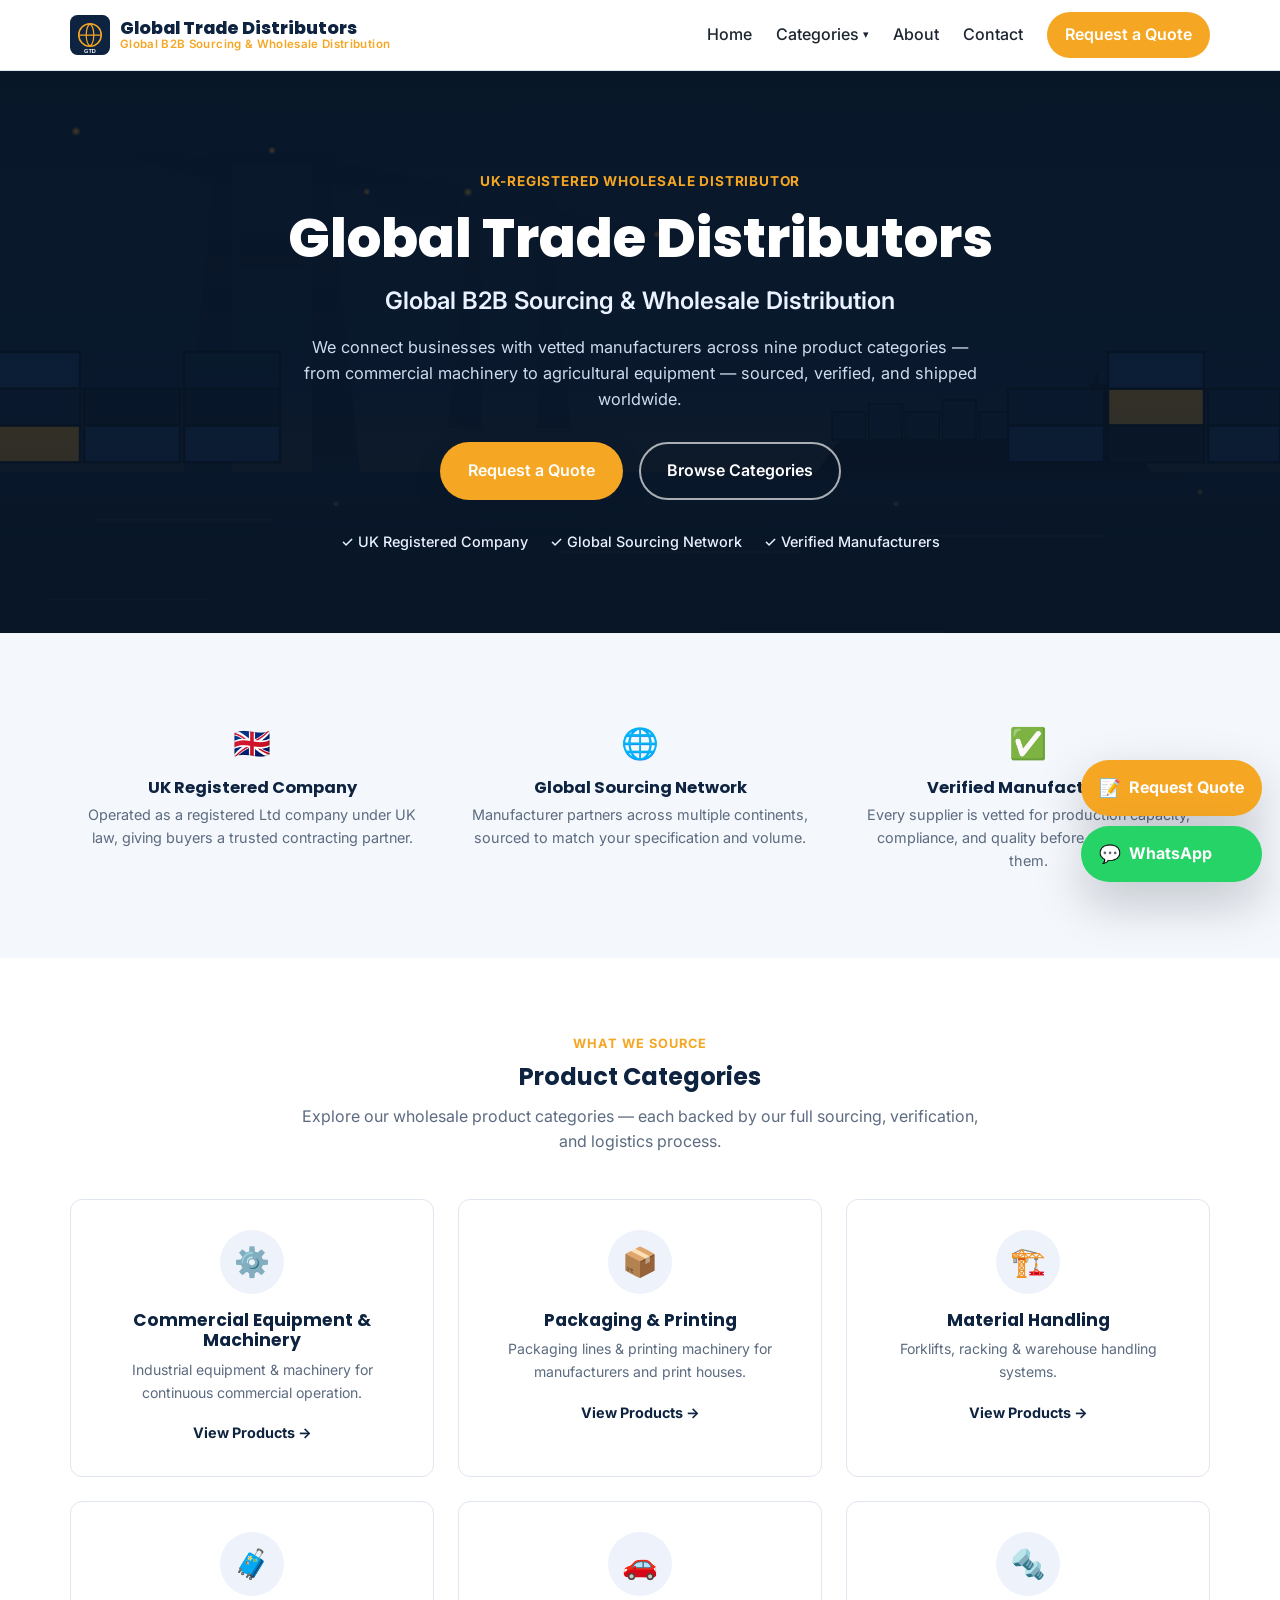
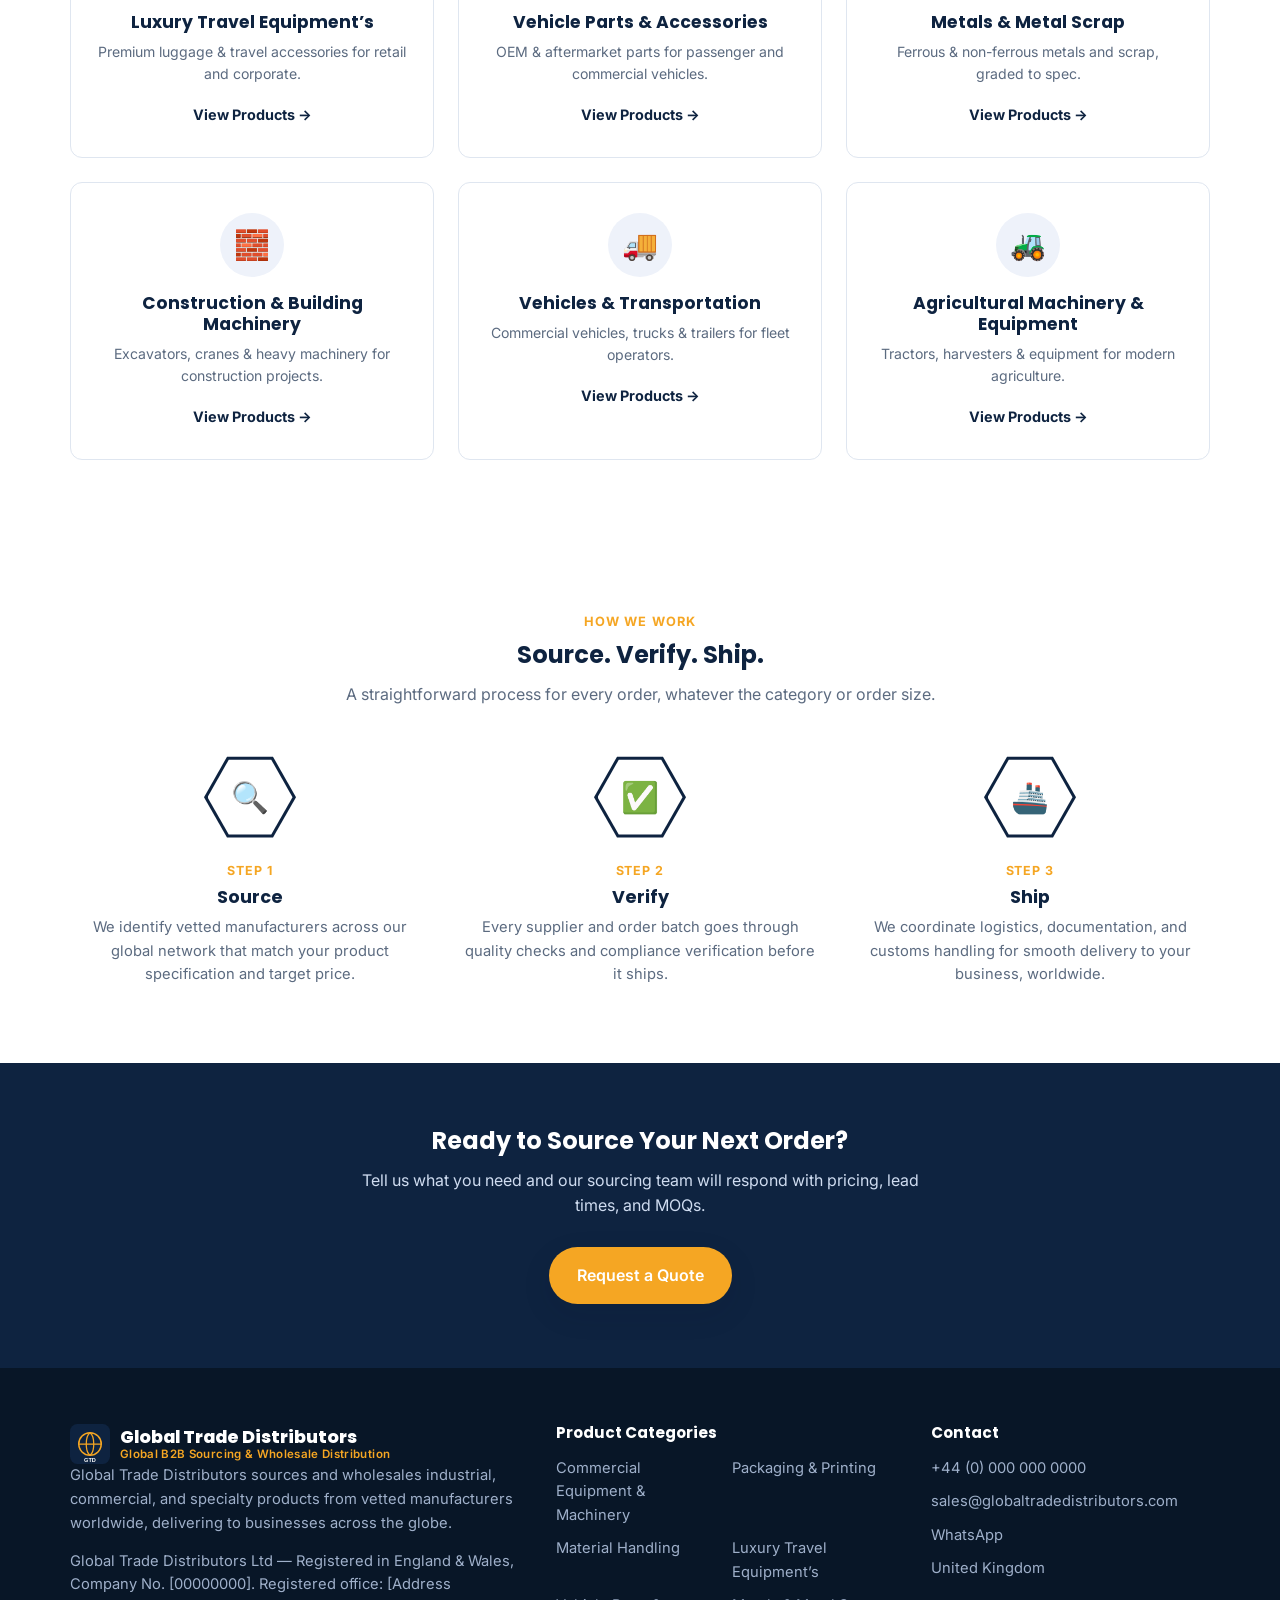
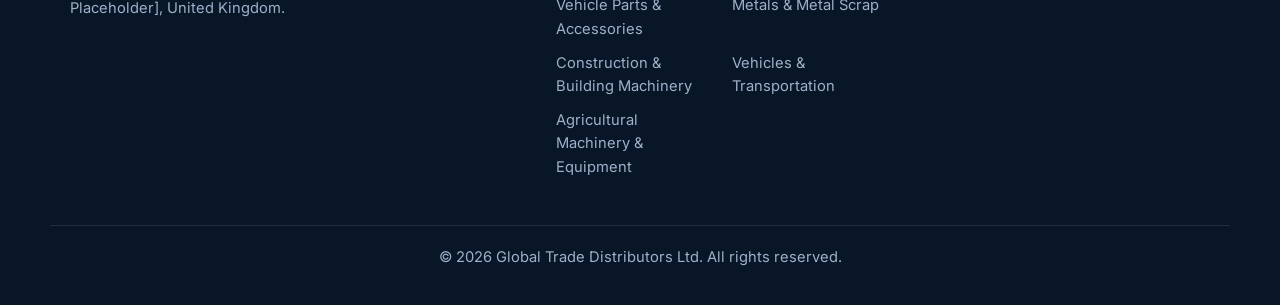
<file: global-trade-distributors/index.html>
<!DOCTYPE html>
<html lang="en">
<head>
<meta charset="UTF-8" />
<meta name="viewport" content="width=device-width, initial-scale=1.0" />
<title>Global Trade Distributors | Global B2B Sourcing &amp; Wholesale Distribution</title>
<meta name="description" content="Global Trade Distributors &mdash; UK-registered global B2B sourcing and wholesale distribution across commercial equipment, packaging, vehicles, agricultural machinery, and more. Vetted manufacturers worldwide. Request a quote." />

<!-- ============================================================
     CUSTOMIZE THIS TEMPLATE
     Search for these markers to find everything you need to edit:
       [00000000] (company number), [Address Placeholder], phone
       numbers, email, WhatsApp link, and product photos in
       assets/img/. See README.md for the full customization checklist.
     ============================================================ -->

<link rel="icon" href="assets/img/logo-placeholder.svg" type="image/svg+xml" />
<link rel="preconnect" href="https://fonts.googleapis.com" />
<link rel="preconnect" href="https://fonts.gstatic.com" crossorigin />
<link href="https://fonts.googleapis.com/css2?family=Poppins:wght@600;700;800&family=Inter:wght@400;500;600&display=swap" rel="stylesheet" />
<link rel="stylesheet" href="styles.css" />
</head>
<body>
<!-- ============ HEADER / NAV ============ -->
<header class="site-header" id="top">
  <div class="container header-inner">
    <a href="index.html" class="brand">
      <img src="assets/img/logo-placeholder.svg" alt="Global Trade Distributors logo" class="brand-logo" />
      <span class="brand-text">
        <span class="brand-name">Global Trade Distributors</span>
        <span class="brand-tagline">Global B2B Sourcing &amp; Wholesale Distribution</span>
      </span>
    </a>

    <nav class="main-nav" id="main-nav">
      <a href="index.html">Home</a>
      <div class="nav-dropdown" id="nav-categories">
        <button type="button" class="nav-dropdown-toggle">Categories <span class="nav-dropdown-caret">&#9662;</span></button>
        <div class="nav-dropdown-menu">
          <a href="commercial-equipment-machinery.html">⚙️ Commercial Equipment &amp; Machinery</a>
          <a href="packaging-printing.html">📦 Packaging &amp; Printing</a>
          <a href="material-handling.html">🏗️ Material Handling</a>
          <a href="luxury-travel-equipment.html">🧳 Luxury Travel Equipment&rsquo;s</a>
          <a href="vehicle-parts-accessories.html">🚗 Vehicle Parts &amp; Accessories</a>
          <a href="metals-metal-scrap.html">🔩 Metals &amp; Metal Scrap</a>
          <a href="construction-building-machinery.html">🧱 Construction &amp; Building Machinery</a>
          <a href="vehicles-transportation.html">🚚 Vehicles &amp; Transportation</a>
          <a href="agricultural-machinery-equipment.html">🚜 Agricultural Machinery &amp; Equipment</a>
        </div>
      </div>
      <a href="about.html">About</a>
      <a href="contact.html">Contact</a>
      <a href="contact.html#quote-form" class="nav-cta">Request a Quote</a>
    </nav>

    <button class="nav-toggle" id="nav-toggle" aria-label="Toggle navigation menu" aria-expanded="false" aria-controls="main-nav">
      <span></span><span></span><span></span>
    </button>
  </div>
</header>

<!-- ============ HERO ============ -->
<!--
  Hero photo is hotlinked from Pexels (images.pexels.com) and loaded via
  script.js with a fallback to the local hero-bg.svg illustration if the
  photo ID ever changes or fails to load — see initHeroImage() in
  script.js. Source: https://www.pexels.com/photo/industrial-port-with-maersk-container-ship-and-cranes-29822715/
  Swap the data-hero-src URL below for your own licensed photo when ready.
-->
<section class="hero" id="hero" data-hero-src="https://images.pexels.com/photos/29822715/pexels-photo-29822715.jpeg?auto=compress&amp;cs=tinysrgb&amp;w=1600" style="background-image: linear-gradient(180deg, rgba(8,22,39,0.68), rgba(8,22,39,0.88)), url('assets/img/hero-bg.svg');">
  <div class="container hero-inner">
    <p class="hero-eyebrow">UK-Registered Wholesale Distributor</p>
    <h1 class="hero-title">Global Trade Distributors</h1>
    <p class="hero-tagline">Global B2B Sourcing &amp; Wholesale Distribution</p>
    <p class="hero-subtext">We connect businesses with vetted manufacturers across nine product categories &mdash; from commercial machinery to agricultural equipment &mdash; sourced, verified, and shipped worldwide.</p>

    <div class="hero-actions">
      <a href="contact.html#quote-form" class="btn btn-primary">Request a Quote</a>
      <a href="#categories" class="btn btn-secondary">Browse Categories</a>
    </div>

    <ul class="hero-badges">
      <li>&#10003; UK Registered Company</li>
      <li>&#10003; Global Sourcing Network</li>
      <li>&#10003; Verified Manufacturers</li>
    </ul>
  </div>
</section>

<!-- ============ TRUST BAR ============ -->
<section class="section section-alt">
  <div class="container trust-bar">
    <div class="trust-item">
      <div class="trust-icon" aria-hidden="true">&#127468;&#127463;</div>
      <h4>UK Registered Company</h4>
      <p>Operated as a registered Ltd company under UK law, giving buyers a trusted contracting partner.</p>
    </div>
    <div class="trust-item">
      <div class="trust-icon" aria-hidden="true">&#127760;</div>
      <h4>Global Sourcing Network</h4>
      <p>Manufacturer partners across multiple continents, sourced to match your specification and volume.</p>
    </div>
    <div class="trust-item">
      <div class="trust-icon" aria-hidden="true">&#9989;</div>
      <h4>Verified Manufacturers</h4>
      <p>Every supplier is vetted for production capacity, compliance, and quality before we work with them.</p>
    </div>
  </div>
</section>

<!-- ============ CATEGORY GRID ============ -->
<section class="section" id="categories">
  <div class="container">
    <div class="section-head">
      <p class="eyebrow">What We Source</p>
      <h2>Product Categories</h2>
      <p class="section-sub">Explore our wholesale product categories &mdash; each backed by our full sourcing, verification, and logistics process.</p>
    </div>

    <div class="category-grid">
      <div class="category-card">
        <div class="category-icon" aria-hidden="true">⚙️</div>
        <h3>Commercial Equipment &amp; Machinery</h3>
        <p>Industrial equipment &amp; machinery for continuous commercial operation.</p>
        <a href="commercial-equipment-machinery.html" class="category-link">View Products &rarr;</a>
      </div>
      <div class="category-card">
        <div class="category-icon" aria-hidden="true">📦</div>
        <h3>Packaging &amp; Printing</h3>
        <p>Packaging lines &amp; printing machinery for manufacturers and print houses.</p>
        <a href="packaging-printing.html" class="category-link">View Products &rarr;</a>
      </div>
      <div class="category-card">
        <div class="category-icon" aria-hidden="true">🏗️</div>
        <h3>Material Handling</h3>
        <p>Forklifts, racking &amp; warehouse handling systems.</p>
        <a href="material-handling.html" class="category-link">View Products &rarr;</a>
      </div>
      <div class="category-card">
        <div class="category-icon" aria-hidden="true">🧳</div>
        <h3>Luxury Travel Equipment&rsquo;s</h3>
        <p>Premium luggage &amp; travel accessories for retail and corporate.</p>
        <a href="luxury-travel-equipment.html" class="category-link">View Products &rarr;</a>
      </div>
      <div class="category-card">
        <div class="category-icon" aria-hidden="true">🚗</div>
        <h3>Vehicle Parts &amp; Accessories</h3>
        <p>OEM &amp; aftermarket parts for passenger and commercial vehicles.</p>
        <a href="vehicle-parts-accessories.html" class="category-link">View Products &rarr;</a>
      </div>
      <div class="category-card">
        <div class="category-icon" aria-hidden="true">🔩</div>
        <h3>Metals &amp; Metal Scrap</h3>
        <p>Ferrous &amp; non-ferrous metals and scrap, graded to spec.</p>
        <a href="metals-metal-scrap.html" class="category-link">View Products &rarr;</a>
      </div>
      <div class="category-card">
        <div class="category-icon" aria-hidden="true">🧱</div>
        <h3>Construction &amp; Building Machinery</h3>
        <p>Excavators, cranes &amp; heavy machinery for construction projects.</p>
        <a href="construction-building-machinery.html" class="category-link">View Products &rarr;</a>
      </div>
      <div class="category-card">
        <div class="category-icon" aria-hidden="true">🚚</div>
        <h3>Vehicles &amp; Transportation</h3>
        <p>Commercial vehicles, trucks &amp; trailers for fleet operators.</p>
        <a href="vehicles-transportation.html" class="category-link">View Products &rarr;</a>
      </div>
      <div class="category-card">
        <div class="category-icon" aria-hidden="true">🚜</div>
        <h3>Agricultural Machinery &amp; Equipment</h3>
        <p>Tractors, harvesters &amp; equipment for modern agriculture.</p>
        <a href="agricultural-machinery-equipment.html" class="category-link">View Products &rarr;</a>
      </div>
    </div>
  </div>
</section>

<!-- ============ HOW WE WORK ============ -->
<section class="section">
  <div class="container">
    <div class="section-head">
      <p class="eyebrow">How We Work</p>
      <h2>Source. Verify. Ship.</h2>
      <p class="section-sub">A straightforward process for every order, whatever the category or order size.</p>
    </div>

    <div class="steps-grid">
      <div class="step-card">
        <div class="hex-icon"><span class="hex-icon-inner" aria-hidden="true">&#128269;</span></div>
        <span class="step-label">Step 1</span>
        <h3>Source</h3>
        <p>We identify vetted manufacturers across our global network that match your product specification and target price.</p>
      </div>
      <div class="step-card">
        <div class="hex-icon"><span class="hex-icon-inner" aria-hidden="true">&#9989;</span></div>
        <span class="step-label">Step 2</span>
        <h3>Verify</h3>
        <p>Every supplier and order batch goes through quality checks and compliance verification before it ships.</p>
      </div>
      <div class="step-card">
        <div class="hex-icon"><span class="hex-icon-inner" aria-hidden="true">&#128674;</span></div>
        <span class="step-label">Step 3</span>
        <h3>Ship</h3>
        <p>We coordinate logistics, documentation, and customs handling for smooth delivery to your business, worldwide.</p>
      </div>
    </div>
  </div>
</section>

<!-- ============ CTA BANNER ============ -->
<section class="cta-banner">
  <div class="container">
    <h2>Ready to Source Your Next Order?</h2>
    <p>Tell us what you need and our sourcing team will respond with pricing, lead times, and MOQs.</p>
    <a href="contact.html#quote-form" class="btn btn-primary">Request a Quote</a>
  </div>
</section>

<!-- ============ FOOTER ============ -->
<footer class="site-footer">
  <div class="container footer-inner">
    <div>
      <div class="brand">
        <img src="assets/img/logo-placeholder.svg" alt="Global Trade Distributors logo" class="brand-logo" />
        <span class="brand-text">
          <span class="brand-name">Global Trade Distributors</span>
          <span class="brand-tagline">Global B2B Sourcing &amp; Wholesale Distribution</span>
        </span>
      </div>
      <p>Global Trade Distributors sources and wholesales industrial, commercial, and specialty products from vetted manufacturers worldwide, delivering to businesses across the globe.</p>
      <p class="footer-reg">Global Trade Distributors Ltd &mdash; Registered in England &amp; Wales, Company No. [00000000]. Registered office: [Address Placeholder], United Kingdom.</p>
    </div>

    <div class="footer-links">
      <h4 class="footer-links-title">Product Categories</h4>
        <a href="commercial-equipment-machinery.html">Commercial Equipment &amp; Machinery</a>
        <a href="packaging-printing.html">Packaging &amp; Printing</a>
        <a href="material-handling.html">Material Handling</a>
        <a href="luxury-travel-equipment.html">Luxury Travel Equipment&rsquo;s</a>
        <a href="vehicle-parts-accessories.html">Vehicle Parts &amp; Accessories</a>
        <a href="metals-metal-scrap.html">Metals &amp; Metal Scrap</a>
        <a href="construction-building-machinery.html">Construction &amp; Building Machinery</a>
        <a href="vehicles-transportation.html">Vehicles &amp; Transportation</a>
        <a href="agricultural-machinery-equipment.html">Agricultural Machinery &amp; Equipment</a>
    </div>

    <div class="footer-contact">
      <h4>Contact</h4>
      <a href="tel:+440000000000">+44 (0) 000 000 0000</a>
      <a href="mailto:sales@globaltradedistributors.com">sales@globaltradedistributors.com</a>
      <a href="https://wa.me/440000000000" target="_blank" rel="noopener">WhatsApp</a>
      <span>United Kingdom</span>
    </div>
  </div>
  <div class="container footer-bottom">
    <p>&copy; <span data-year></span> Global Trade Distributors Ltd. All rights reserved.</p>
  </div>
</footer>

<!-- ============ STICKY QUOTE / WHATSAPP BUTTON ============ -->
<div class="sticky-cta" id="sticky-cta">
  <a href="contact.html#quote-form" class="sticky-btn sticky-quote" aria-label="Request a quote">
    <span class="sticky-icon">&#128221;</span>
    <span class="sticky-text">Request Quote</span>
  </a>
  <a href="https://wa.me/440000000000" target="_blank" rel="noopener" class="sticky-btn sticky-whatsapp" aria-label="Message us on WhatsApp">
    <span class="sticky-icon">&#128172;</span>
    <span class="sticky-text">WhatsApp</span>
  </a>
</div>

<script src="script.js"></script>
</body>
</html>
</file>
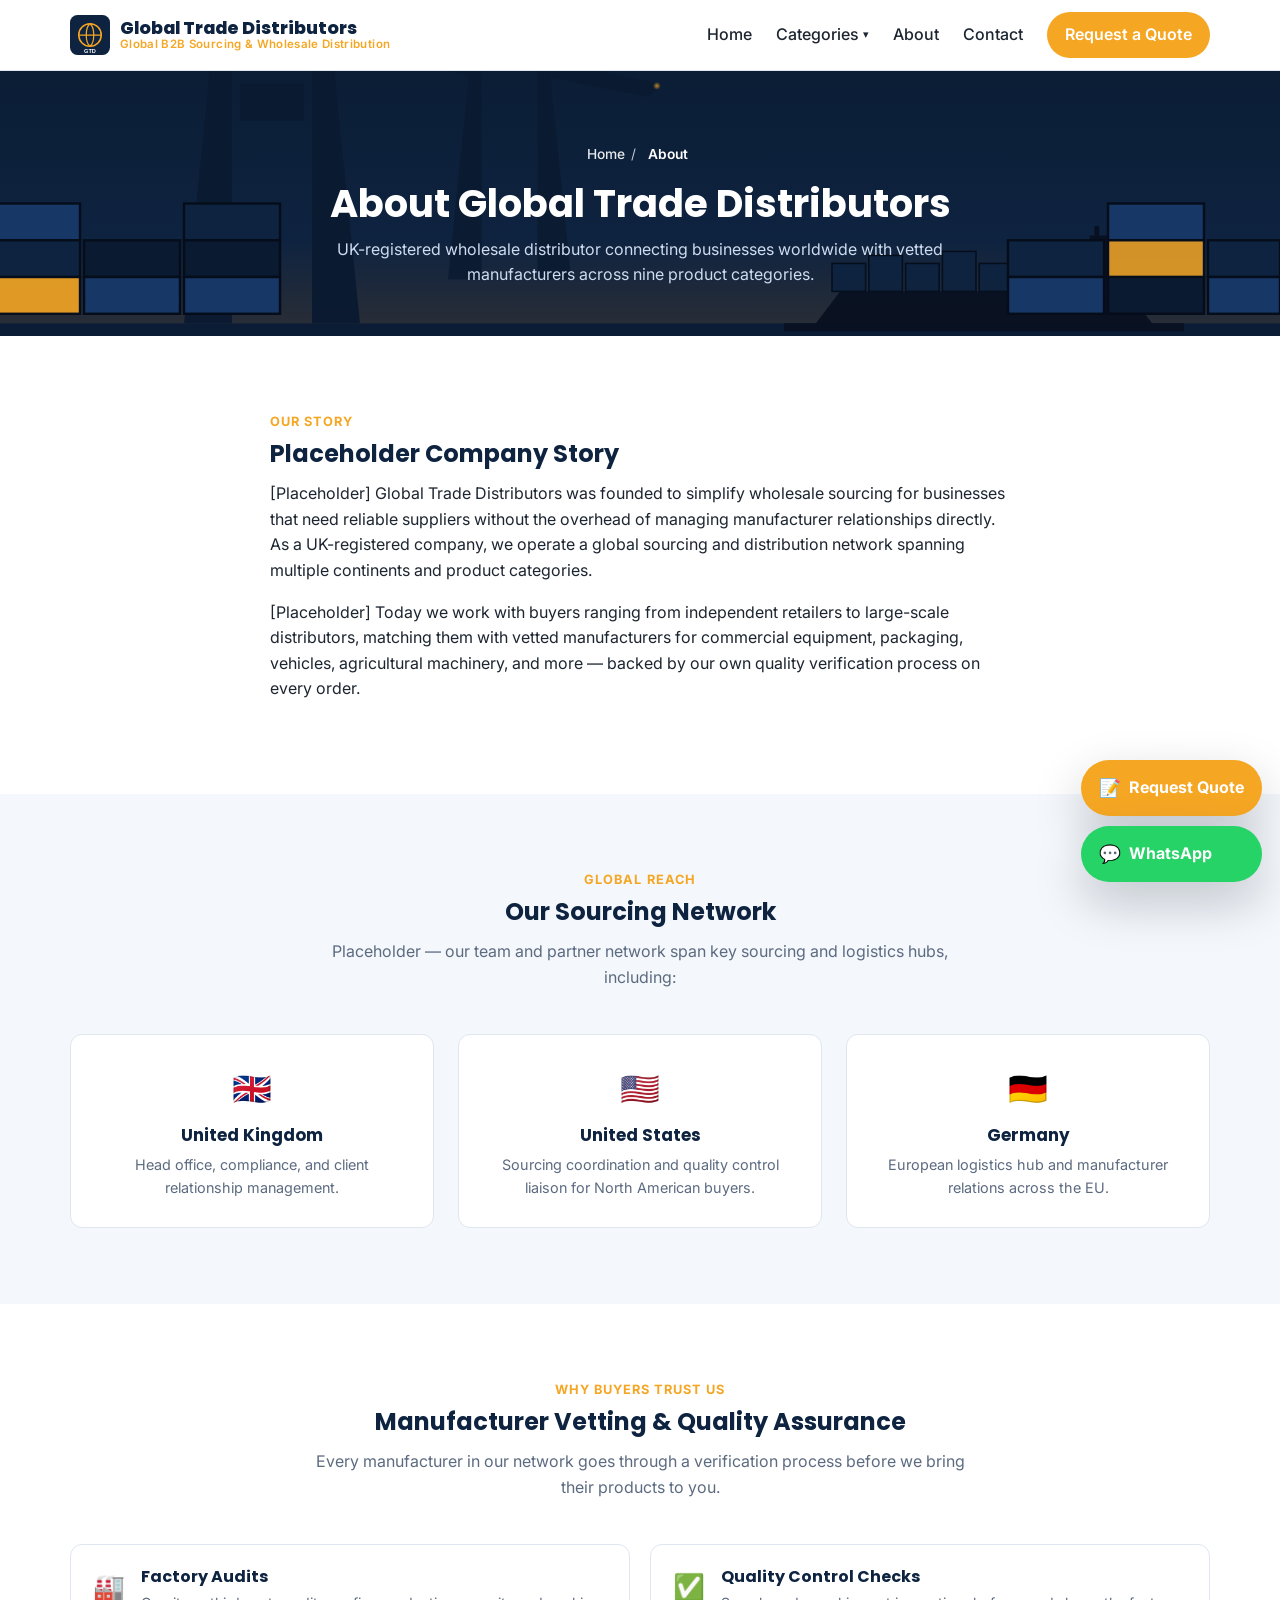
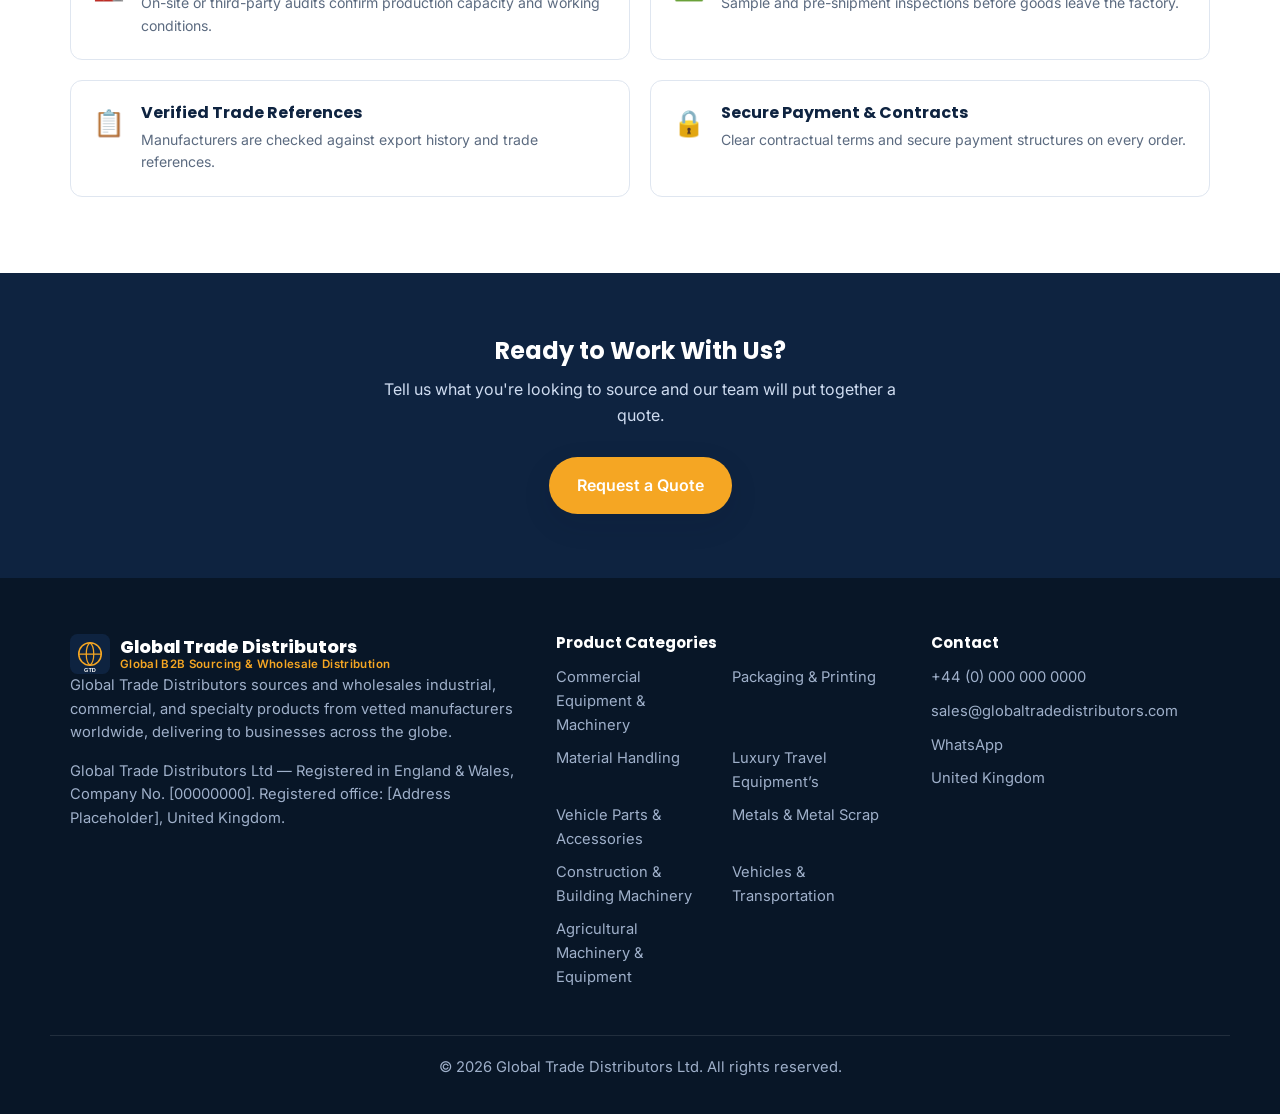
<file: global-trade-distributors/about.html>
<!DOCTYPE html>
<html lang="en">
<head>
<meta charset="UTF-8" />
<meta name="viewport" content="width=device-width, initial-scale=1.0" />
<title>About Us | Global Trade Distributors</title>
<meta name="description" content="Learn about Global Trade Distributors, a UK-registered global B2B sourcing and wholesale distribution company with a manufacturer network spanning the UK, US, and Germany." />

<!-- ============================================================
     CUSTOMIZE THIS TEMPLATE
     Search for these markers to find everything you need to edit:
       [00000000] (company number), [Address Placeholder], phone
       numbers, email, WhatsApp link, and product photos in
       assets/img/. See README.md for the full customization checklist.
     ============================================================ -->

<link rel="icon" href="assets/img/logo-placeholder.svg" type="image/svg+xml" />
<link rel="preconnect" href="https://fonts.googleapis.com" />
<link rel="preconnect" href="https://fonts.gstatic.com" crossorigin />
<link href="https://fonts.googleapis.com/css2?family=Poppins:wght@600;700;800&family=Inter:wght@400;500;600&display=swap" rel="stylesheet" />
<link rel="stylesheet" href="styles.css" />
</head>
<body>
<!-- ============ HEADER / NAV ============ -->
<header class="site-header" id="top">
  <div class="container header-inner">
    <a href="index.html" class="brand">
      <img src="assets/img/logo-placeholder.svg" alt="Global Trade Distributors logo" class="brand-logo" />
      <span class="brand-text">
        <span class="brand-name">Global Trade Distributors</span>
        <span class="brand-tagline">Global B2B Sourcing &amp; Wholesale Distribution</span>
      </span>
    </a>

    <nav class="main-nav" id="main-nav">
      <a href="index.html">Home</a>
      <div class="nav-dropdown" id="nav-categories">
        <button type="button" class="nav-dropdown-toggle">Categories <span class="nav-dropdown-caret">&#9662;</span></button>
        <div class="nav-dropdown-menu">
          <a href="commercial-equipment-machinery.html">⚙️ Commercial Equipment &amp; Machinery</a>
          <a href="packaging-printing.html">📦 Packaging &amp; Printing</a>
          <a href="material-handling.html">🏗️ Material Handling</a>
          <a href="luxury-travel-equipment.html">🧳 Luxury Travel Equipment&rsquo;s</a>
          <a href="vehicle-parts-accessories.html">🚗 Vehicle Parts &amp; Accessories</a>
          <a href="metals-metal-scrap.html">🔩 Metals &amp; Metal Scrap</a>
          <a href="construction-building-machinery.html">🧱 Construction &amp; Building Machinery</a>
          <a href="vehicles-transportation.html">🚚 Vehicles &amp; Transportation</a>
          <a href="agricultural-machinery-equipment.html">🚜 Agricultural Machinery &amp; Equipment</a>
        </div>
      </div>
      <a href="about.html">About</a>
      <a href="contact.html">Contact</a>
      <a href="contact.html#quote-form" class="nav-cta">Request a Quote</a>
    </nav>

    <button class="nav-toggle" id="nav-toggle" aria-label="Toggle navigation menu" aria-expanded="false" aria-controls="main-nav">
      <span></span><span></span><span></span>
    </button>
  </div>
</header>

<section class="page-banner" style="background-image:url('assets/img/hero-bg.svg');">
  <div class="container">
    <div class="breadcrumb"><a href="index.html">Home</a><span>/</span><span class="current">About</span></div>
    <h1>About Global Trade Distributors</h1>
    <p>UK-registered wholesale distributor connecting businesses worldwide with vetted manufacturers across nine product categories.</p>
  </div>
</section>

<section class="section">
  <div class="container story-block">
    <p class="eyebrow">Our Story</p>
    <h2>Placeholder Company Story</h2>
    <p>[Placeholder] Global Trade Distributors was founded to simplify wholesale sourcing for businesses that need reliable suppliers without the overhead of managing manufacturer relationships directly. As a UK-registered company, we operate a global sourcing and distribution network spanning multiple continents and product categories.</p>
    <p>[Placeholder] Today we work with buyers ranging from independent retailers to large-scale distributors, matching them with vetted manufacturers for commercial equipment, packaging, vehicles, agricultural machinery, and more &mdash; backed by our own quality verification process on every order.</p>
  </div>
</section>

<section class="section section-alt">
  <div class="container">
    <div class="section-head">
      <p class="eyebrow">Global Reach</p>
      <h2>Our Sourcing Network</h2>
      <p class="section-sub">Placeholder &mdash; our team and partner network span key sourcing and logistics hubs, including:</p>
    </div>
    <div class="network-grid">
      <div class="network-card">
        <div class="network-flag" aria-hidden="true">&#127468;&#127463;</div>
        <h3>United Kingdom</h3>
        <p>Head office, compliance, and client relationship management.</p>
      </div>
      <div class="network-card">
        <div class="network-flag" aria-hidden="true">&#127482;&#127480;</div>
        <h3>United States</h3>
        <p>Sourcing coordination and quality control liaison for North American buyers.</p>
      </div>
      <div class="network-card">
        <div class="network-flag" aria-hidden="true">&#127465;&#127466;</div>
        <h3>Germany</h3>
        <p>European logistics hub and manufacturer relations across the EU.</p>
      </div>
    </div>
  </div>
</section>

<section class="section">
  <div class="container">
    <div class="section-head">
      <p class="eyebrow">Why Buyers Trust Us</p>
      <h2>Manufacturer Vetting &amp; Quality Assurance</h2>
      <p class="section-sub">Every manufacturer in our network goes through a verification process before we bring their products to you.</p>
    </div>
    <div class="vetting-grid">
      <div class="vetting-card">
        <div class="vetting-icon" aria-hidden="true">&#127981;</div>
        <div><h4>Factory Audits</h4><p>On-site or third-party audits confirm production capacity and working conditions.</p></div>
      </div>
      <div class="vetting-card">
        <div class="vetting-icon" aria-hidden="true">&#9989;</div>
        <div><h4>Quality Control Checks</h4><p>Sample and pre-shipment inspections before goods leave the factory.</p></div>
      </div>
      <div class="vetting-card">
        <div class="vetting-icon" aria-hidden="true">&#128203;</div>
        <div><h4>Verified Trade References</h4><p>Manufacturers are checked against export history and trade references.</p></div>
      </div>
      <div class="vetting-card">
        <div class="vetting-icon" aria-hidden="true">&#128274;</div>
        <div><h4>Secure Payment &amp; Contracts</h4><p>Clear contractual terms and secure payment structures on every order.</p></div>
      </div>
    </div>
  </div>
</section>

<section class="cta-banner">
  <div class="container">
    <h2>Ready to Work With Us?</h2>
    <p>Tell us what you're looking to source and our team will put together a quote.</p>
    <a href="contact.html#quote-form" class="btn btn-primary">Request a Quote</a>
  </div>
</section>

<!-- ============ FOOTER ============ -->
<footer class="site-footer">
  <div class="container footer-inner">
    <div>
      <div class="brand">
        <img src="assets/img/logo-placeholder.svg" alt="Global Trade Distributors logo" class="brand-logo" />
        <span class="brand-text">
          <span class="brand-name">Global Trade Distributors</span>
          <span class="brand-tagline">Global B2B Sourcing &amp; Wholesale Distribution</span>
        </span>
      </div>
      <p>Global Trade Distributors sources and wholesales industrial, commercial, and specialty products from vetted manufacturers worldwide, delivering to businesses across the globe.</p>
      <p class="footer-reg">Global Trade Distributors Ltd &mdash; Registered in England &amp; Wales, Company No. [00000000]. Registered office: [Address Placeholder], United Kingdom.</p>
    </div>

    <div class="footer-links">
      <h4 class="footer-links-title">Product Categories</h4>
        <a href="commercial-equipment-machinery.html">Commercial Equipment &amp; Machinery</a>
        <a href="packaging-printing.html">Packaging &amp; Printing</a>
        <a href="material-handling.html">Material Handling</a>
        <a href="luxury-travel-equipment.html">Luxury Travel Equipment&rsquo;s</a>
        <a href="vehicle-parts-accessories.html">Vehicle Parts &amp; Accessories</a>
        <a href="metals-metal-scrap.html">Metals &amp; Metal Scrap</a>
        <a href="construction-building-machinery.html">Construction &amp; Building Machinery</a>
        <a href="vehicles-transportation.html">Vehicles &amp; Transportation</a>
        <a href="agricultural-machinery-equipment.html">Agricultural Machinery &amp; Equipment</a>
    </div>

    <div class="footer-contact">
      <h4>Contact</h4>
      <a href="tel:+440000000000">+44 (0) 000 000 0000</a>
      <a href="mailto:sales@globaltradedistributors.com">sales@globaltradedistributors.com</a>
      <a href="https://wa.me/440000000000" target="_blank" rel="noopener">WhatsApp</a>
      <span>United Kingdom</span>
    </div>
  </div>
  <div class="container footer-bottom">
    <p>&copy; <span data-year></span> Global Trade Distributors Ltd. All rights reserved.</p>
  </div>
</footer>

<!-- ============ STICKY QUOTE / WHATSAPP BUTTON ============ -->
<div class="sticky-cta" id="sticky-cta">
  <a href="contact.html#quote-form" class="sticky-btn sticky-quote" aria-label="Request a quote">
    <span class="sticky-icon">&#128221;</span>
    <span class="sticky-text">Request Quote</span>
  </a>
  <a href="https://wa.me/440000000000" target="_blank" rel="noopener" class="sticky-btn sticky-whatsapp" aria-label="Message us on WhatsApp">
    <span class="sticky-icon">&#128172;</span>
    <span class="sticky-text">WhatsApp</span>
  </a>
</div>

<script src="script.js"></script>
</body>
</html>
</file>
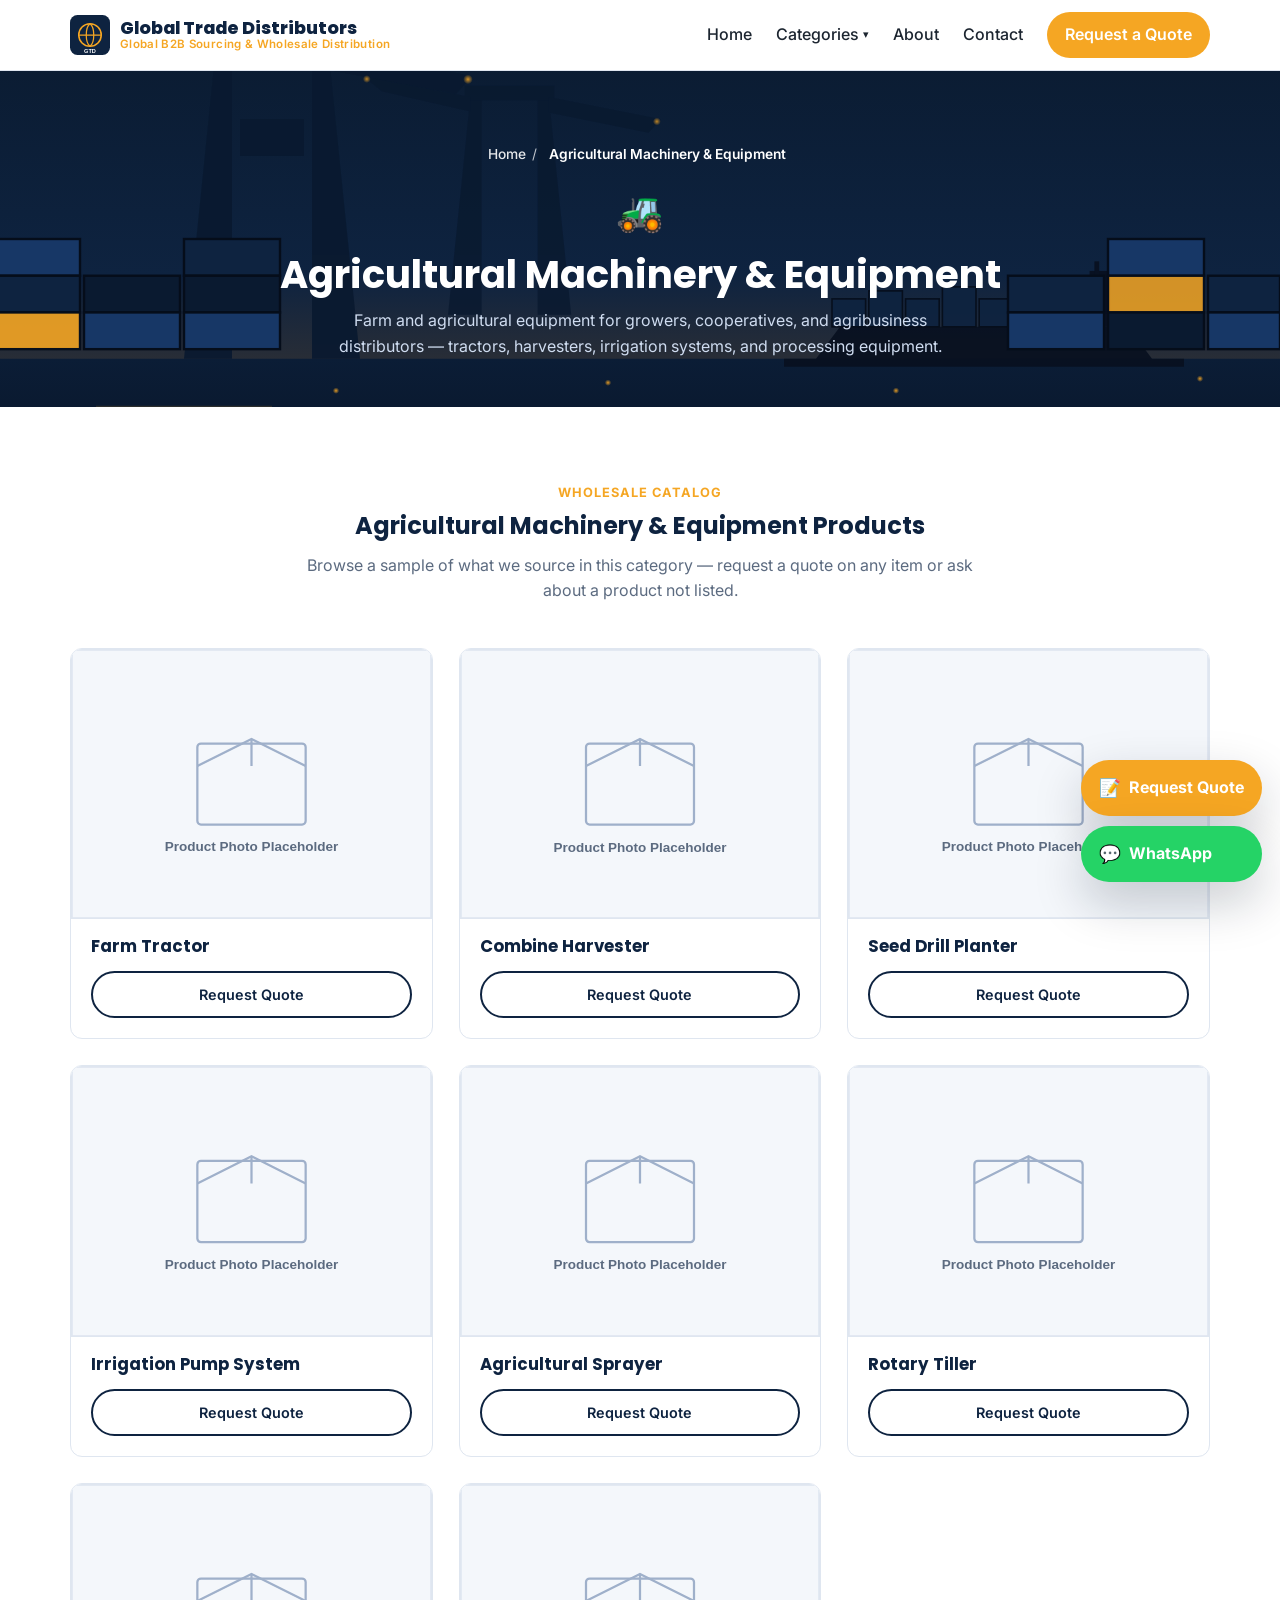
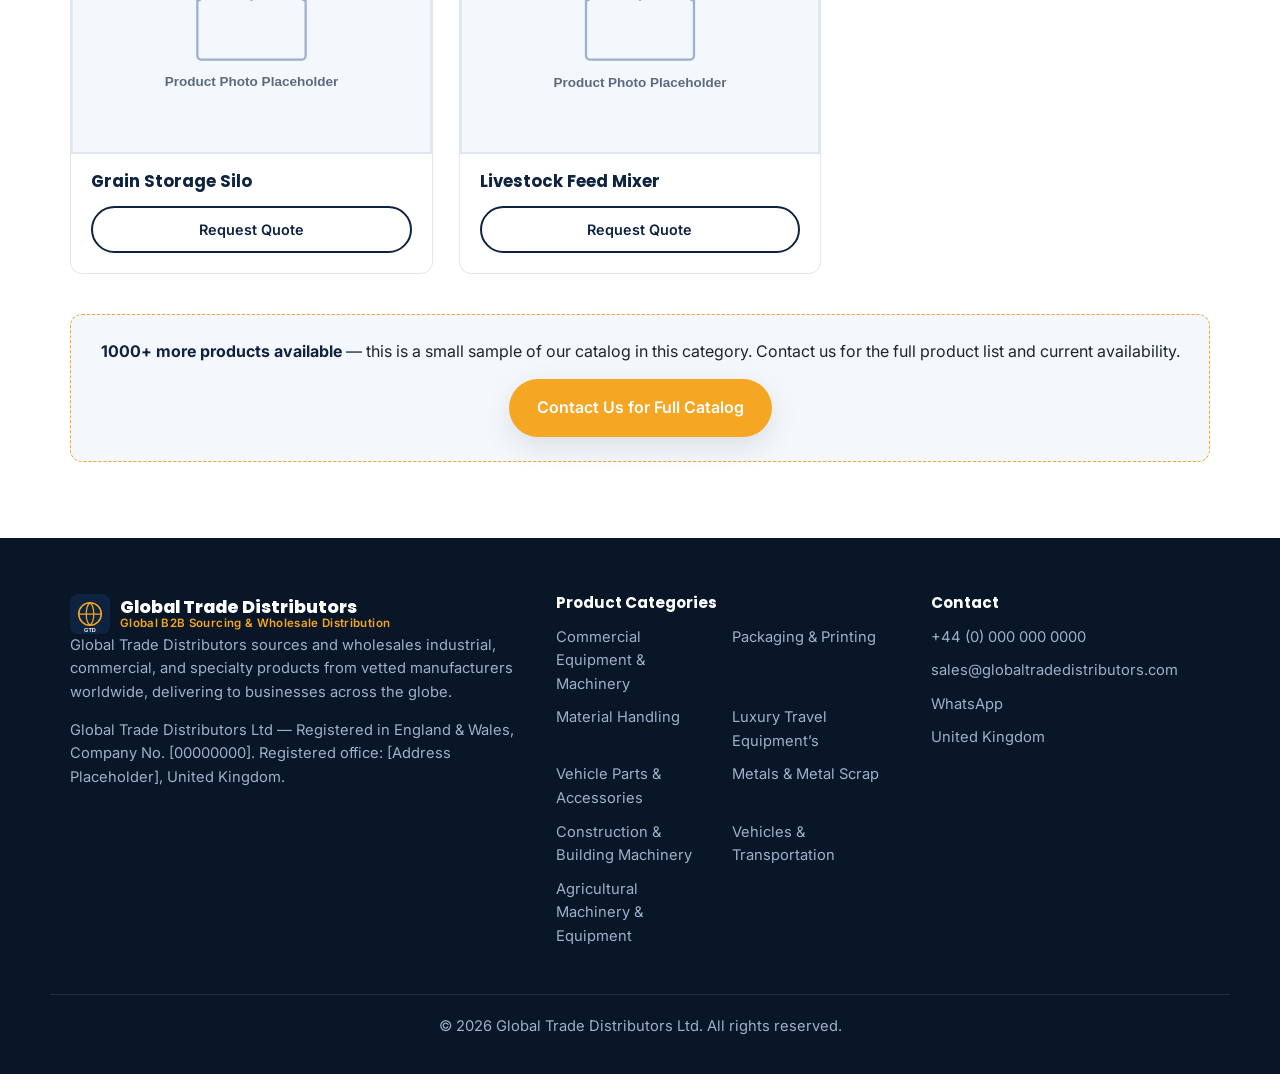
<file: global-trade-distributors/agricultural-machinery-equipment.html>
<!DOCTYPE html>
<html lang="en">
<head>
<meta charset="UTF-8" />
<meta name="viewport" content="width=device-width, initial-scale=1.0" />
<title>Agricultural Machinery &amp; Equipment | Global Trade Distributors</title>
<meta name="description" content="Wholesale Agricultural Machinery &amp; Equipment sourced from vetted manufacturers worldwide. Request a quote from Global Trade Distributors, a UK-registered global B2B distributor." />

<!-- ============================================================
     CUSTOMIZE THIS TEMPLATE
     Search for these markers to find everything you need to edit:
       [00000000] (company number), [Address Placeholder], phone
       numbers, email, WhatsApp link, and product photos in
       assets/img/. See README.md for the full customization checklist.
     ============================================================ -->

<link rel="icon" href="assets/img/logo-placeholder.svg" type="image/svg+xml" />
<link rel="preconnect" href="https://fonts.googleapis.com" />
<link rel="preconnect" href="https://fonts.gstatic.com" crossorigin />
<link href="https://fonts.googleapis.com/css2?family=Poppins:wght@600;700;800&family=Inter:wght@400;500;600&display=swap" rel="stylesheet" />
<link rel="stylesheet" href="styles.css" />
</head>
<body>
<!-- ============ HEADER / NAV ============ -->
<header class="site-header" id="top">
  <div class="container header-inner">
    <a href="index.html" class="brand">
      <img src="assets/img/logo-placeholder.svg" alt="Global Trade Distributors logo" class="brand-logo" />
      <span class="brand-text">
        <span class="brand-name">Global Trade Distributors</span>
        <span class="brand-tagline">Global B2B Sourcing &amp; Wholesale Distribution</span>
      </span>
    </a>

    <nav class="main-nav" id="main-nav">
      <a href="index.html">Home</a>
      <div class="nav-dropdown" id="nav-categories">
        <button type="button" class="nav-dropdown-toggle">Categories <span class="nav-dropdown-caret">&#9662;</span></button>
        <div class="nav-dropdown-menu">
          <a href="commercial-equipment-machinery.html">⚙️ Commercial Equipment &amp; Machinery</a>
          <a href="packaging-printing.html">📦 Packaging &amp; Printing</a>
          <a href="material-handling.html">🏗️ Material Handling</a>
          <a href="luxury-travel-equipment.html">🧳 Luxury Travel Equipment&rsquo;s</a>
          <a href="vehicle-parts-accessories.html">🚗 Vehicle Parts &amp; Accessories</a>
          <a href="metals-metal-scrap.html">🔩 Metals &amp; Metal Scrap</a>
          <a href="construction-building-machinery.html">🧱 Construction &amp; Building Machinery</a>
          <a href="vehicles-transportation.html">🚚 Vehicles &amp; Transportation</a>
          <a href="agricultural-machinery-equipment.html">🚜 Agricultural Machinery &amp; Equipment</a>
        </div>
      </div>
      <a href="about.html">About</a>
      <a href="contact.html">Contact</a>
      <a href="contact.html#quote-form" class="nav-cta">Request a Quote</a>
    </nav>

    <button class="nav-toggle" id="nav-toggle" aria-label="Toggle navigation menu" aria-expanded="false" aria-controls="main-nav">
      <span></span><span></span><span></span>
    </button>
  </div>
</header>

<section class="page-banner" style="background-image:url('assets/img/hero-bg.svg');">
  <div class="container">
    <div class="breadcrumb"><a href="index.html">Home</a><span>/</span><span class="current">Agricultural Machinery &amp; Equipment</span></div>
    <div class="page-banner-icon" aria-hidden="true">🚜</div>
    <h1>Agricultural Machinery &amp; Equipment</h1>
    <p>Farm and agricultural equipment for growers, cooperatives, and agribusiness distributors — tractors, harvesters, irrigation systems, and processing equipment.</p>
  </div>
</section>

<section class="section">
  <div class="container">
    <div class="section-head">
      <p class="eyebrow">Wholesale Catalog</p>
      <h2>Agricultural Machinery &amp; Equipment Products</h2>
      <p class="section-sub">Browse a sample of what we source in this category &mdash; request a quote on any item or ask about a product not listed.</p>
    </div>

    <div class="product-grid">
      <article class="product-card">
        <div class="product-photo">
          <img src="assets/img/product-placeholder.svg" alt="Farm Tractor" loading="lazy" />
        </div>
        <div class="product-body">
          <h4><a href="product.html?name=Farm%20Tractor&category=Agricultural%20Machinery%20%26%20Equipment">Farm Tractor</a></h4>
          <div class="product-footer">
            <a class="btn btn-outline btn-sm btn-block" href="product.html?name=Farm%20Tractor&category=Agricultural%20Machinery%20%26%20Equipment#quote">Request Quote</a>
          </div>
        </div>
      </article>
      <article class="product-card">
        <div class="product-photo">
          <img src="assets/img/product-placeholder.svg" alt="Combine Harvester" loading="lazy" />
        </div>
        <div class="product-body">
          <h4><a href="product.html?name=Combine%20Harvester&category=Agricultural%20Machinery%20%26%20Equipment">Combine Harvester</a></h4>
          <div class="product-footer">
            <a class="btn btn-outline btn-sm btn-block" href="product.html?name=Combine%20Harvester&category=Agricultural%20Machinery%20%26%20Equipment#quote">Request Quote</a>
          </div>
        </div>
      </article>
      <article class="product-card">
        <div class="product-photo">
          <img src="assets/img/product-placeholder.svg" alt="Seed Drill Planter" loading="lazy" />
        </div>
        <div class="product-body">
          <h4><a href="product.html?name=Seed%20Drill%20Planter&category=Agricultural%20Machinery%20%26%20Equipment">Seed Drill Planter</a></h4>
          <div class="product-footer">
            <a class="btn btn-outline btn-sm btn-block" href="product.html?name=Seed%20Drill%20Planter&category=Agricultural%20Machinery%20%26%20Equipment#quote">Request Quote</a>
          </div>
        </div>
      </article>
      <article class="product-card">
        <div class="product-photo">
          <img src="assets/img/product-placeholder.svg" alt="Irrigation Pump System" loading="lazy" />
        </div>
        <div class="product-body">
          <h4><a href="product.html?name=Irrigation%20Pump%20System&category=Agricultural%20Machinery%20%26%20Equipment">Irrigation Pump System</a></h4>
          <div class="product-footer">
            <a class="btn btn-outline btn-sm btn-block" href="product.html?name=Irrigation%20Pump%20System&category=Agricultural%20Machinery%20%26%20Equipment#quote">Request Quote</a>
          </div>
        </div>
      </article>
      <article class="product-card">
        <div class="product-photo">
          <img src="assets/img/product-placeholder.svg" alt="Agricultural Sprayer" loading="lazy" />
        </div>
        <div class="product-body">
          <h4><a href="product.html?name=Agricultural%20Sprayer&category=Agricultural%20Machinery%20%26%20Equipment">Agricultural Sprayer</a></h4>
          <div class="product-footer">
            <a class="btn btn-outline btn-sm btn-block" href="product.html?name=Agricultural%20Sprayer&category=Agricultural%20Machinery%20%26%20Equipment#quote">Request Quote</a>
          </div>
        </div>
      </article>
      <article class="product-card">
        <div class="product-photo">
          <img src="assets/img/product-placeholder.svg" alt="Rotary Tiller" loading="lazy" />
        </div>
        <div class="product-body">
          <h4><a href="product.html?name=Rotary%20Tiller&category=Agricultural%20Machinery%20%26%20Equipment">Rotary Tiller</a></h4>
          <div class="product-footer">
            <a class="btn btn-outline btn-sm btn-block" href="product.html?name=Rotary%20Tiller&category=Agricultural%20Machinery%20%26%20Equipment#quote">Request Quote</a>
          </div>
        </div>
      </article>
      <article class="product-card">
        <div class="product-photo">
          <img src="assets/img/product-placeholder.svg" alt="Grain Storage Silo" loading="lazy" />
        </div>
        <div class="product-body">
          <h4><a href="product.html?name=Grain%20Storage%20Silo&category=Agricultural%20Machinery%20%26%20Equipment">Grain Storage Silo</a></h4>
          <div class="product-footer">
            <a class="btn btn-outline btn-sm btn-block" href="product.html?name=Grain%20Storage%20Silo&category=Agricultural%20Machinery%20%26%20Equipment#quote">Request Quote</a>
          </div>
        </div>
      </article>
      <article class="product-card">
        <div class="product-photo">
          <img src="assets/img/product-placeholder.svg" alt="Livestock Feed Mixer" loading="lazy" />
        </div>
        <div class="product-body">
          <h4><a href="product.html?name=Livestock%20Feed%20Mixer&category=Agricultural%20Machinery%20%26%20Equipment">Livestock Feed Mixer</a></h4>
          <div class="product-footer">
            <a class="btn btn-outline btn-sm btn-block" href="product.html?name=Livestock%20Feed%20Mixer&category=Agricultural%20Machinery%20%26%20Equipment#quote">Request Quote</a>
          </div>
        </div>
      </article>
    </div>

    <div class="catalog-note">
      <p><strong>1000+ more products available</strong> &mdash; this is a small sample of our catalog in this category. Contact us for the full product list and current availability.</p>
      <a href="contact.html#quote-form" class="btn btn-primary">Contact Us for Full Catalog</a>
    </div>
  </div>
</section>

<!-- ============ FOOTER ============ -->
<footer class="site-footer">
  <div class="container footer-inner">
    <div>
      <div class="brand">
        <img src="assets/img/logo-placeholder.svg" alt="Global Trade Distributors logo" class="brand-logo" />
        <span class="brand-text">
          <span class="brand-name">Global Trade Distributors</span>
          <span class="brand-tagline">Global B2B Sourcing &amp; Wholesale Distribution</span>
        </span>
      </div>
      <p>Global Trade Distributors sources and wholesales industrial, commercial, and specialty products from vetted manufacturers worldwide, delivering to businesses across the globe.</p>
      <p class="footer-reg">Global Trade Distributors Ltd &mdash; Registered in England &amp; Wales, Company No. [00000000]. Registered office: [Address Placeholder], United Kingdom.</p>
    </div>

    <div class="footer-links">
      <h4 class="footer-links-title">Product Categories</h4>
        <a href="commercial-equipment-machinery.html">Commercial Equipment &amp; Machinery</a>
        <a href="packaging-printing.html">Packaging &amp; Printing</a>
        <a href="material-handling.html">Material Handling</a>
        <a href="luxury-travel-equipment.html">Luxury Travel Equipment&rsquo;s</a>
        <a href="vehicle-parts-accessories.html">Vehicle Parts &amp; Accessories</a>
        <a href="metals-metal-scrap.html">Metals &amp; Metal Scrap</a>
        <a href="construction-building-machinery.html">Construction &amp; Building Machinery</a>
        <a href="vehicles-transportation.html">Vehicles &amp; Transportation</a>
        <a href="agricultural-machinery-equipment.html">Agricultural Machinery &amp; Equipment</a>
    </div>

    <div class="footer-contact">
      <h4>Contact</h4>
      <a href="tel:+440000000000">+44 (0) 000 000 0000</a>
      <a href="mailto:sales@globaltradedistributors.com">sales@globaltradedistributors.com</a>
      <a href="https://wa.me/440000000000" target="_blank" rel="noopener">WhatsApp</a>
      <span>United Kingdom</span>
    </div>
  </div>
  <div class="container footer-bottom">
    <p>&copy; <span data-year></span> Global Trade Distributors Ltd. All rights reserved.</p>
  </div>
</footer>

<!-- ============ STICKY QUOTE / WHATSAPP BUTTON ============ -->
<div class="sticky-cta" id="sticky-cta">
  <a href="contact.html#quote-form" class="sticky-btn sticky-quote" aria-label="Request a quote">
    <span class="sticky-icon">&#128221;</span>
    <span class="sticky-text">Request Quote</span>
  </a>
  <a href="https://wa.me/440000000000" target="_blank" rel="noopener" class="sticky-btn sticky-whatsapp" aria-label="Message us on WhatsApp">
    <span class="sticky-icon">&#128172;</span>
    <span class="sticky-text">WhatsApp</span>
  </a>
</div>

<script src="script.js"></script>
</body>
</html>
</file>
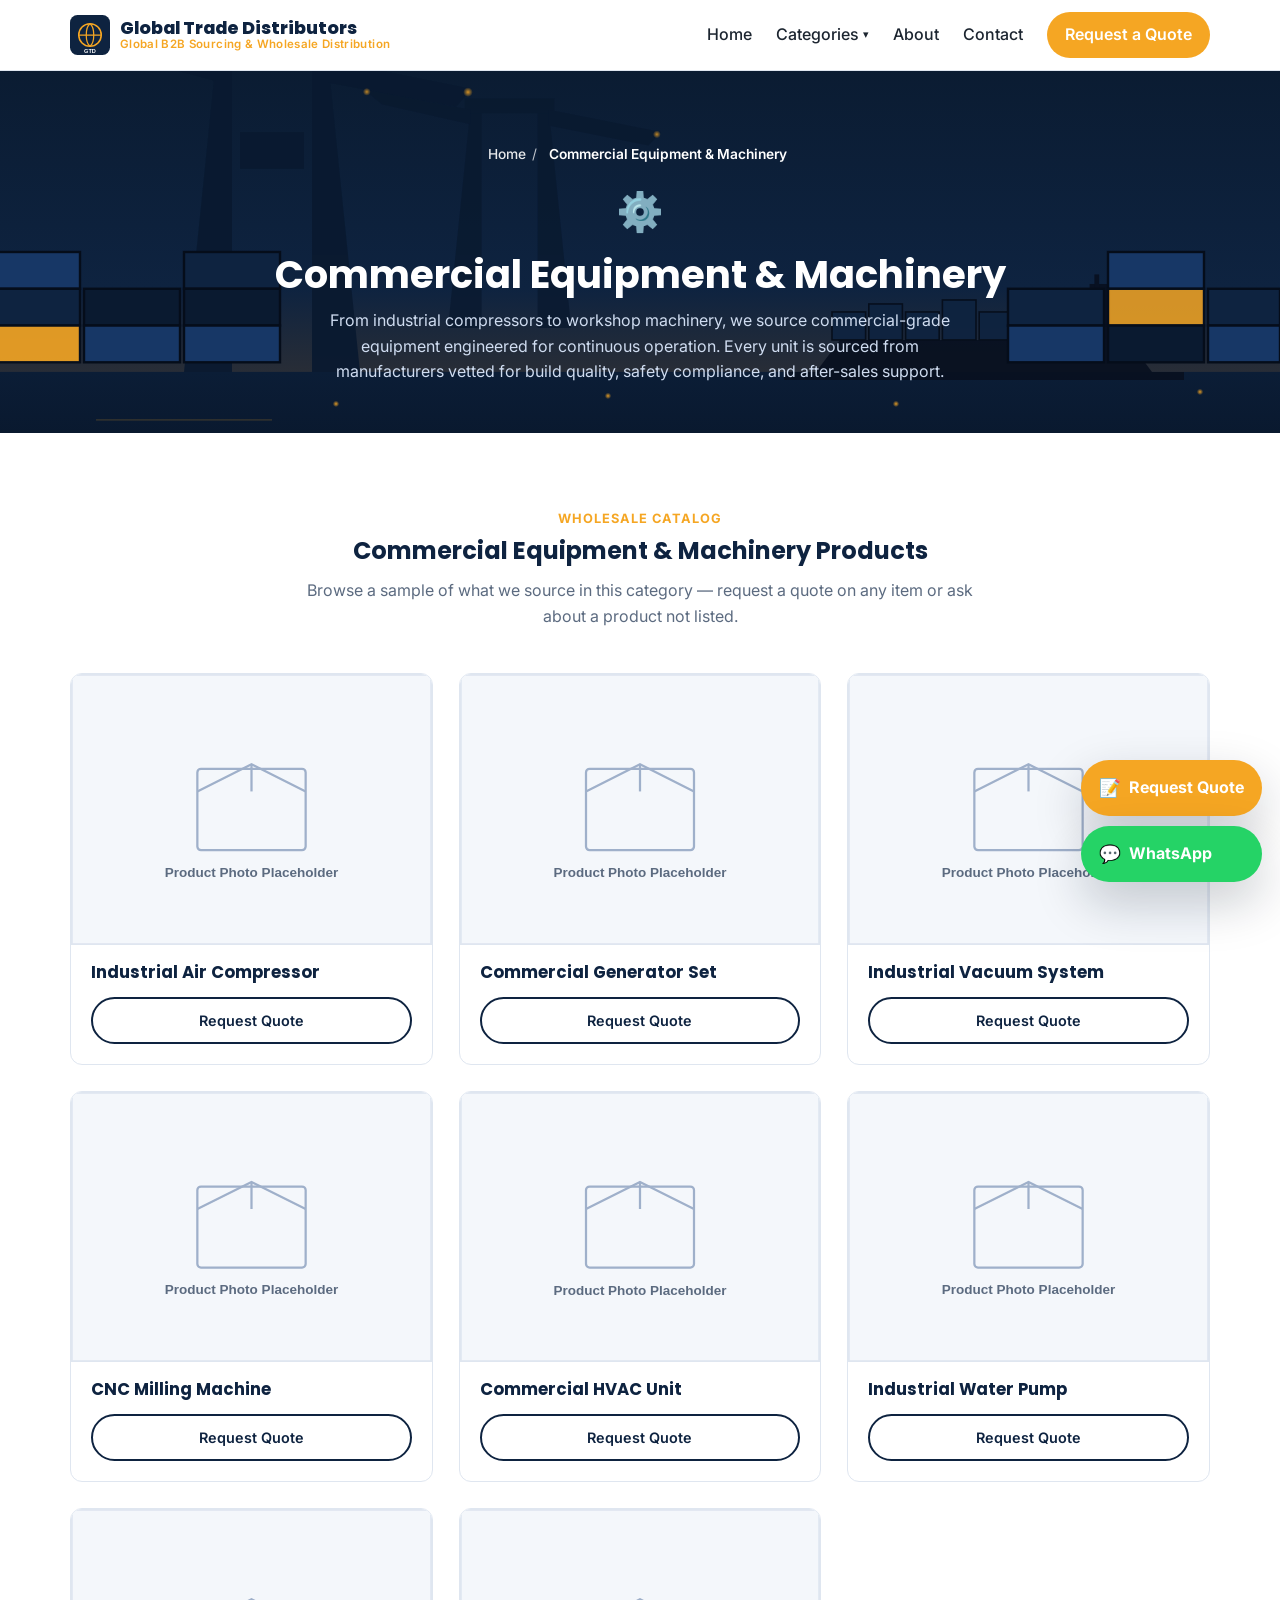
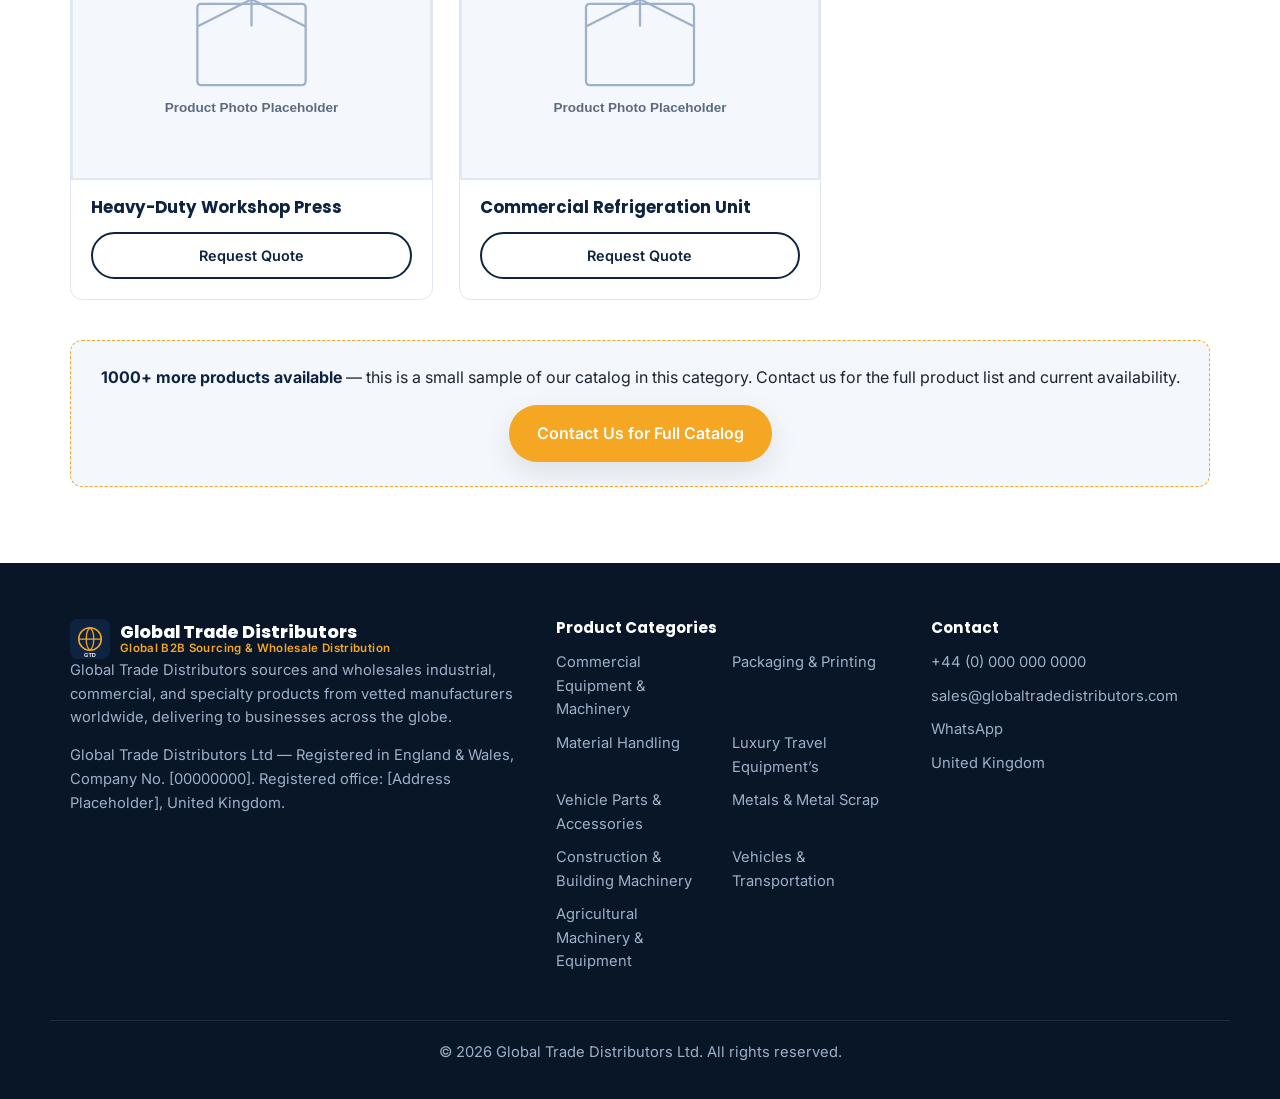
<file: global-trade-distributors/commercial-equipment-machinery.html>
<!DOCTYPE html>
<html lang="en">
<head>
<meta charset="UTF-8" />
<meta name="viewport" content="width=device-width, initial-scale=1.0" />
<title>Commercial Equipment &amp; Machinery | Global Trade Distributors</title>
<meta name="description" content="Wholesale Commercial Equipment &amp; Machinery sourced from vetted manufacturers worldwide. Request a quote from Global Trade Distributors, a UK-registered global B2B distributor." />

<!-- ============================================================
     CUSTOMIZE THIS TEMPLATE
     Search for these markers to find everything you need to edit:
       [00000000] (company number), [Address Placeholder], phone
       numbers, email, WhatsApp link, and product photos in
       assets/img/. See README.md for the full customization checklist.
     ============================================================ -->

<link rel="icon" href="assets/img/logo-placeholder.svg" type="image/svg+xml" />
<link rel="preconnect" href="https://fonts.googleapis.com" />
<link rel="preconnect" href="https://fonts.gstatic.com" crossorigin />
<link href="https://fonts.googleapis.com/css2?family=Poppins:wght@600;700;800&family=Inter:wght@400;500;600&display=swap" rel="stylesheet" />
<link rel="stylesheet" href="styles.css" />
</head>
<body>
<!-- ============ HEADER / NAV ============ -->
<header class="site-header" id="top">
  <div class="container header-inner">
    <a href="index.html" class="brand">
      <img src="assets/img/logo-placeholder.svg" alt="Global Trade Distributors logo" class="brand-logo" />
      <span class="brand-text">
        <span class="brand-name">Global Trade Distributors</span>
        <span class="brand-tagline">Global B2B Sourcing &amp; Wholesale Distribution</span>
      </span>
    </a>

    <nav class="main-nav" id="main-nav">
      <a href="index.html">Home</a>
      <div class="nav-dropdown" id="nav-categories">
        <button type="button" class="nav-dropdown-toggle">Categories <span class="nav-dropdown-caret">&#9662;</span></button>
        <div class="nav-dropdown-menu">
          <a href="commercial-equipment-machinery.html">⚙️ Commercial Equipment &amp; Machinery</a>
          <a href="packaging-printing.html">📦 Packaging &amp; Printing</a>
          <a href="material-handling.html">🏗️ Material Handling</a>
          <a href="luxury-travel-equipment.html">🧳 Luxury Travel Equipment&rsquo;s</a>
          <a href="vehicle-parts-accessories.html">🚗 Vehicle Parts &amp; Accessories</a>
          <a href="metals-metal-scrap.html">🔩 Metals &amp; Metal Scrap</a>
          <a href="construction-building-machinery.html">🧱 Construction &amp; Building Machinery</a>
          <a href="vehicles-transportation.html">🚚 Vehicles &amp; Transportation</a>
          <a href="agricultural-machinery-equipment.html">🚜 Agricultural Machinery &amp; Equipment</a>
        </div>
      </div>
      <a href="about.html">About</a>
      <a href="contact.html">Contact</a>
      <a href="contact.html#quote-form" class="nav-cta">Request a Quote</a>
    </nav>

    <button class="nav-toggle" id="nav-toggle" aria-label="Toggle navigation menu" aria-expanded="false" aria-controls="main-nav">
      <span></span><span></span><span></span>
    </button>
  </div>
</header>

<section class="page-banner" style="background-image:url('assets/img/hero-bg.svg');">
  <div class="container">
    <div class="breadcrumb"><a href="index.html">Home</a><span>/</span><span class="current">Commercial Equipment &amp; Machinery</span></div>
    <div class="page-banner-icon" aria-hidden="true">⚙️</div>
    <h1>Commercial Equipment &amp; Machinery</h1>
    <p>From industrial compressors to workshop machinery, we source commercial-grade equipment engineered for continuous operation. Every unit is sourced from manufacturers vetted for build quality, safety compliance, and after-sales support.</p>
  </div>
</section>

<section class="section">
  <div class="container">
    <div class="section-head">
      <p class="eyebrow">Wholesale Catalog</p>
      <h2>Commercial Equipment &amp; Machinery Products</h2>
      <p class="section-sub">Browse a sample of what we source in this category &mdash; request a quote on any item or ask about a product not listed.</p>
    </div>

    <div class="product-grid">
      <article class="product-card">
        <div class="product-photo">
          <img src="assets/img/product-placeholder.svg" alt="Industrial Air Compressor" loading="lazy" />
        </div>
        <div class="product-body">
          <h4><a href="product.html?name=Industrial%20Air%20Compressor&category=Commercial%20Equipment%20%26%20Machinery">Industrial Air Compressor</a></h4>
          <div class="product-footer">
            <a class="btn btn-outline btn-sm btn-block" href="product.html?name=Industrial%20Air%20Compressor&category=Commercial%20Equipment%20%26%20Machinery#quote">Request Quote</a>
          </div>
        </div>
      </article>
      <article class="product-card">
        <div class="product-photo">
          <img src="assets/img/product-placeholder.svg" alt="Commercial Generator Set" loading="lazy" />
        </div>
        <div class="product-body">
          <h4><a href="product.html?name=Commercial%20Generator%20Set&category=Commercial%20Equipment%20%26%20Machinery">Commercial Generator Set</a></h4>
          <div class="product-footer">
            <a class="btn btn-outline btn-sm btn-block" href="product.html?name=Commercial%20Generator%20Set&category=Commercial%20Equipment%20%26%20Machinery#quote">Request Quote</a>
          </div>
        </div>
      </article>
      <article class="product-card">
        <div class="product-photo">
          <img src="assets/img/product-placeholder.svg" alt="Industrial Vacuum System" loading="lazy" />
        </div>
        <div class="product-body">
          <h4><a href="product.html?name=Industrial%20Vacuum%20System&category=Commercial%20Equipment%20%26%20Machinery">Industrial Vacuum System</a></h4>
          <div class="product-footer">
            <a class="btn btn-outline btn-sm btn-block" href="product.html?name=Industrial%20Vacuum%20System&category=Commercial%20Equipment%20%26%20Machinery#quote">Request Quote</a>
          </div>
        </div>
      </article>
      <article class="product-card">
        <div class="product-photo">
          <img src="assets/img/product-placeholder.svg" alt="CNC Milling Machine" loading="lazy" />
        </div>
        <div class="product-body">
          <h4><a href="product.html?name=CNC%20Milling%20Machine&category=Commercial%20Equipment%20%26%20Machinery">CNC Milling Machine</a></h4>
          <div class="product-footer">
            <a class="btn btn-outline btn-sm btn-block" href="product.html?name=CNC%20Milling%20Machine&category=Commercial%20Equipment%20%26%20Machinery#quote">Request Quote</a>
          </div>
        </div>
      </article>
      <article class="product-card">
        <div class="product-photo">
          <img src="assets/img/product-placeholder.svg" alt="Commercial HVAC Unit" loading="lazy" />
        </div>
        <div class="product-body">
          <h4><a href="product.html?name=Commercial%20HVAC%20Unit&category=Commercial%20Equipment%20%26%20Machinery">Commercial HVAC Unit</a></h4>
          <div class="product-footer">
            <a class="btn btn-outline btn-sm btn-block" href="product.html?name=Commercial%20HVAC%20Unit&category=Commercial%20Equipment%20%26%20Machinery#quote">Request Quote</a>
          </div>
        </div>
      </article>
      <article class="product-card">
        <div class="product-photo">
          <img src="assets/img/product-placeholder.svg" alt="Industrial Water Pump" loading="lazy" />
        </div>
        <div class="product-body">
          <h4><a href="product.html?name=Industrial%20Water%20Pump&category=Commercial%20Equipment%20%26%20Machinery">Industrial Water Pump</a></h4>
          <div class="product-footer">
            <a class="btn btn-outline btn-sm btn-block" href="product.html?name=Industrial%20Water%20Pump&category=Commercial%20Equipment%20%26%20Machinery#quote">Request Quote</a>
          </div>
        </div>
      </article>
      <article class="product-card">
        <div class="product-photo">
          <img src="assets/img/product-placeholder.svg" alt="Heavy-Duty Workshop Press" loading="lazy" />
        </div>
        <div class="product-body">
          <h4><a href="product.html?name=Heavy-Duty%20Workshop%20Press&category=Commercial%20Equipment%20%26%20Machinery">Heavy-Duty Workshop Press</a></h4>
          <div class="product-footer">
            <a class="btn btn-outline btn-sm btn-block" href="product.html?name=Heavy-Duty%20Workshop%20Press&category=Commercial%20Equipment%20%26%20Machinery#quote">Request Quote</a>
          </div>
        </div>
      </article>
      <article class="product-card">
        <div class="product-photo">
          <img src="assets/img/product-placeholder.svg" alt="Commercial Refrigeration Unit" loading="lazy" />
        </div>
        <div class="product-body">
          <h4><a href="product.html?name=Commercial%20Refrigeration%20Unit&category=Commercial%20Equipment%20%26%20Machinery">Commercial Refrigeration Unit</a></h4>
          <div class="product-footer">
            <a class="btn btn-outline btn-sm btn-block" href="product.html?name=Commercial%20Refrigeration%20Unit&category=Commercial%20Equipment%20%26%20Machinery#quote">Request Quote</a>
          </div>
        </div>
      </article>
    </div>

    <div class="catalog-note">
      <p><strong>1000+ more products available</strong> &mdash; this is a small sample of our catalog in this category. Contact us for the full product list and current availability.</p>
      <a href="contact.html#quote-form" class="btn btn-primary">Contact Us for Full Catalog</a>
    </div>
  </div>
</section>

<!-- ============ FOOTER ============ -->
<footer class="site-footer">
  <div class="container footer-inner">
    <div>
      <div class="brand">
        <img src="assets/img/logo-placeholder.svg" alt="Global Trade Distributors logo" class="brand-logo" />
        <span class="brand-text">
          <span class="brand-name">Global Trade Distributors</span>
          <span class="brand-tagline">Global B2B Sourcing &amp; Wholesale Distribution</span>
        </span>
      </div>
      <p>Global Trade Distributors sources and wholesales industrial, commercial, and specialty products from vetted manufacturers worldwide, delivering to businesses across the globe.</p>
      <p class="footer-reg">Global Trade Distributors Ltd &mdash; Registered in England &amp; Wales, Company No. [00000000]. Registered office: [Address Placeholder], United Kingdom.</p>
    </div>

    <div class="footer-links">
      <h4 class="footer-links-title">Product Categories</h4>
        <a href="commercial-equipment-machinery.html">Commercial Equipment &amp; Machinery</a>
        <a href="packaging-printing.html">Packaging &amp; Printing</a>
        <a href="material-handling.html">Material Handling</a>
        <a href="luxury-travel-equipment.html">Luxury Travel Equipment&rsquo;s</a>
        <a href="vehicle-parts-accessories.html">Vehicle Parts &amp; Accessories</a>
        <a href="metals-metal-scrap.html">Metals &amp; Metal Scrap</a>
        <a href="construction-building-machinery.html">Construction &amp; Building Machinery</a>
        <a href="vehicles-transportation.html">Vehicles &amp; Transportation</a>
        <a href="agricultural-machinery-equipment.html">Agricultural Machinery &amp; Equipment</a>
    </div>

    <div class="footer-contact">
      <h4>Contact</h4>
      <a href="tel:+440000000000">+44 (0) 000 000 0000</a>
      <a href="mailto:sales@globaltradedistributors.com">sales@globaltradedistributors.com</a>
      <a href="https://wa.me/440000000000" target="_blank" rel="noopener">WhatsApp</a>
      <span>United Kingdom</span>
    </div>
  </div>
  <div class="container footer-bottom">
    <p>&copy; <span data-year></span> Global Trade Distributors Ltd. All rights reserved.</p>
  </div>
</footer>

<!-- ============ STICKY QUOTE / WHATSAPP BUTTON ============ -->
<div class="sticky-cta" id="sticky-cta">
  <a href="contact.html#quote-form" class="sticky-btn sticky-quote" aria-label="Request a quote">
    <span class="sticky-icon">&#128221;</span>
    <span class="sticky-text">Request Quote</span>
  </a>
  <a href="https://wa.me/440000000000" target="_blank" rel="noopener" class="sticky-btn sticky-whatsapp" aria-label="Message us on WhatsApp">
    <span class="sticky-icon">&#128172;</span>
    <span class="sticky-text">WhatsApp</span>
  </a>
</div>

<script src="script.js"></script>
</body>
</html>
</file>
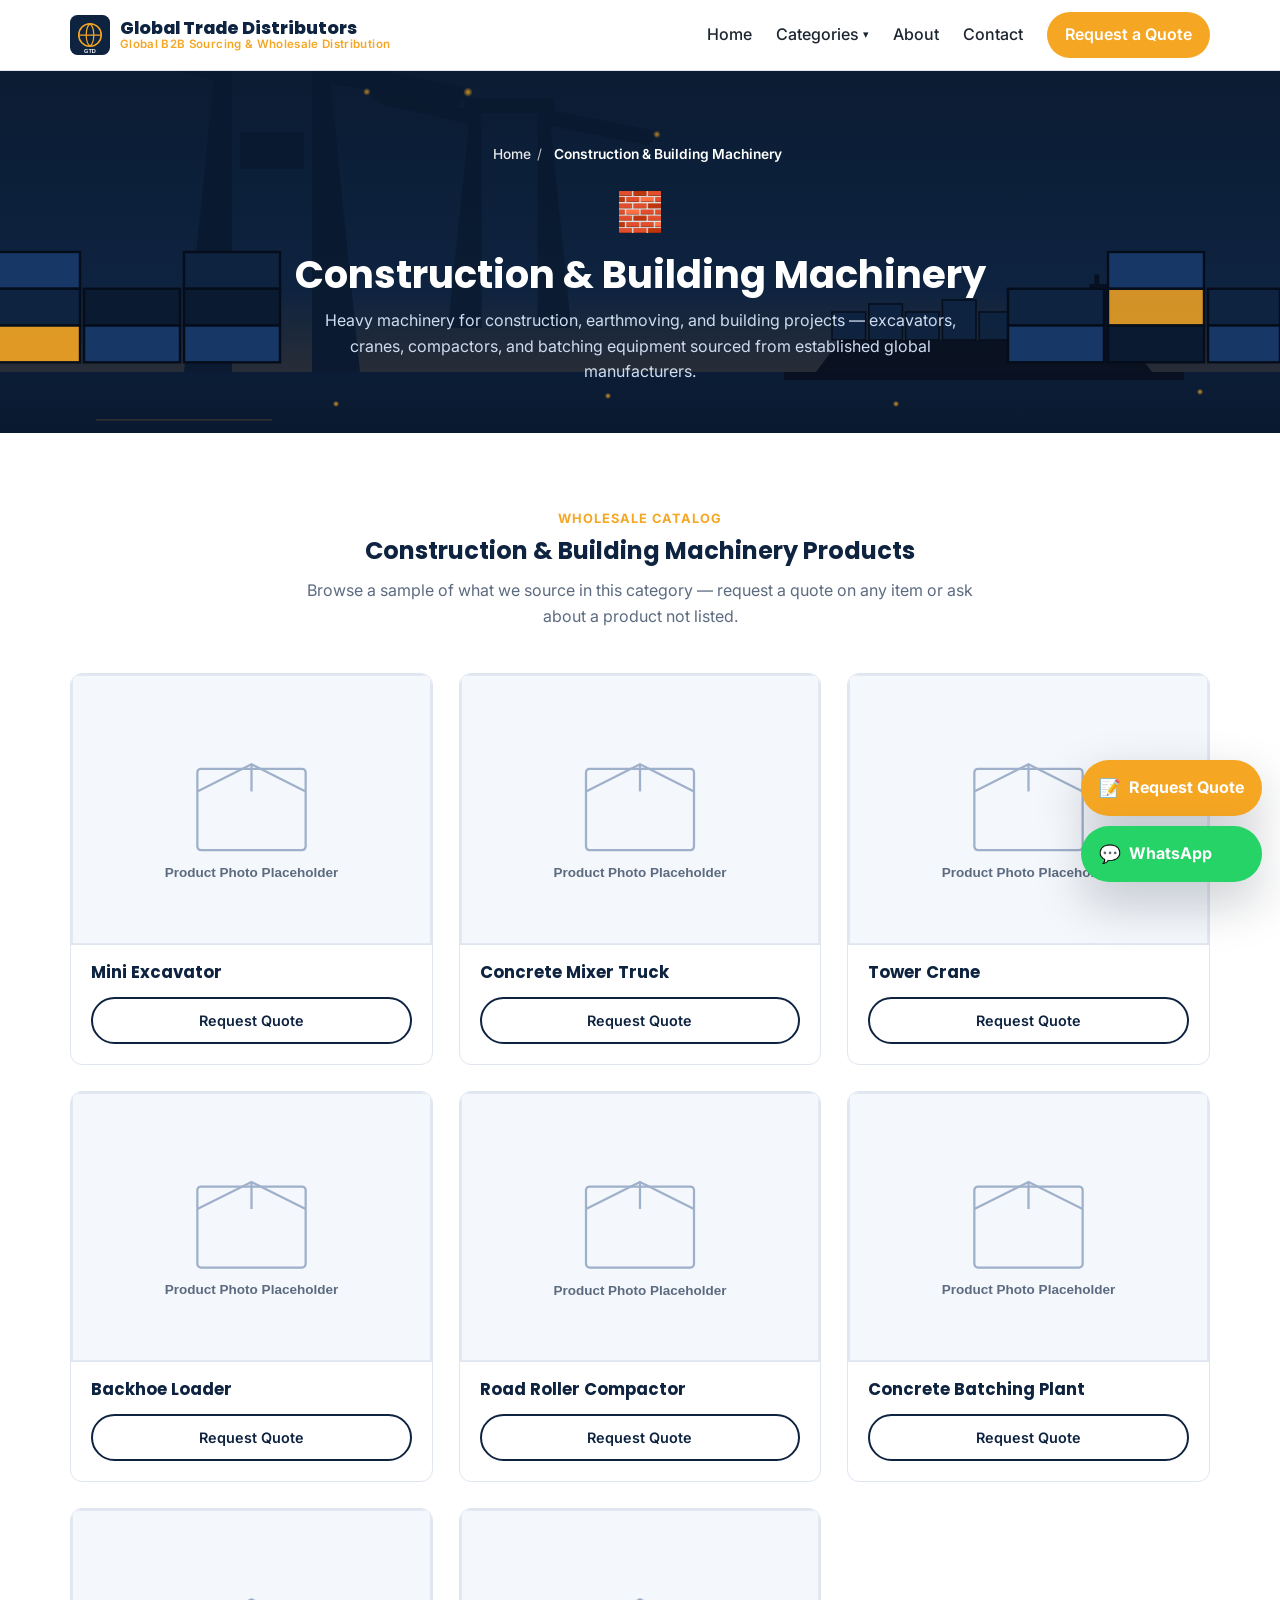
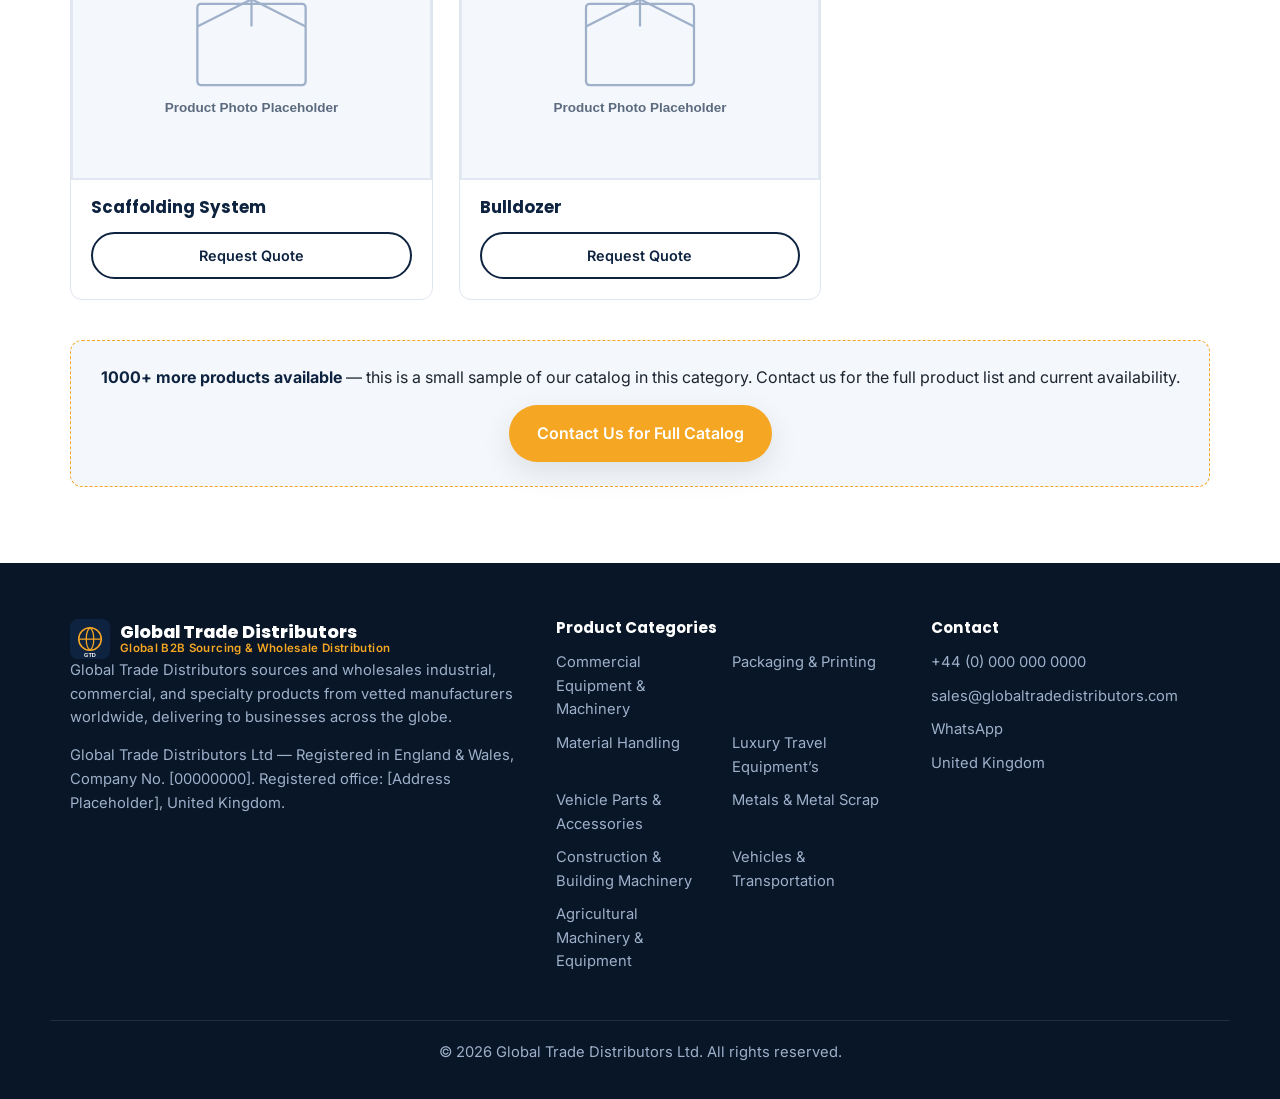
<file: global-trade-distributors/construction-building-machinery.html>
<!DOCTYPE html>
<html lang="en">
<head>
<meta charset="UTF-8" />
<meta name="viewport" content="width=device-width, initial-scale=1.0" />
<title>Construction &amp; Building Machinery | Global Trade Distributors</title>
<meta name="description" content="Wholesale Construction &amp; Building Machinery sourced from vetted manufacturers worldwide. Request a quote from Global Trade Distributors, a UK-registered global B2B distributor." />

<!-- ============================================================
     CUSTOMIZE THIS TEMPLATE
     Search for these markers to find everything you need to edit:
       [00000000] (company number), [Address Placeholder], phone
       numbers, email, WhatsApp link, and product photos in
       assets/img/. See README.md for the full customization checklist.
     ============================================================ -->

<link rel="icon" href="assets/img/logo-placeholder.svg" type="image/svg+xml" />
<link rel="preconnect" href="https://fonts.googleapis.com" />
<link rel="preconnect" href="https://fonts.gstatic.com" crossorigin />
<link href="https://fonts.googleapis.com/css2?family=Poppins:wght@600;700;800&family=Inter:wght@400;500;600&display=swap" rel="stylesheet" />
<link rel="stylesheet" href="styles.css" />
</head>
<body>
<!-- ============ HEADER / NAV ============ -->
<header class="site-header" id="top">
  <div class="container header-inner">
    <a href="index.html" class="brand">
      <img src="assets/img/logo-placeholder.svg" alt="Global Trade Distributors logo" class="brand-logo" />
      <span class="brand-text">
        <span class="brand-name">Global Trade Distributors</span>
        <span class="brand-tagline">Global B2B Sourcing &amp; Wholesale Distribution</span>
      </span>
    </a>

    <nav class="main-nav" id="main-nav">
      <a href="index.html">Home</a>
      <div class="nav-dropdown" id="nav-categories">
        <button type="button" class="nav-dropdown-toggle">Categories <span class="nav-dropdown-caret">&#9662;</span></button>
        <div class="nav-dropdown-menu">
          <a href="commercial-equipment-machinery.html">⚙️ Commercial Equipment &amp; Machinery</a>
          <a href="packaging-printing.html">📦 Packaging &amp; Printing</a>
          <a href="material-handling.html">🏗️ Material Handling</a>
          <a href="luxury-travel-equipment.html">🧳 Luxury Travel Equipment&rsquo;s</a>
          <a href="vehicle-parts-accessories.html">🚗 Vehicle Parts &amp; Accessories</a>
          <a href="metals-metal-scrap.html">🔩 Metals &amp; Metal Scrap</a>
          <a href="construction-building-machinery.html">🧱 Construction &amp; Building Machinery</a>
          <a href="vehicles-transportation.html">🚚 Vehicles &amp; Transportation</a>
          <a href="agricultural-machinery-equipment.html">🚜 Agricultural Machinery &amp; Equipment</a>
        </div>
      </div>
      <a href="about.html">About</a>
      <a href="contact.html">Contact</a>
      <a href="contact.html#quote-form" class="nav-cta">Request a Quote</a>
    </nav>

    <button class="nav-toggle" id="nav-toggle" aria-label="Toggle navigation menu" aria-expanded="false" aria-controls="main-nav">
      <span></span><span></span><span></span>
    </button>
  </div>
</header>

<section class="page-banner" style="background-image:url('assets/img/hero-bg.svg');">
  <div class="container">
    <div class="breadcrumb"><a href="index.html">Home</a><span>/</span><span class="current">Construction &amp; Building Machinery</span></div>
    <div class="page-banner-icon" aria-hidden="true">🧱</div>
    <h1>Construction &amp; Building Machinery</h1>
    <p>Heavy machinery for construction, earthmoving, and building projects — excavators, cranes, compactors, and batching equipment sourced from established global manufacturers.</p>
  </div>
</section>

<section class="section">
  <div class="container">
    <div class="section-head">
      <p class="eyebrow">Wholesale Catalog</p>
      <h2>Construction &amp; Building Machinery Products</h2>
      <p class="section-sub">Browse a sample of what we source in this category &mdash; request a quote on any item or ask about a product not listed.</p>
    </div>

    <div class="product-grid">
      <article class="product-card">
        <div class="product-photo">
          <img src="assets/img/product-placeholder.svg" alt="Mini Excavator" loading="lazy" />
        </div>
        <div class="product-body">
          <h4><a href="product.html?name=Mini%20Excavator&category=Construction%20%26%20Building%20Machinery">Mini Excavator</a></h4>
          <div class="product-footer">
            <a class="btn btn-outline btn-sm btn-block" href="product.html?name=Mini%20Excavator&category=Construction%20%26%20Building%20Machinery#quote">Request Quote</a>
          </div>
        </div>
      </article>
      <article class="product-card">
        <div class="product-photo">
          <img src="assets/img/product-placeholder.svg" alt="Concrete Mixer Truck" loading="lazy" />
        </div>
        <div class="product-body">
          <h4><a href="product.html?name=Concrete%20Mixer%20Truck&category=Construction%20%26%20Building%20Machinery">Concrete Mixer Truck</a></h4>
          <div class="product-footer">
            <a class="btn btn-outline btn-sm btn-block" href="product.html?name=Concrete%20Mixer%20Truck&category=Construction%20%26%20Building%20Machinery#quote">Request Quote</a>
          </div>
        </div>
      </article>
      <article class="product-card">
        <div class="product-photo">
          <img src="assets/img/product-placeholder.svg" alt="Tower Crane" loading="lazy" />
        </div>
        <div class="product-body">
          <h4><a href="product.html?name=Tower%20Crane&category=Construction%20%26%20Building%20Machinery">Tower Crane</a></h4>
          <div class="product-footer">
            <a class="btn btn-outline btn-sm btn-block" href="product.html?name=Tower%20Crane&category=Construction%20%26%20Building%20Machinery#quote">Request Quote</a>
          </div>
        </div>
      </article>
      <article class="product-card">
        <div class="product-photo">
          <img src="assets/img/product-placeholder.svg" alt="Backhoe Loader" loading="lazy" />
        </div>
        <div class="product-body">
          <h4><a href="product.html?name=Backhoe%20Loader&category=Construction%20%26%20Building%20Machinery">Backhoe Loader</a></h4>
          <div class="product-footer">
            <a class="btn btn-outline btn-sm btn-block" href="product.html?name=Backhoe%20Loader&category=Construction%20%26%20Building%20Machinery#quote">Request Quote</a>
          </div>
        </div>
      </article>
      <article class="product-card">
        <div class="product-photo">
          <img src="assets/img/product-placeholder.svg" alt="Road Roller Compactor" loading="lazy" />
        </div>
        <div class="product-body">
          <h4><a href="product.html?name=Road%20Roller%20Compactor&category=Construction%20%26%20Building%20Machinery">Road Roller Compactor</a></h4>
          <div class="product-footer">
            <a class="btn btn-outline btn-sm btn-block" href="product.html?name=Road%20Roller%20Compactor&category=Construction%20%26%20Building%20Machinery#quote">Request Quote</a>
          </div>
        </div>
      </article>
      <article class="product-card">
        <div class="product-photo">
          <img src="assets/img/product-placeholder.svg" alt="Concrete Batching Plant" loading="lazy" />
        </div>
        <div class="product-body">
          <h4><a href="product.html?name=Concrete%20Batching%20Plant&category=Construction%20%26%20Building%20Machinery">Concrete Batching Plant</a></h4>
          <div class="product-footer">
            <a class="btn btn-outline btn-sm btn-block" href="product.html?name=Concrete%20Batching%20Plant&category=Construction%20%26%20Building%20Machinery#quote">Request Quote</a>
          </div>
        </div>
      </article>
      <article class="product-card">
        <div class="product-photo">
          <img src="assets/img/product-placeholder.svg" alt="Scaffolding System" loading="lazy" />
        </div>
        <div class="product-body">
          <h4><a href="product.html?name=Scaffolding%20System&category=Construction%20%26%20Building%20Machinery">Scaffolding System</a></h4>
          <div class="product-footer">
            <a class="btn btn-outline btn-sm btn-block" href="product.html?name=Scaffolding%20System&category=Construction%20%26%20Building%20Machinery#quote">Request Quote</a>
          </div>
        </div>
      </article>
      <article class="product-card">
        <div class="product-photo">
          <img src="assets/img/product-placeholder.svg" alt="Bulldozer" loading="lazy" />
        </div>
        <div class="product-body">
          <h4><a href="product.html?name=Bulldozer&category=Construction%20%26%20Building%20Machinery">Bulldozer</a></h4>
          <div class="product-footer">
            <a class="btn btn-outline btn-sm btn-block" href="product.html?name=Bulldozer&category=Construction%20%26%20Building%20Machinery#quote">Request Quote</a>
          </div>
        </div>
      </article>
    </div>

    <div class="catalog-note">
      <p><strong>1000+ more products available</strong> &mdash; this is a small sample of our catalog in this category. Contact us for the full product list and current availability.</p>
      <a href="contact.html#quote-form" class="btn btn-primary">Contact Us for Full Catalog</a>
    </div>
  </div>
</section>

<!-- ============ FOOTER ============ -->
<footer class="site-footer">
  <div class="container footer-inner">
    <div>
      <div class="brand">
        <img src="assets/img/logo-placeholder.svg" alt="Global Trade Distributors logo" class="brand-logo" />
        <span class="brand-text">
          <span class="brand-name">Global Trade Distributors</span>
          <span class="brand-tagline">Global B2B Sourcing &amp; Wholesale Distribution</span>
        </span>
      </div>
      <p>Global Trade Distributors sources and wholesales industrial, commercial, and specialty products from vetted manufacturers worldwide, delivering to businesses across the globe.</p>
      <p class="footer-reg">Global Trade Distributors Ltd &mdash; Registered in England &amp; Wales, Company No. [00000000]. Registered office: [Address Placeholder], United Kingdom.</p>
    </div>

    <div class="footer-links">
      <h4 class="footer-links-title">Product Categories</h4>
        <a href="commercial-equipment-machinery.html">Commercial Equipment &amp; Machinery</a>
        <a href="packaging-printing.html">Packaging &amp; Printing</a>
        <a href="material-handling.html">Material Handling</a>
        <a href="luxury-travel-equipment.html">Luxury Travel Equipment&rsquo;s</a>
        <a href="vehicle-parts-accessories.html">Vehicle Parts &amp; Accessories</a>
        <a href="metals-metal-scrap.html">Metals &amp; Metal Scrap</a>
        <a href="construction-building-machinery.html">Construction &amp; Building Machinery</a>
        <a href="vehicles-transportation.html">Vehicles &amp; Transportation</a>
        <a href="agricultural-machinery-equipment.html">Agricultural Machinery &amp; Equipment</a>
    </div>

    <div class="footer-contact">
      <h4>Contact</h4>
      <a href="tel:+440000000000">+44 (0) 000 000 0000</a>
      <a href="mailto:sales@globaltradedistributors.com">sales@globaltradedistributors.com</a>
      <a href="https://wa.me/440000000000" target="_blank" rel="noopener">WhatsApp</a>
      <span>United Kingdom</span>
    </div>
  </div>
  <div class="container footer-bottom">
    <p>&copy; <span data-year></span> Global Trade Distributors Ltd. All rights reserved.</p>
  </div>
</footer>

<!-- ============ STICKY QUOTE / WHATSAPP BUTTON ============ -->
<div class="sticky-cta" id="sticky-cta">
  <a href="contact.html#quote-form" class="sticky-btn sticky-quote" aria-label="Request a quote">
    <span class="sticky-icon">&#128221;</span>
    <span class="sticky-text">Request Quote</span>
  </a>
  <a href="https://wa.me/440000000000" target="_blank" rel="noopener" class="sticky-btn sticky-whatsapp" aria-label="Message us on WhatsApp">
    <span class="sticky-icon">&#128172;</span>
    <span class="sticky-text">WhatsApp</span>
  </a>
</div>

<script src="script.js"></script>
</body>
</html>
</file>
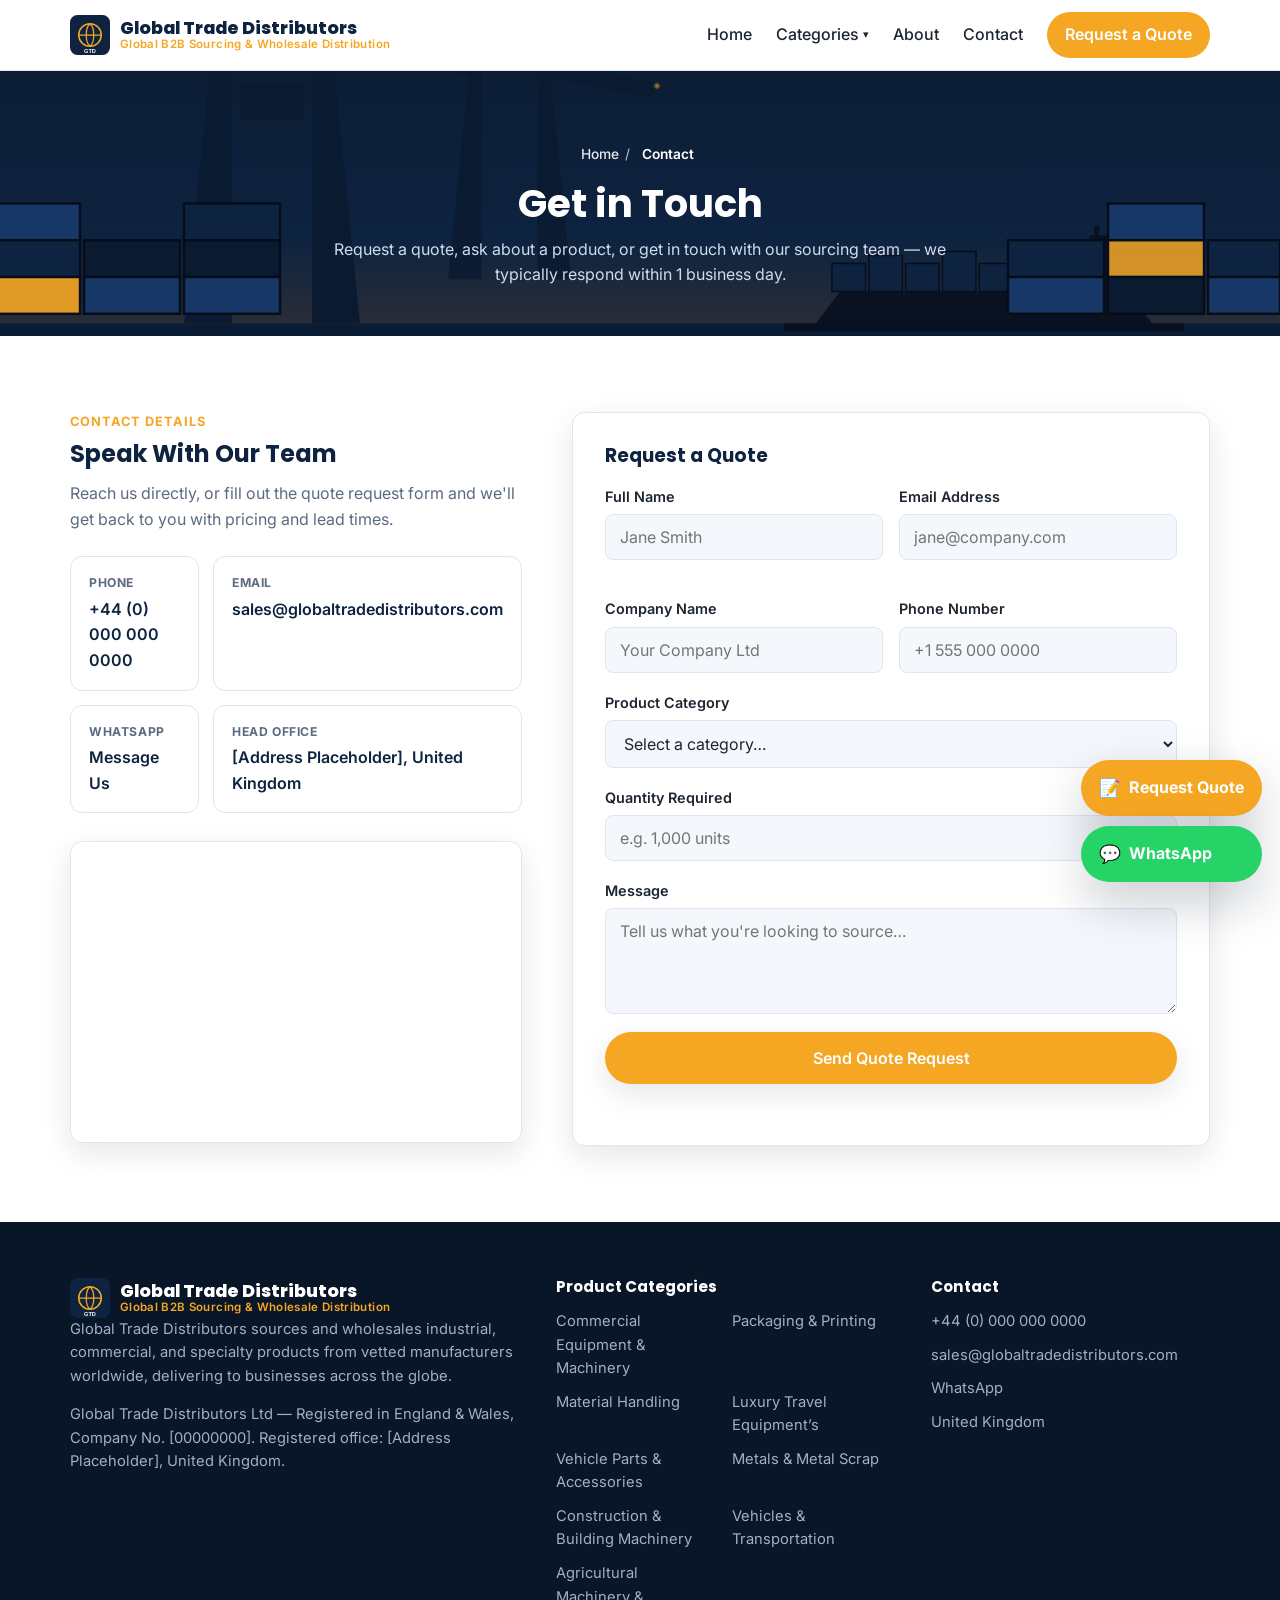
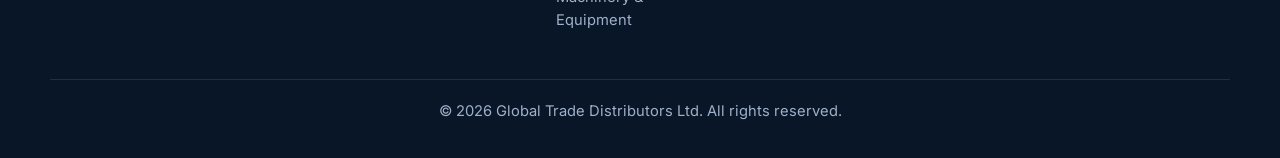
<file: global-trade-distributors/contact.html>
<!DOCTYPE html>
<html lang="en">
<head>
<meta charset="UTF-8" />
<meta name="viewport" content="width=device-width, initial-scale=1.0" />
<title>Contact &amp; Request a Quote | Global Trade Distributors</title>
<meta name="description" content="Contact Global Trade Distributors to request a wholesale quote, ask about a product, or reach our sourcing team by phone, email, or WhatsApp." />

<!-- ============================================================
     CUSTOMIZE THIS TEMPLATE
     Search for these markers to find everything you need to edit:
       [00000000] (company number), [Address Placeholder], phone
       numbers, email, WhatsApp link, and product photos in
       assets/img/. See README.md for the full customization checklist.
     ============================================================ -->

<link rel="icon" href="assets/img/logo-placeholder.svg" type="image/svg+xml" />
<link rel="preconnect" href="https://fonts.googleapis.com" />
<link rel="preconnect" href="https://fonts.gstatic.com" crossorigin />
<link href="https://fonts.googleapis.com/css2?family=Poppins:wght@600;700;800&family=Inter:wght@400;500;600&display=swap" rel="stylesheet" />
<link rel="stylesheet" href="styles.css" />
</head>
<body>
<!-- ============ HEADER / NAV ============ -->
<header class="site-header" id="top">
  <div class="container header-inner">
    <a href="index.html" class="brand">
      <img src="assets/img/logo-placeholder.svg" alt="Global Trade Distributors logo" class="brand-logo" />
      <span class="brand-text">
        <span class="brand-name">Global Trade Distributors</span>
        <span class="brand-tagline">Global B2B Sourcing &amp; Wholesale Distribution</span>
      </span>
    </a>

    <nav class="main-nav" id="main-nav">
      <a href="index.html">Home</a>
      <div class="nav-dropdown" id="nav-categories">
        <button type="button" class="nav-dropdown-toggle">Categories <span class="nav-dropdown-caret">&#9662;</span></button>
        <div class="nav-dropdown-menu">
          <a href="commercial-equipment-machinery.html">⚙️ Commercial Equipment &amp; Machinery</a>
          <a href="packaging-printing.html">📦 Packaging &amp; Printing</a>
          <a href="material-handling.html">🏗️ Material Handling</a>
          <a href="luxury-travel-equipment.html">🧳 Luxury Travel Equipment&rsquo;s</a>
          <a href="vehicle-parts-accessories.html">🚗 Vehicle Parts &amp; Accessories</a>
          <a href="metals-metal-scrap.html">🔩 Metals &amp; Metal Scrap</a>
          <a href="construction-building-machinery.html">🧱 Construction &amp; Building Machinery</a>
          <a href="vehicles-transportation.html">🚚 Vehicles &amp; Transportation</a>
          <a href="agricultural-machinery-equipment.html">🚜 Agricultural Machinery &amp; Equipment</a>
        </div>
      </div>
      <a href="about.html">About</a>
      <a href="contact.html">Contact</a>
      <a href="contact.html#quote-form" class="nav-cta">Request a Quote</a>
    </nav>

    <button class="nav-toggle" id="nav-toggle" aria-label="Toggle navigation menu" aria-expanded="false" aria-controls="main-nav">
      <span></span><span></span><span></span>
    </button>
  </div>
</header>

<section class="page-banner" style="background-image:url('assets/img/hero-bg.svg');">
  <div class="container">
    <div class="breadcrumb"><a href="index.html">Home</a><span>/</span><span class="current">Contact</span></div>
    <h1>Get in Touch</h1>
    <p>Request a quote, ask about a product, or get in touch with our sourcing team &mdash; we typically respond within 1 business day.</p>
  </div>
</section>

<section class="section" id="quote-form">
  <div class="container contact-grid">
    <div class="contact-info">
      <p class="eyebrow">Contact Details</p>
      <h2>Speak With Our Team</h2>
      <p class="section-sub">Reach us directly, or fill out the quote request form and we'll get back to you with pricing and lead times.</p>

      <div class="contact-methods">
        <div class="contact-method">
          <strong>Phone</strong>
          <a href="tel:+440000000000">+44 (0) 000 000 0000</a>
        </div>
        <div class="contact-method">
          <strong>Email</strong>
          <a href="mailto:sales@globaltradedistributors.com">sales@globaltradedistributors.com</a>
        </div>
        <div class="contact-method">
          <strong>WhatsApp</strong>
          <a href="https://wa.me/440000000000" target="_blank" rel="noopener">Message Us</a>
        </div>
        <div class="contact-method">
          <strong>Head Office</strong>
          <span class="value">[Address Placeholder], United Kingdom</span>
        </div>
      </div>

      <div class="map-embed">
        <!--
          MAP PLACEHOLDER: replace the src below with your own Google Maps embed.
          Get yours at https://maps.google.com -> Share -> Embed a map -> copy the src URL.
        -->
        <iframe
          title="Global Trade Distributors location map"
          src="https://www.google.com/maps?q=London,+UK&output=embed"
          width="100%"
          height="300"
          style="border:0;"
          allowfullscreen=""
          loading="lazy"
          referrerpolicy="no-referrer-when-downgrade">
        </iframe>
      </div>
    </div>

    <form class="quote-form" id="contact-form" data-validate novalidate>
      <h3>Request a Quote</h3>

      <div class="form-row-group">
        <div class="form-row">
          <label for="c-name">Full Name</label>
          <input type="text" id="c-name" name="name" placeholder="Jane Smith" required />
          <span class="form-error" data-error-for="name"></span>
        </div>
        <div class="form-row">
          <label for="c-email">Email Address</label>
          <input type="email" id="c-email" name="email" placeholder="jane@company.com" required />
          <span class="form-error" data-error-for="email"></span>
        </div>
      </div>

      <div class="form-row-group">
        <div class="form-row">
          <label for="c-company">Company Name</label>
          <input type="text" id="c-company" name="company" placeholder="Your Company Ltd" />
        </div>
        <div class="form-row">
          <label for="c-phone">Phone Number</label>
          <input type="tel" id="c-phone" name="phone" placeholder="+1 555 000 0000" />
        </div>
      </div>

      <div class="form-row">
        <label for="c-category">Product Category</label>
        <select id="c-category" name="category">
          <option value="">Select a category&hellip;</option>
          <option>Commercial Equipment &amp; Machinery</option>
          <option>Packaging &amp; Printing</option>
          <option>Material Handling</option>
          <option>Luxury Travel Equipment's</option>
          <option>Vehicle Parts &amp; Accessories</option>
          <option>Metals &amp; Metal Scrap</option>
          <option>Construction &amp; Building Machinery</option>
          <option>Vehicles &amp; Transportation</option>
          <option>Agricultural Machinery &amp; Equipment</option>
          <option>Other / Not Sure</option>
        </select>
      </div>

      <div class="form-row">
        <label for="c-quantity">Quantity Required</label>
        <input type="text" id="c-quantity" name="quantity" placeholder="e.g. 1,000 units" />
      </div>

      <div class="form-row">
        <label for="c-message">Message</label>
        <textarea id="c-message" name="message" rows="4" placeholder="Tell us what you're looking to source&hellip;"></textarea>
      </div>

      <button type="submit" class="btn btn-primary btn-block">Send Quote Request</button>
      <p class="form-note" role="status"></p>

      <!--
        FORM SUBMISSION NOTE:
        This form currently only validates in the browser (see script.js) and does not
        send data anywhere. To actually receive submissions, either:
          1. Add a "action" and "method" attribute and point it at a form backend
             (e.g. Formspree, Netlify Forms, Basin), or
          2. Wire up the fetch() call already stubbed in script.js to your own API.
        See README.md for step-by-step instructions.
      -->
    </form>
  </div>
</section>

<!-- ============ FOOTER ============ -->
<footer class="site-footer">
  <div class="container footer-inner">
    <div>
      <div class="brand">
        <img src="assets/img/logo-placeholder.svg" alt="Global Trade Distributors logo" class="brand-logo" />
        <span class="brand-text">
          <span class="brand-name">Global Trade Distributors</span>
          <span class="brand-tagline">Global B2B Sourcing &amp; Wholesale Distribution</span>
        </span>
      </div>
      <p>Global Trade Distributors sources and wholesales industrial, commercial, and specialty products from vetted manufacturers worldwide, delivering to businesses across the globe.</p>
      <p class="footer-reg">Global Trade Distributors Ltd &mdash; Registered in England &amp; Wales, Company No. [00000000]. Registered office: [Address Placeholder], United Kingdom.</p>
    </div>

    <div class="footer-links">
      <h4 class="footer-links-title">Product Categories</h4>
        <a href="commercial-equipment-machinery.html">Commercial Equipment &amp; Machinery</a>
        <a href="packaging-printing.html">Packaging &amp; Printing</a>
        <a href="material-handling.html">Material Handling</a>
        <a href="luxury-travel-equipment.html">Luxury Travel Equipment&rsquo;s</a>
        <a href="vehicle-parts-accessories.html">Vehicle Parts &amp; Accessories</a>
        <a href="metals-metal-scrap.html">Metals &amp; Metal Scrap</a>
        <a href="construction-building-machinery.html">Construction &amp; Building Machinery</a>
        <a href="vehicles-transportation.html">Vehicles &amp; Transportation</a>
        <a href="agricultural-machinery-equipment.html">Agricultural Machinery &amp; Equipment</a>
    </div>

    <div class="footer-contact">
      <h4>Contact</h4>
      <a href="tel:+440000000000">+44 (0) 000 000 0000</a>
      <a href="mailto:sales@globaltradedistributors.com">sales@globaltradedistributors.com</a>
      <a href="https://wa.me/440000000000" target="_blank" rel="noopener">WhatsApp</a>
      <span>United Kingdom</span>
    </div>
  </div>
  <div class="container footer-bottom">
    <p>&copy; <span data-year></span> Global Trade Distributors Ltd. All rights reserved.</p>
  </div>
</footer>

<!-- ============ STICKY QUOTE / WHATSAPP BUTTON ============ -->
<div class="sticky-cta" id="sticky-cta">
  <a href="contact.html#quote-form" class="sticky-btn sticky-quote" aria-label="Request a quote">
    <span class="sticky-icon">&#128221;</span>
    <span class="sticky-text">Request Quote</span>
  </a>
  <a href="https://wa.me/440000000000" target="_blank" rel="noopener" class="sticky-btn sticky-whatsapp" aria-label="Message us on WhatsApp">
    <span class="sticky-icon">&#128172;</span>
    <span class="sticky-text">WhatsApp</span>
  </a>
</div>

<script src="script.js"></script>
</body>
</html>
</file>
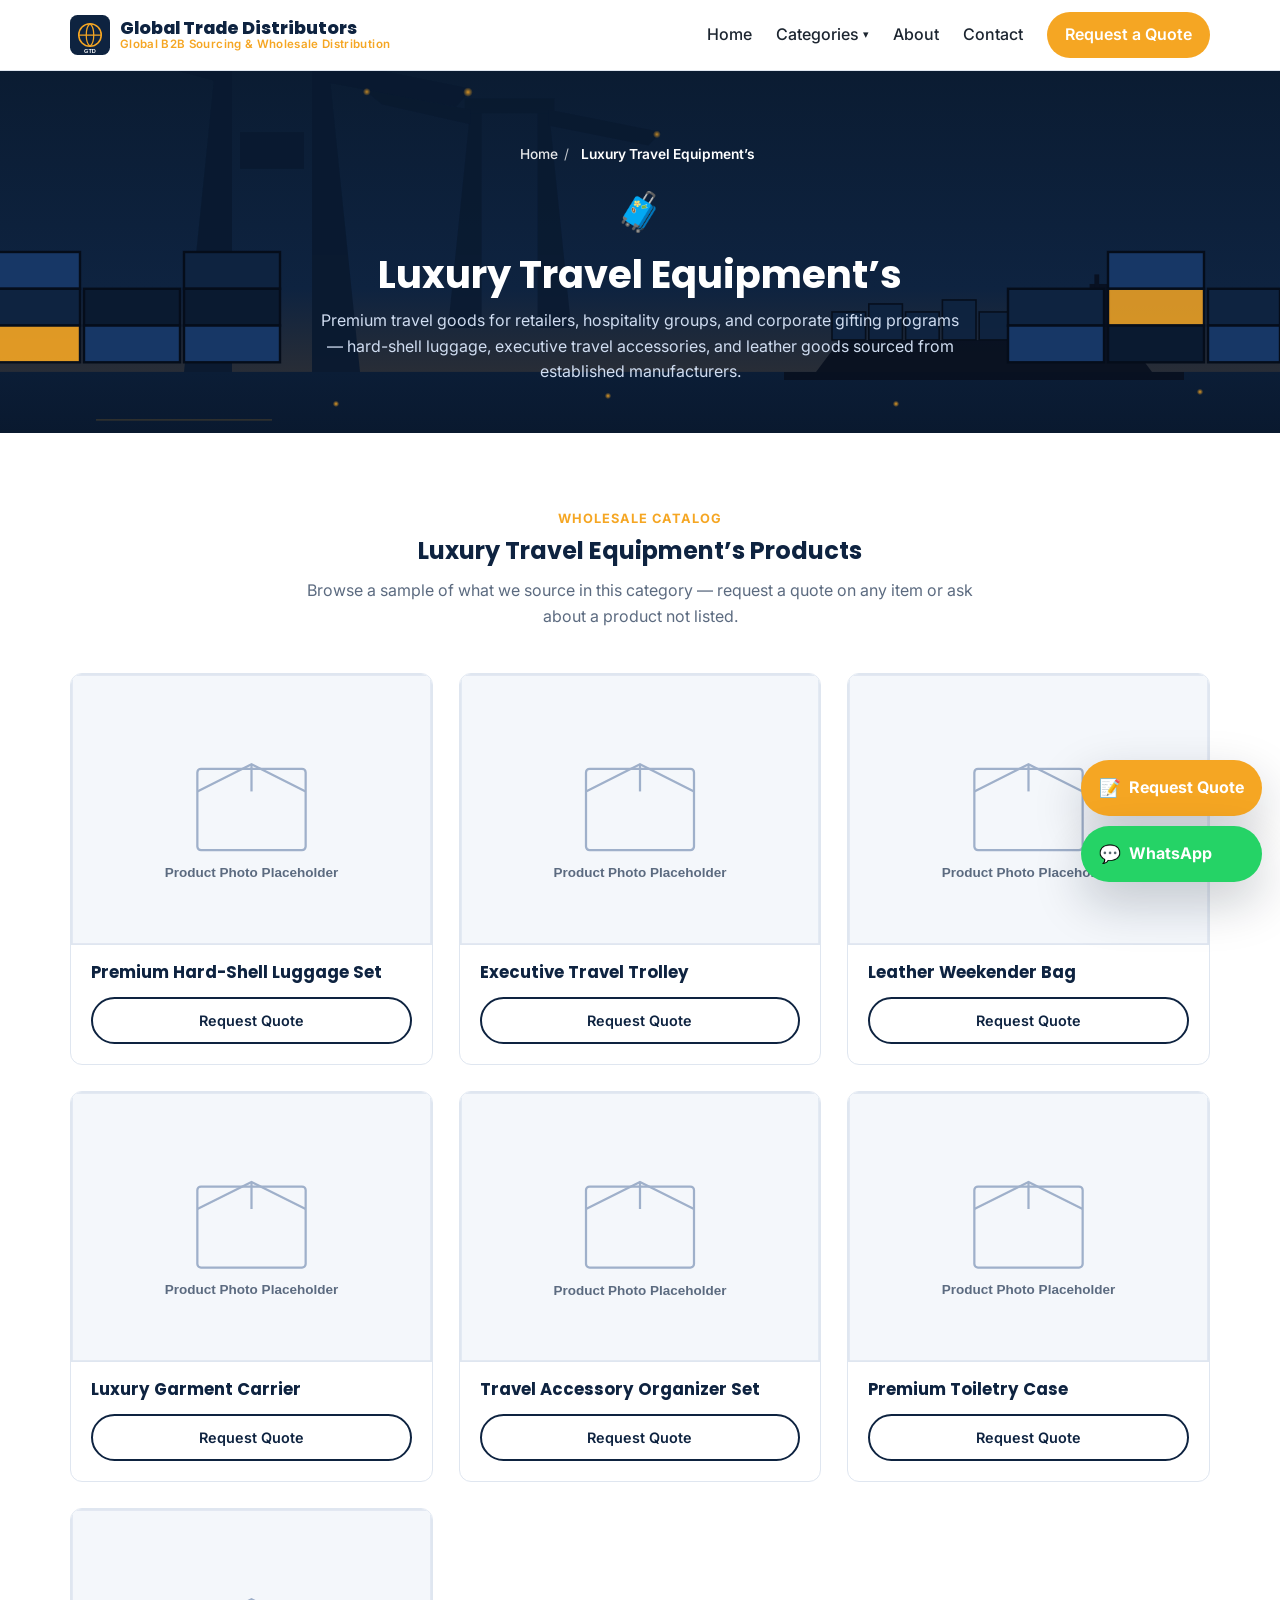
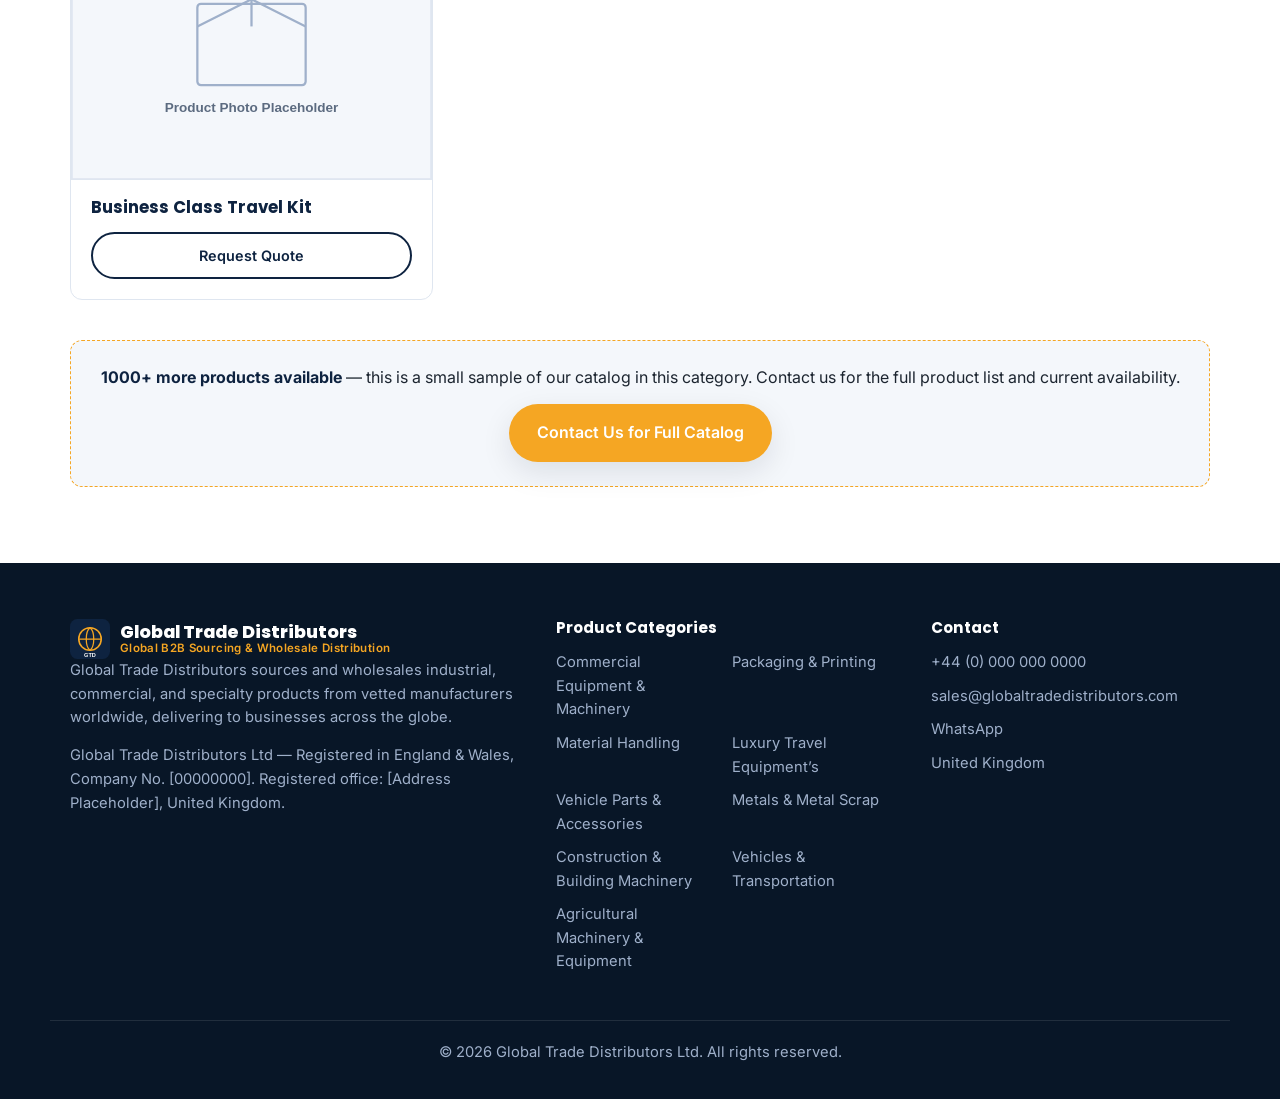
<file: global-trade-distributors/luxury-travel-equipment.html>
<!DOCTYPE html>
<html lang="en">
<head>
<meta charset="UTF-8" />
<meta name="viewport" content="width=device-width, initial-scale=1.0" />
<title>Luxury Travel Equipment's | Global Trade Distributors</title>
<meta name="description" content="Wholesale Luxury Travel Equipment's sourced from vetted manufacturers worldwide. Request a quote from Global Trade Distributors, a UK-registered global B2B distributor." />

<!-- ============================================================
     CUSTOMIZE THIS TEMPLATE
     Search for these markers to find everything you need to edit:
       [00000000] (company number), [Address Placeholder], phone
       numbers, email, WhatsApp link, and product photos in
       assets/img/. See README.md for the full customization checklist.
     ============================================================ -->

<link rel="icon" href="assets/img/logo-placeholder.svg" type="image/svg+xml" />
<link rel="preconnect" href="https://fonts.googleapis.com" />
<link rel="preconnect" href="https://fonts.gstatic.com" crossorigin />
<link href="https://fonts.googleapis.com/css2?family=Poppins:wght@600;700;800&family=Inter:wght@400;500;600&display=swap" rel="stylesheet" />
<link rel="stylesheet" href="styles.css" />
</head>
<body>
<!-- ============ HEADER / NAV ============ -->
<header class="site-header" id="top">
  <div class="container header-inner">
    <a href="index.html" class="brand">
      <img src="assets/img/logo-placeholder.svg" alt="Global Trade Distributors logo" class="brand-logo" />
      <span class="brand-text">
        <span class="brand-name">Global Trade Distributors</span>
        <span class="brand-tagline">Global B2B Sourcing &amp; Wholesale Distribution</span>
      </span>
    </a>

    <nav class="main-nav" id="main-nav">
      <a href="index.html">Home</a>
      <div class="nav-dropdown" id="nav-categories">
        <button type="button" class="nav-dropdown-toggle">Categories <span class="nav-dropdown-caret">&#9662;</span></button>
        <div class="nav-dropdown-menu">
          <a href="commercial-equipment-machinery.html">⚙️ Commercial Equipment &amp; Machinery</a>
          <a href="packaging-printing.html">📦 Packaging &amp; Printing</a>
          <a href="material-handling.html">🏗️ Material Handling</a>
          <a href="luxury-travel-equipment.html">🧳 Luxury Travel Equipment&rsquo;s</a>
          <a href="vehicle-parts-accessories.html">🚗 Vehicle Parts &amp; Accessories</a>
          <a href="metals-metal-scrap.html">🔩 Metals &amp; Metal Scrap</a>
          <a href="construction-building-machinery.html">🧱 Construction &amp; Building Machinery</a>
          <a href="vehicles-transportation.html">🚚 Vehicles &amp; Transportation</a>
          <a href="agricultural-machinery-equipment.html">🚜 Agricultural Machinery &amp; Equipment</a>
        </div>
      </div>
      <a href="about.html">About</a>
      <a href="contact.html">Contact</a>
      <a href="contact.html#quote-form" class="nav-cta">Request a Quote</a>
    </nav>

    <button class="nav-toggle" id="nav-toggle" aria-label="Toggle navigation menu" aria-expanded="false" aria-controls="main-nav">
      <span></span><span></span><span></span>
    </button>
  </div>
</header>

<section class="page-banner" style="background-image:url('assets/img/hero-bg.svg');">
  <div class="container">
    <div class="breadcrumb"><a href="index.html">Home</a><span>/</span><span class="current">Luxury Travel Equipment&rsquo;s</span></div>
    <div class="page-banner-icon" aria-hidden="true">🧳</div>
    <h1>Luxury Travel Equipment&rsquo;s</h1>
    <p>Premium travel goods for retailers, hospitality groups, and corporate gifting programs — hard-shell luggage, executive travel accessories, and leather goods sourced from established manufacturers.</p>
  </div>
</section>

<section class="section">
  <div class="container">
    <div class="section-head">
      <p class="eyebrow">Wholesale Catalog</p>
      <h2>Luxury Travel Equipment&rsquo;s Products</h2>
      <p class="section-sub">Browse a sample of what we source in this category &mdash; request a quote on any item or ask about a product not listed.</p>
    </div>

    <div class="product-grid">
      <article class="product-card">
        <div class="product-photo">
          <img src="assets/img/product-placeholder.svg" alt="Premium Hard-Shell Luggage Set" loading="lazy" />
        </div>
        <div class="product-body">
          <h4><a href="product.html?name=Premium%20Hard-Shell%20Luggage%20Set&category=Luxury%20Travel%20Equipment%27s">Premium Hard-Shell Luggage Set</a></h4>
          <div class="product-footer">
            <a class="btn btn-outline btn-sm btn-block" href="product.html?name=Premium%20Hard-Shell%20Luggage%20Set&category=Luxury%20Travel%20Equipment%27s#quote">Request Quote</a>
          </div>
        </div>
      </article>
      <article class="product-card">
        <div class="product-photo">
          <img src="assets/img/product-placeholder.svg" alt="Executive Travel Trolley" loading="lazy" />
        </div>
        <div class="product-body">
          <h4><a href="product.html?name=Executive%20Travel%20Trolley&category=Luxury%20Travel%20Equipment%27s">Executive Travel Trolley</a></h4>
          <div class="product-footer">
            <a class="btn btn-outline btn-sm btn-block" href="product.html?name=Executive%20Travel%20Trolley&category=Luxury%20Travel%20Equipment%27s#quote">Request Quote</a>
          </div>
        </div>
      </article>
      <article class="product-card">
        <div class="product-photo">
          <img src="assets/img/product-placeholder.svg" alt="Leather Weekender Bag" loading="lazy" />
        </div>
        <div class="product-body">
          <h4><a href="product.html?name=Leather%20Weekender%20Bag&category=Luxury%20Travel%20Equipment%27s">Leather Weekender Bag</a></h4>
          <div class="product-footer">
            <a class="btn btn-outline btn-sm btn-block" href="product.html?name=Leather%20Weekender%20Bag&category=Luxury%20Travel%20Equipment%27s#quote">Request Quote</a>
          </div>
        </div>
      </article>
      <article class="product-card">
        <div class="product-photo">
          <img src="assets/img/product-placeholder.svg" alt="Luxury Garment Carrier" loading="lazy" />
        </div>
        <div class="product-body">
          <h4><a href="product.html?name=Luxury%20Garment%20Carrier&category=Luxury%20Travel%20Equipment%27s">Luxury Garment Carrier</a></h4>
          <div class="product-footer">
            <a class="btn btn-outline btn-sm btn-block" href="product.html?name=Luxury%20Garment%20Carrier&category=Luxury%20Travel%20Equipment%27s#quote">Request Quote</a>
          </div>
        </div>
      </article>
      <article class="product-card">
        <div class="product-photo">
          <img src="assets/img/product-placeholder.svg" alt="Travel Accessory Organizer Set" loading="lazy" />
        </div>
        <div class="product-body">
          <h4><a href="product.html?name=Travel%20Accessory%20Organizer%20Set&category=Luxury%20Travel%20Equipment%27s">Travel Accessory Organizer Set</a></h4>
          <div class="product-footer">
            <a class="btn btn-outline btn-sm btn-block" href="product.html?name=Travel%20Accessory%20Organizer%20Set&category=Luxury%20Travel%20Equipment%27s#quote">Request Quote</a>
          </div>
        </div>
      </article>
      <article class="product-card">
        <div class="product-photo">
          <img src="assets/img/product-placeholder.svg" alt="Premium Toiletry Case" loading="lazy" />
        </div>
        <div class="product-body">
          <h4><a href="product.html?name=Premium%20Toiletry%20Case&category=Luxury%20Travel%20Equipment%27s">Premium Toiletry Case</a></h4>
          <div class="product-footer">
            <a class="btn btn-outline btn-sm btn-block" href="product.html?name=Premium%20Toiletry%20Case&category=Luxury%20Travel%20Equipment%27s#quote">Request Quote</a>
          </div>
        </div>
      </article>
      <article class="product-card">
        <div class="product-photo">
          <img src="assets/img/product-placeholder.svg" alt="Business Class Travel Kit" loading="lazy" />
        </div>
        <div class="product-body">
          <h4><a href="product.html?name=Business%20Class%20Travel%20Kit&category=Luxury%20Travel%20Equipment%27s">Business Class Travel Kit</a></h4>
          <div class="product-footer">
            <a class="btn btn-outline btn-sm btn-block" href="product.html?name=Business%20Class%20Travel%20Kit&category=Luxury%20Travel%20Equipment%27s#quote">Request Quote</a>
          </div>
        </div>
      </article>
    </div>

    <div class="catalog-note">
      <p><strong>1000+ more products available</strong> &mdash; this is a small sample of our catalog in this category. Contact us for the full product list and current availability.</p>
      <a href="contact.html#quote-form" class="btn btn-primary">Contact Us for Full Catalog</a>
    </div>
  </div>
</section>

<!-- ============ FOOTER ============ -->
<footer class="site-footer">
  <div class="container footer-inner">
    <div>
      <div class="brand">
        <img src="assets/img/logo-placeholder.svg" alt="Global Trade Distributors logo" class="brand-logo" />
        <span class="brand-text">
          <span class="brand-name">Global Trade Distributors</span>
          <span class="brand-tagline">Global B2B Sourcing &amp; Wholesale Distribution</span>
        </span>
      </div>
      <p>Global Trade Distributors sources and wholesales industrial, commercial, and specialty products from vetted manufacturers worldwide, delivering to businesses across the globe.</p>
      <p class="footer-reg">Global Trade Distributors Ltd &mdash; Registered in England &amp; Wales, Company No. [00000000]. Registered office: [Address Placeholder], United Kingdom.</p>
    </div>

    <div class="footer-links">
      <h4 class="footer-links-title">Product Categories</h4>
        <a href="commercial-equipment-machinery.html">Commercial Equipment &amp; Machinery</a>
        <a href="packaging-printing.html">Packaging &amp; Printing</a>
        <a href="material-handling.html">Material Handling</a>
        <a href="luxury-travel-equipment.html">Luxury Travel Equipment&rsquo;s</a>
        <a href="vehicle-parts-accessories.html">Vehicle Parts &amp; Accessories</a>
        <a href="metals-metal-scrap.html">Metals &amp; Metal Scrap</a>
        <a href="construction-building-machinery.html">Construction &amp; Building Machinery</a>
        <a href="vehicles-transportation.html">Vehicles &amp; Transportation</a>
        <a href="agricultural-machinery-equipment.html">Agricultural Machinery &amp; Equipment</a>
    </div>

    <div class="footer-contact">
      <h4>Contact</h4>
      <a href="tel:+440000000000">+44 (0) 000 000 0000</a>
      <a href="mailto:sales@globaltradedistributors.com">sales@globaltradedistributors.com</a>
      <a href="https://wa.me/440000000000" target="_blank" rel="noopener">WhatsApp</a>
      <span>United Kingdom</span>
    </div>
  </div>
  <div class="container footer-bottom">
    <p>&copy; <span data-year></span> Global Trade Distributors Ltd. All rights reserved.</p>
  </div>
</footer>

<!-- ============ STICKY QUOTE / WHATSAPP BUTTON ============ -->
<div class="sticky-cta" id="sticky-cta">
  <a href="contact.html#quote-form" class="sticky-btn sticky-quote" aria-label="Request a quote">
    <span class="sticky-icon">&#128221;</span>
    <span class="sticky-text">Request Quote</span>
  </a>
  <a href="https://wa.me/440000000000" target="_blank" rel="noopener" class="sticky-btn sticky-whatsapp" aria-label="Message us on WhatsApp">
    <span class="sticky-icon">&#128172;</span>
    <span class="sticky-text">WhatsApp</span>
  </a>
</div>

<script src="script.js"></script>
</body>
</html>
</file>
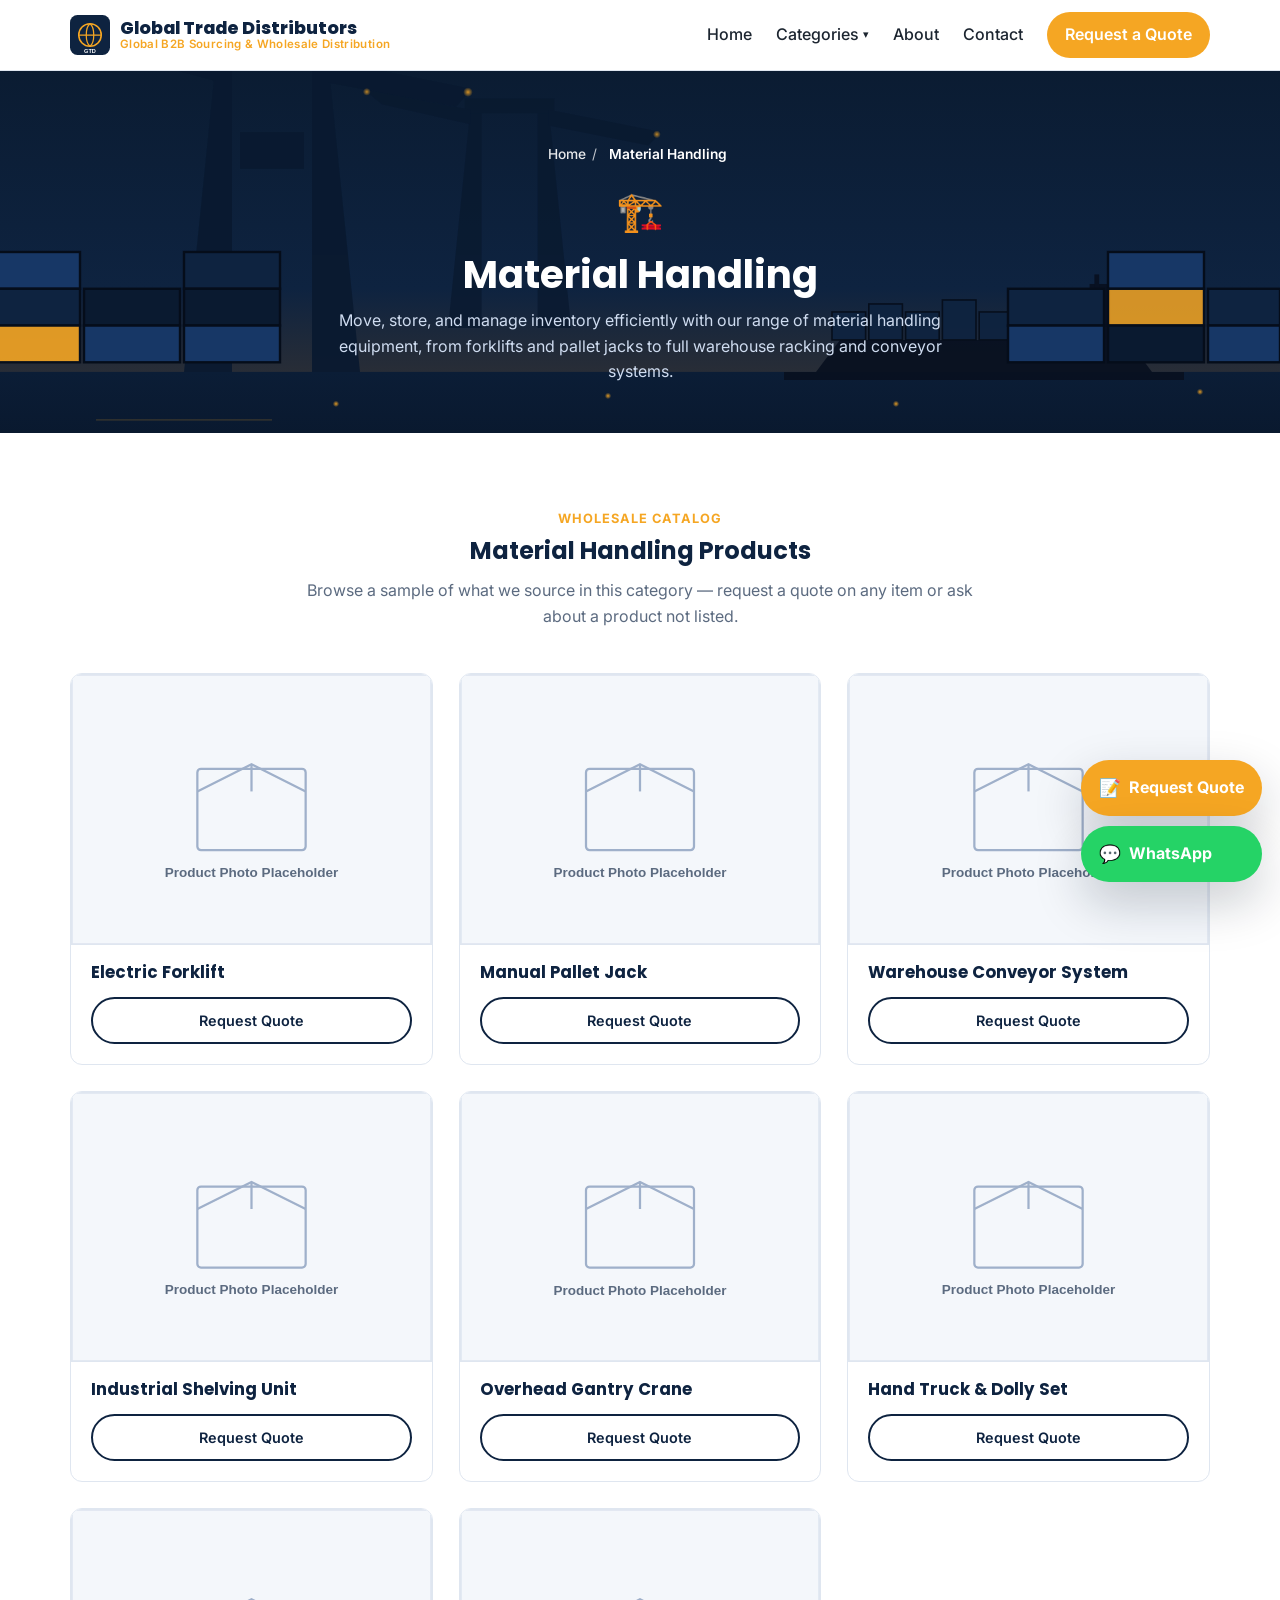
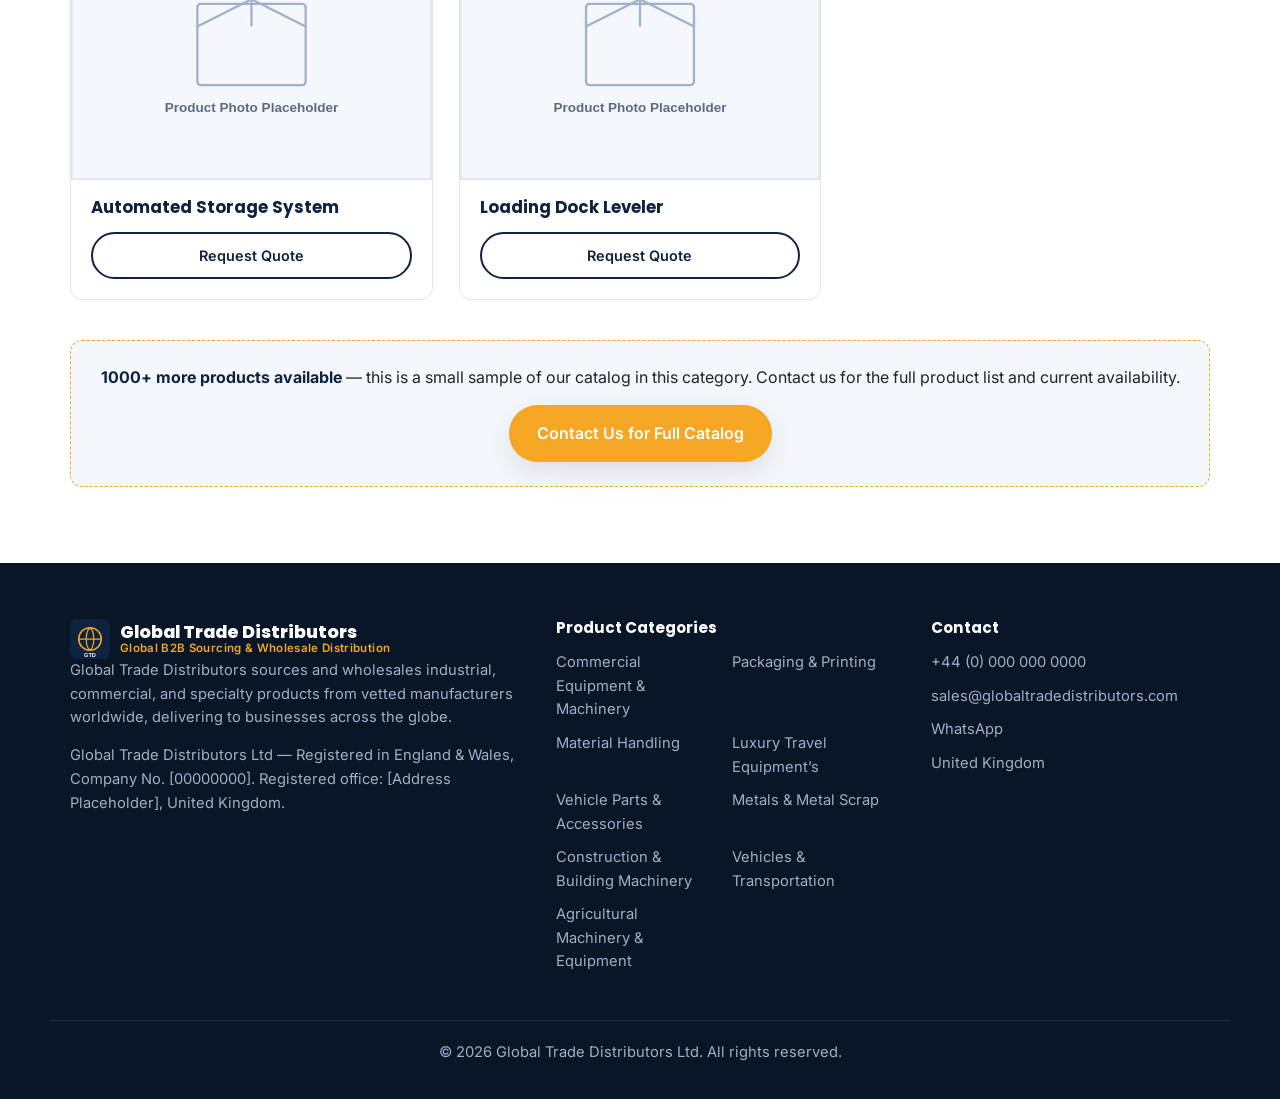
<file: global-trade-distributors/material-handling.html>
<!DOCTYPE html>
<html lang="en">
<head>
<meta charset="UTF-8" />
<meta name="viewport" content="width=device-width, initial-scale=1.0" />
<title>Material Handling | Global Trade Distributors</title>
<meta name="description" content="Wholesale Material Handling sourced from vetted manufacturers worldwide. Request a quote from Global Trade Distributors, a UK-registered global B2B distributor." />

<!-- ============================================================
     CUSTOMIZE THIS TEMPLATE
     Search for these markers to find everything you need to edit:
       [00000000] (company number), [Address Placeholder], phone
       numbers, email, WhatsApp link, and product photos in
       assets/img/. See README.md for the full customization checklist.
     ============================================================ -->

<link rel="icon" href="assets/img/logo-placeholder.svg" type="image/svg+xml" />
<link rel="preconnect" href="https://fonts.googleapis.com" />
<link rel="preconnect" href="https://fonts.gstatic.com" crossorigin />
<link href="https://fonts.googleapis.com/css2?family=Poppins:wght@600;700;800&family=Inter:wght@400;500;600&display=swap" rel="stylesheet" />
<link rel="stylesheet" href="styles.css" />
</head>
<body>
<!-- ============ HEADER / NAV ============ -->
<header class="site-header" id="top">
  <div class="container header-inner">
    <a href="index.html" class="brand">
      <img src="assets/img/logo-placeholder.svg" alt="Global Trade Distributors logo" class="brand-logo" />
      <span class="brand-text">
        <span class="brand-name">Global Trade Distributors</span>
        <span class="brand-tagline">Global B2B Sourcing &amp; Wholesale Distribution</span>
      </span>
    </a>

    <nav class="main-nav" id="main-nav">
      <a href="index.html">Home</a>
      <div class="nav-dropdown" id="nav-categories">
        <button type="button" class="nav-dropdown-toggle">Categories <span class="nav-dropdown-caret">&#9662;</span></button>
        <div class="nav-dropdown-menu">
          <a href="commercial-equipment-machinery.html">⚙️ Commercial Equipment &amp; Machinery</a>
          <a href="packaging-printing.html">📦 Packaging &amp; Printing</a>
          <a href="material-handling.html">🏗️ Material Handling</a>
          <a href="luxury-travel-equipment.html">🧳 Luxury Travel Equipment&rsquo;s</a>
          <a href="vehicle-parts-accessories.html">🚗 Vehicle Parts &amp; Accessories</a>
          <a href="metals-metal-scrap.html">🔩 Metals &amp; Metal Scrap</a>
          <a href="construction-building-machinery.html">🧱 Construction &amp; Building Machinery</a>
          <a href="vehicles-transportation.html">🚚 Vehicles &amp; Transportation</a>
          <a href="agricultural-machinery-equipment.html">🚜 Agricultural Machinery &amp; Equipment</a>
        </div>
      </div>
      <a href="about.html">About</a>
      <a href="contact.html">Contact</a>
      <a href="contact.html#quote-form" class="nav-cta">Request a Quote</a>
    </nav>

    <button class="nav-toggle" id="nav-toggle" aria-label="Toggle navigation menu" aria-expanded="false" aria-controls="main-nav">
      <span></span><span></span><span></span>
    </button>
  </div>
</header>

<section class="page-banner" style="background-image:url('assets/img/hero-bg.svg');">
  <div class="container">
    <div class="breadcrumb"><a href="index.html">Home</a><span>/</span><span class="current">Material Handling</span></div>
    <div class="page-banner-icon" aria-hidden="true">🏗️</div>
    <h1>Material Handling</h1>
    <p>Move, store, and manage inventory efficiently with our range of material handling equipment, from forklifts and pallet jacks to full warehouse racking and conveyor systems.</p>
  </div>
</section>

<section class="section">
  <div class="container">
    <div class="section-head">
      <p class="eyebrow">Wholesale Catalog</p>
      <h2>Material Handling Products</h2>
      <p class="section-sub">Browse a sample of what we source in this category &mdash; request a quote on any item or ask about a product not listed.</p>
    </div>

    <div class="product-grid">
      <article class="product-card">
        <div class="product-photo">
          <img src="assets/img/product-placeholder.svg" alt="Electric Forklift" loading="lazy" />
        </div>
        <div class="product-body">
          <h4><a href="product.html?name=Electric%20Forklift&category=Material%20Handling">Electric Forklift</a></h4>
          <div class="product-footer">
            <a class="btn btn-outline btn-sm btn-block" href="product.html?name=Electric%20Forklift&category=Material%20Handling#quote">Request Quote</a>
          </div>
        </div>
      </article>
      <article class="product-card">
        <div class="product-photo">
          <img src="assets/img/product-placeholder.svg" alt="Manual Pallet Jack" loading="lazy" />
        </div>
        <div class="product-body">
          <h4><a href="product.html?name=Manual%20Pallet%20Jack&category=Material%20Handling">Manual Pallet Jack</a></h4>
          <div class="product-footer">
            <a class="btn btn-outline btn-sm btn-block" href="product.html?name=Manual%20Pallet%20Jack&category=Material%20Handling#quote">Request Quote</a>
          </div>
        </div>
      </article>
      <article class="product-card">
        <div class="product-photo">
          <img src="assets/img/product-placeholder.svg" alt="Warehouse Conveyor System" loading="lazy" />
        </div>
        <div class="product-body">
          <h4><a href="product.html?name=Warehouse%20Conveyor%20System&category=Material%20Handling">Warehouse Conveyor System</a></h4>
          <div class="product-footer">
            <a class="btn btn-outline btn-sm btn-block" href="product.html?name=Warehouse%20Conveyor%20System&category=Material%20Handling#quote">Request Quote</a>
          </div>
        </div>
      </article>
      <article class="product-card">
        <div class="product-photo">
          <img src="assets/img/product-placeholder.svg" alt="Industrial Shelving Unit" loading="lazy" />
        </div>
        <div class="product-body">
          <h4><a href="product.html?name=Industrial%20Shelving%20Unit&category=Material%20Handling">Industrial Shelving Unit</a></h4>
          <div class="product-footer">
            <a class="btn btn-outline btn-sm btn-block" href="product.html?name=Industrial%20Shelving%20Unit&category=Material%20Handling#quote">Request Quote</a>
          </div>
        </div>
      </article>
      <article class="product-card">
        <div class="product-photo">
          <img src="assets/img/product-placeholder.svg" alt="Overhead Gantry Crane" loading="lazy" />
        </div>
        <div class="product-body">
          <h4><a href="product.html?name=Overhead%20Gantry%20Crane&category=Material%20Handling">Overhead Gantry Crane</a></h4>
          <div class="product-footer">
            <a class="btn btn-outline btn-sm btn-block" href="product.html?name=Overhead%20Gantry%20Crane&category=Material%20Handling#quote">Request Quote</a>
          </div>
        </div>
      </article>
      <article class="product-card">
        <div class="product-photo">
          <img src="assets/img/product-placeholder.svg" alt="Hand Truck &amp; Dolly Set" loading="lazy" />
        </div>
        <div class="product-body">
          <h4><a href="product.html?name=Hand%20Truck%20%26%20Dolly%20Set&category=Material%20Handling">Hand Truck &amp; Dolly Set</a></h4>
          <div class="product-footer">
            <a class="btn btn-outline btn-sm btn-block" href="product.html?name=Hand%20Truck%20%26%20Dolly%20Set&category=Material%20Handling#quote">Request Quote</a>
          </div>
        </div>
      </article>
      <article class="product-card">
        <div class="product-photo">
          <img src="assets/img/product-placeholder.svg" alt="Automated Storage System" loading="lazy" />
        </div>
        <div class="product-body">
          <h4><a href="product.html?name=Automated%20Storage%20System&category=Material%20Handling">Automated Storage System</a></h4>
          <div class="product-footer">
            <a class="btn btn-outline btn-sm btn-block" href="product.html?name=Automated%20Storage%20System&category=Material%20Handling#quote">Request Quote</a>
          </div>
        </div>
      </article>
      <article class="product-card">
        <div class="product-photo">
          <img src="assets/img/product-placeholder.svg" alt="Loading Dock Leveler" loading="lazy" />
        </div>
        <div class="product-body">
          <h4><a href="product.html?name=Loading%20Dock%20Leveler&category=Material%20Handling">Loading Dock Leveler</a></h4>
          <div class="product-footer">
            <a class="btn btn-outline btn-sm btn-block" href="product.html?name=Loading%20Dock%20Leveler&category=Material%20Handling#quote">Request Quote</a>
          </div>
        </div>
      </article>
    </div>

    <div class="catalog-note">
      <p><strong>1000+ more products available</strong> &mdash; this is a small sample of our catalog in this category. Contact us for the full product list and current availability.</p>
      <a href="contact.html#quote-form" class="btn btn-primary">Contact Us for Full Catalog</a>
    </div>
  </div>
</section>

<!-- ============ FOOTER ============ -->
<footer class="site-footer">
  <div class="container footer-inner">
    <div>
      <div class="brand">
        <img src="assets/img/logo-placeholder.svg" alt="Global Trade Distributors logo" class="brand-logo" />
        <span class="brand-text">
          <span class="brand-name">Global Trade Distributors</span>
          <span class="brand-tagline">Global B2B Sourcing &amp; Wholesale Distribution</span>
        </span>
      </div>
      <p>Global Trade Distributors sources and wholesales industrial, commercial, and specialty products from vetted manufacturers worldwide, delivering to businesses across the globe.</p>
      <p class="footer-reg">Global Trade Distributors Ltd &mdash; Registered in England &amp; Wales, Company No. [00000000]. Registered office: [Address Placeholder], United Kingdom.</p>
    </div>

    <div class="footer-links">
      <h4 class="footer-links-title">Product Categories</h4>
        <a href="commercial-equipment-machinery.html">Commercial Equipment &amp; Machinery</a>
        <a href="packaging-printing.html">Packaging &amp; Printing</a>
        <a href="material-handling.html">Material Handling</a>
        <a href="luxury-travel-equipment.html">Luxury Travel Equipment&rsquo;s</a>
        <a href="vehicle-parts-accessories.html">Vehicle Parts &amp; Accessories</a>
        <a href="metals-metal-scrap.html">Metals &amp; Metal Scrap</a>
        <a href="construction-building-machinery.html">Construction &amp; Building Machinery</a>
        <a href="vehicles-transportation.html">Vehicles &amp; Transportation</a>
        <a href="agricultural-machinery-equipment.html">Agricultural Machinery &amp; Equipment</a>
    </div>

    <div class="footer-contact">
      <h4>Contact</h4>
      <a href="tel:+440000000000">+44 (0) 000 000 0000</a>
      <a href="mailto:sales@globaltradedistributors.com">sales@globaltradedistributors.com</a>
      <a href="https://wa.me/440000000000" target="_blank" rel="noopener">WhatsApp</a>
      <span>United Kingdom</span>
    </div>
  </div>
  <div class="container footer-bottom">
    <p>&copy; <span data-year></span> Global Trade Distributors Ltd. All rights reserved.</p>
  </div>
</footer>

<!-- ============ STICKY QUOTE / WHATSAPP BUTTON ============ -->
<div class="sticky-cta" id="sticky-cta">
  <a href="contact.html#quote-form" class="sticky-btn sticky-quote" aria-label="Request a quote">
    <span class="sticky-icon">&#128221;</span>
    <span class="sticky-text">Request Quote</span>
  </a>
  <a href="https://wa.me/440000000000" target="_blank" rel="noopener" class="sticky-btn sticky-whatsapp" aria-label="Message us on WhatsApp">
    <span class="sticky-icon">&#128172;</span>
    <span class="sticky-text">WhatsApp</span>
  </a>
</div>

<script src="script.js"></script>
</body>
</html>
</file>
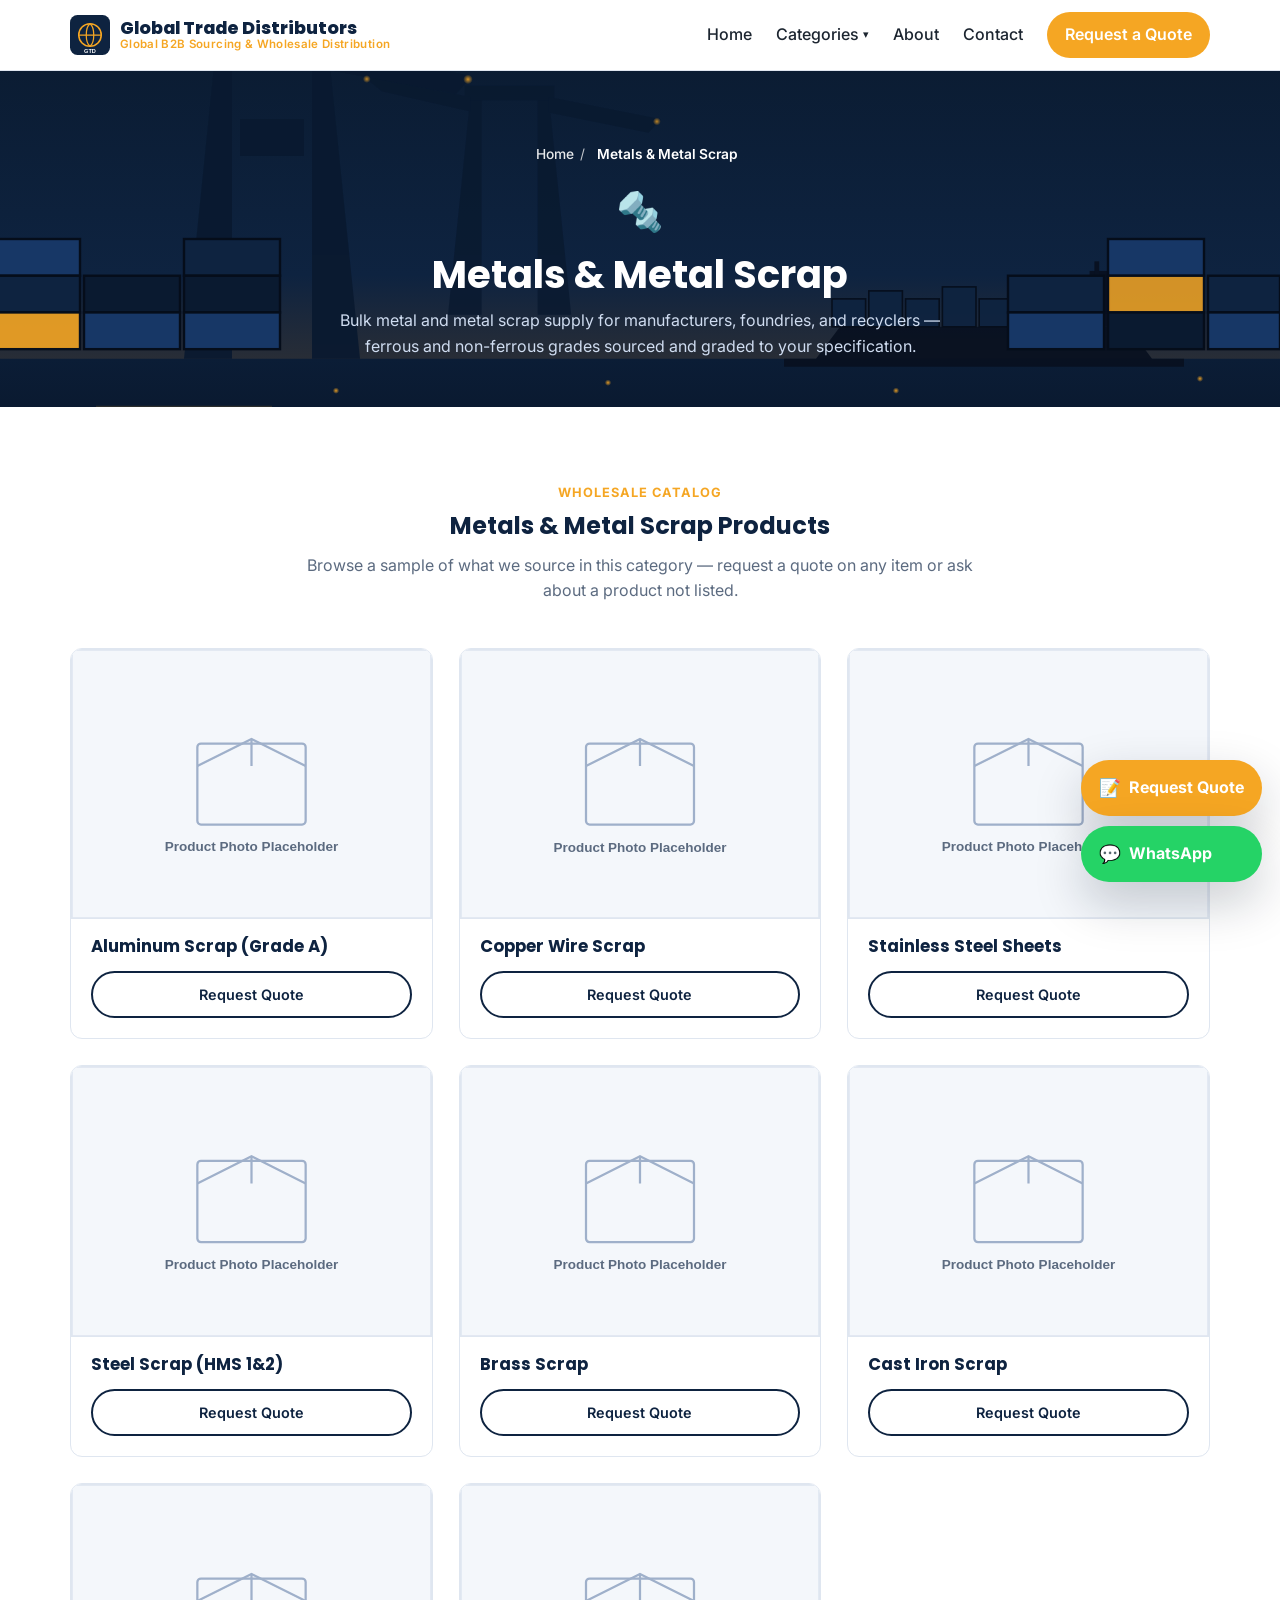
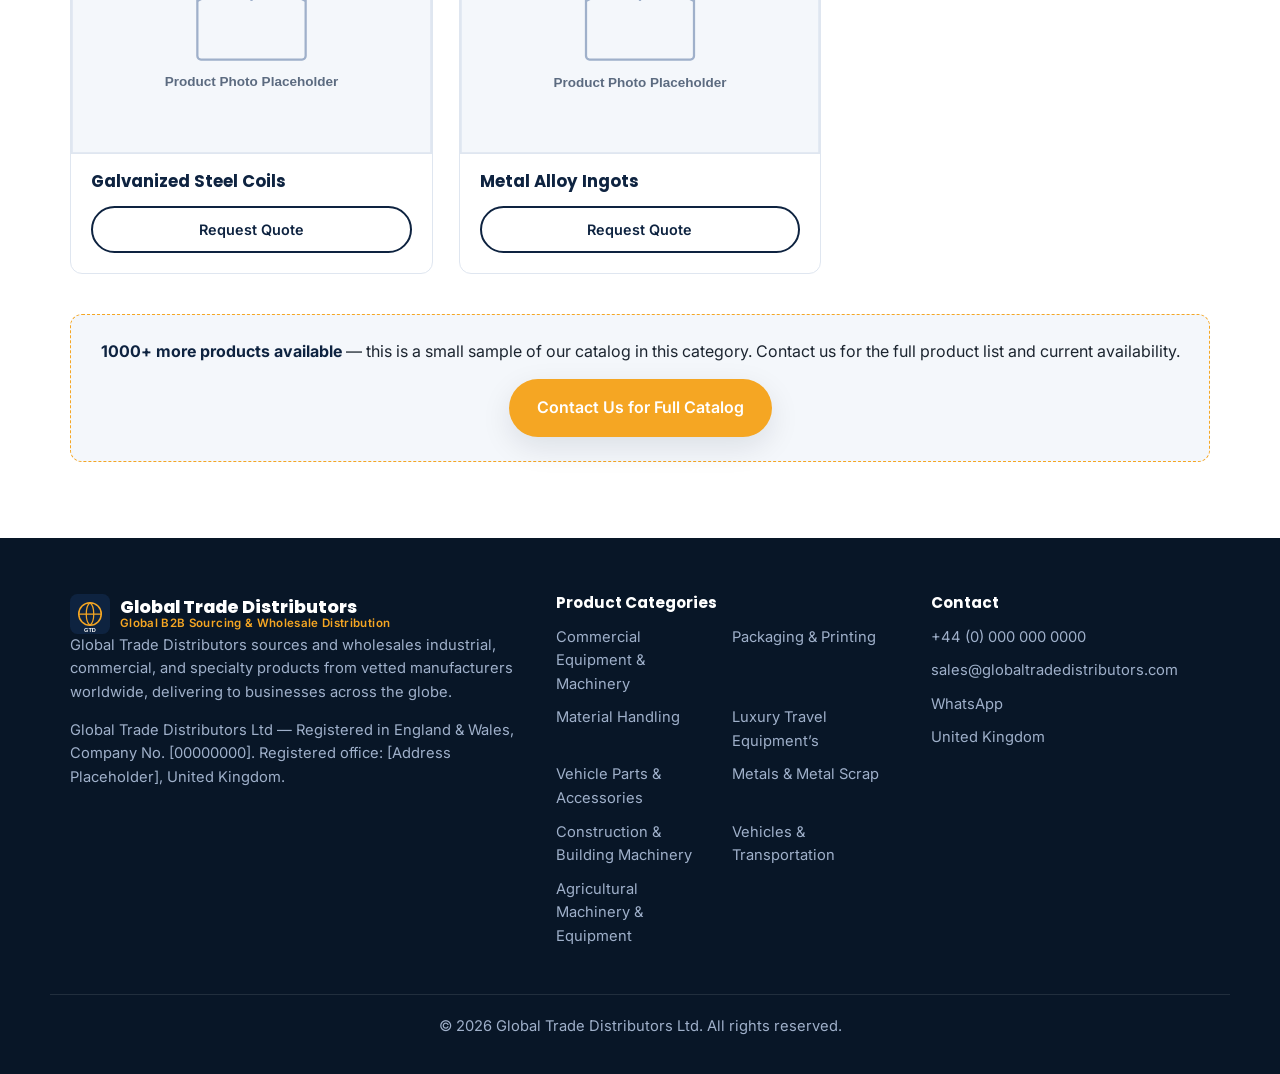
<file: global-trade-distributors/metals-metal-scrap.html>
<!DOCTYPE html>
<html lang="en">
<head>
<meta charset="UTF-8" />
<meta name="viewport" content="width=device-width, initial-scale=1.0" />
<title>Metals &amp; Metal Scrap | Global Trade Distributors</title>
<meta name="description" content="Wholesale Metals &amp; Metal Scrap sourced from vetted manufacturers worldwide. Request a quote from Global Trade Distributors, a UK-registered global B2B distributor." />

<!-- ============================================================
     CUSTOMIZE THIS TEMPLATE
     Search for these markers to find everything you need to edit:
       [00000000] (company number), [Address Placeholder], phone
       numbers, email, WhatsApp link, and product photos in
       assets/img/. See README.md for the full customization checklist.
     ============================================================ -->

<link rel="icon" href="assets/img/logo-placeholder.svg" type="image/svg+xml" />
<link rel="preconnect" href="https://fonts.googleapis.com" />
<link rel="preconnect" href="https://fonts.gstatic.com" crossorigin />
<link href="https://fonts.googleapis.com/css2?family=Poppins:wght@600;700;800&family=Inter:wght@400;500;600&display=swap" rel="stylesheet" />
<link rel="stylesheet" href="styles.css" />
</head>
<body>
<!-- ============ HEADER / NAV ============ -->
<header class="site-header" id="top">
  <div class="container header-inner">
    <a href="index.html" class="brand">
      <img src="assets/img/logo-placeholder.svg" alt="Global Trade Distributors logo" class="brand-logo" />
      <span class="brand-text">
        <span class="brand-name">Global Trade Distributors</span>
        <span class="brand-tagline">Global B2B Sourcing &amp; Wholesale Distribution</span>
      </span>
    </a>

    <nav class="main-nav" id="main-nav">
      <a href="index.html">Home</a>
      <div class="nav-dropdown" id="nav-categories">
        <button type="button" class="nav-dropdown-toggle">Categories <span class="nav-dropdown-caret">&#9662;</span></button>
        <div class="nav-dropdown-menu">
          <a href="commercial-equipment-machinery.html">⚙️ Commercial Equipment &amp; Machinery</a>
          <a href="packaging-printing.html">📦 Packaging &amp; Printing</a>
          <a href="material-handling.html">🏗️ Material Handling</a>
          <a href="luxury-travel-equipment.html">🧳 Luxury Travel Equipment&rsquo;s</a>
          <a href="vehicle-parts-accessories.html">🚗 Vehicle Parts &amp; Accessories</a>
          <a href="metals-metal-scrap.html">🔩 Metals &amp; Metal Scrap</a>
          <a href="construction-building-machinery.html">🧱 Construction &amp; Building Machinery</a>
          <a href="vehicles-transportation.html">🚚 Vehicles &amp; Transportation</a>
          <a href="agricultural-machinery-equipment.html">🚜 Agricultural Machinery &amp; Equipment</a>
        </div>
      </div>
      <a href="about.html">About</a>
      <a href="contact.html">Contact</a>
      <a href="contact.html#quote-form" class="nav-cta">Request a Quote</a>
    </nav>

    <button class="nav-toggle" id="nav-toggle" aria-label="Toggle navigation menu" aria-expanded="false" aria-controls="main-nav">
      <span></span><span></span><span></span>
    </button>
  </div>
</header>

<section class="page-banner" style="background-image:url('assets/img/hero-bg.svg');">
  <div class="container">
    <div class="breadcrumb"><a href="index.html">Home</a><span>/</span><span class="current">Metals &amp; Metal Scrap</span></div>
    <div class="page-banner-icon" aria-hidden="true">🔩</div>
    <h1>Metals &amp; Metal Scrap</h1>
    <p>Bulk metal and metal scrap supply for manufacturers, foundries, and recyclers — ferrous and non-ferrous grades sourced and graded to your specification.</p>
  </div>
</section>

<section class="section">
  <div class="container">
    <div class="section-head">
      <p class="eyebrow">Wholesale Catalog</p>
      <h2>Metals &amp; Metal Scrap Products</h2>
      <p class="section-sub">Browse a sample of what we source in this category &mdash; request a quote on any item or ask about a product not listed.</p>
    </div>

    <div class="product-grid">
      <article class="product-card">
        <div class="product-photo">
          <img src="assets/img/product-placeholder.svg" alt="Aluminum Scrap (Grade A)" loading="lazy" />
        </div>
        <div class="product-body">
          <h4><a href="product.html?name=Aluminum%20Scrap%20%28Grade%20A%29&category=Metals%20%26%20Metal%20Scrap">Aluminum Scrap (Grade A)</a></h4>
          <div class="product-footer">
            <a class="btn btn-outline btn-sm btn-block" href="product.html?name=Aluminum%20Scrap%20%28Grade%20A%29&category=Metals%20%26%20Metal%20Scrap#quote">Request Quote</a>
          </div>
        </div>
      </article>
      <article class="product-card">
        <div class="product-photo">
          <img src="assets/img/product-placeholder.svg" alt="Copper Wire Scrap" loading="lazy" />
        </div>
        <div class="product-body">
          <h4><a href="product.html?name=Copper%20Wire%20Scrap&category=Metals%20%26%20Metal%20Scrap">Copper Wire Scrap</a></h4>
          <div class="product-footer">
            <a class="btn btn-outline btn-sm btn-block" href="product.html?name=Copper%20Wire%20Scrap&category=Metals%20%26%20Metal%20Scrap#quote">Request Quote</a>
          </div>
        </div>
      </article>
      <article class="product-card">
        <div class="product-photo">
          <img src="assets/img/product-placeholder.svg" alt="Stainless Steel Sheets" loading="lazy" />
        </div>
        <div class="product-body">
          <h4><a href="product.html?name=Stainless%20Steel%20Sheets&category=Metals%20%26%20Metal%20Scrap">Stainless Steel Sheets</a></h4>
          <div class="product-footer">
            <a class="btn btn-outline btn-sm btn-block" href="product.html?name=Stainless%20Steel%20Sheets&category=Metals%20%26%20Metal%20Scrap#quote">Request Quote</a>
          </div>
        </div>
      </article>
      <article class="product-card">
        <div class="product-photo">
          <img src="assets/img/product-placeholder.svg" alt="Steel Scrap (HMS 1&amp;2)" loading="lazy" />
        </div>
        <div class="product-body">
          <h4><a href="product.html?name=Steel%20Scrap%20%28HMS%201%262%29&category=Metals%20%26%20Metal%20Scrap">Steel Scrap (HMS 1&amp;2)</a></h4>
          <div class="product-footer">
            <a class="btn btn-outline btn-sm btn-block" href="product.html?name=Steel%20Scrap%20%28HMS%201%262%29&category=Metals%20%26%20Metal%20Scrap#quote">Request Quote</a>
          </div>
        </div>
      </article>
      <article class="product-card">
        <div class="product-photo">
          <img src="assets/img/product-placeholder.svg" alt="Brass Scrap" loading="lazy" />
        </div>
        <div class="product-body">
          <h4><a href="product.html?name=Brass%20Scrap&category=Metals%20%26%20Metal%20Scrap">Brass Scrap</a></h4>
          <div class="product-footer">
            <a class="btn btn-outline btn-sm btn-block" href="product.html?name=Brass%20Scrap&category=Metals%20%26%20Metal%20Scrap#quote">Request Quote</a>
          </div>
        </div>
      </article>
      <article class="product-card">
        <div class="product-photo">
          <img src="assets/img/product-placeholder.svg" alt="Cast Iron Scrap" loading="lazy" />
        </div>
        <div class="product-body">
          <h4><a href="product.html?name=Cast%20Iron%20Scrap&category=Metals%20%26%20Metal%20Scrap">Cast Iron Scrap</a></h4>
          <div class="product-footer">
            <a class="btn btn-outline btn-sm btn-block" href="product.html?name=Cast%20Iron%20Scrap&category=Metals%20%26%20Metal%20Scrap#quote">Request Quote</a>
          </div>
        </div>
      </article>
      <article class="product-card">
        <div class="product-photo">
          <img src="assets/img/product-placeholder.svg" alt="Galvanized Steel Coils" loading="lazy" />
        </div>
        <div class="product-body">
          <h4><a href="product.html?name=Galvanized%20Steel%20Coils&category=Metals%20%26%20Metal%20Scrap">Galvanized Steel Coils</a></h4>
          <div class="product-footer">
            <a class="btn btn-outline btn-sm btn-block" href="product.html?name=Galvanized%20Steel%20Coils&category=Metals%20%26%20Metal%20Scrap#quote">Request Quote</a>
          </div>
        </div>
      </article>
      <article class="product-card">
        <div class="product-photo">
          <img src="assets/img/product-placeholder.svg" alt="Metal Alloy Ingots" loading="lazy" />
        </div>
        <div class="product-body">
          <h4><a href="product.html?name=Metal%20Alloy%20Ingots&category=Metals%20%26%20Metal%20Scrap">Metal Alloy Ingots</a></h4>
          <div class="product-footer">
            <a class="btn btn-outline btn-sm btn-block" href="product.html?name=Metal%20Alloy%20Ingots&category=Metals%20%26%20Metal%20Scrap#quote">Request Quote</a>
          </div>
        </div>
      </article>
    </div>

    <div class="catalog-note">
      <p><strong>1000+ more products available</strong> &mdash; this is a small sample of our catalog in this category. Contact us for the full product list and current availability.</p>
      <a href="contact.html#quote-form" class="btn btn-primary">Contact Us for Full Catalog</a>
    </div>
  </div>
</section>

<!-- ============ FOOTER ============ -->
<footer class="site-footer">
  <div class="container footer-inner">
    <div>
      <div class="brand">
        <img src="assets/img/logo-placeholder.svg" alt="Global Trade Distributors logo" class="brand-logo" />
        <span class="brand-text">
          <span class="brand-name">Global Trade Distributors</span>
          <span class="brand-tagline">Global B2B Sourcing &amp; Wholesale Distribution</span>
        </span>
      </div>
      <p>Global Trade Distributors sources and wholesales industrial, commercial, and specialty products from vetted manufacturers worldwide, delivering to businesses across the globe.</p>
      <p class="footer-reg">Global Trade Distributors Ltd &mdash; Registered in England &amp; Wales, Company No. [00000000]. Registered office: [Address Placeholder], United Kingdom.</p>
    </div>

    <div class="footer-links">
      <h4 class="footer-links-title">Product Categories</h4>
        <a href="commercial-equipment-machinery.html">Commercial Equipment &amp; Machinery</a>
        <a href="packaging-printing.html">Packaging &amp; Printing</a>
        <a href="material-handling.html">Material Handling</a>
        <a href="luxury-travel-equipment.html">Luxury Travel Equipment&rsquo;s</a>
        <a href="vehicle-parts-accessories.html">Vehicle Parts &amp; Accessories</a>
        <a href="metals-metal-scrap.html">Metals &amp; Metal Scrap</a>
        <a href="construction-building-machinery.html">Construction &amp; Building Machinery</a>
        <a href="vehicles-transportation.html">Vehicles &amp; Transportation</a>
        <a href="agricultural-machinery-equipment.html">Agricultural Machinery &amp; Equipment</a>
    </div>

    <div class="footer-contact">
      <h4>Contact</h4>
      <a href="tel:+440000000000">+44 (0) 000 000 0000</a>
      <a href="mailto:sales@globaltradedistributors.com">sales@globaltradedistributors.com</a>
      <a href="https://wa.me/440000000000" target="_blank" rel="noopener">WhatsApp</a>
      <span>United Kingdom</span>
    </div>
  </div>
  <div class="container footer-bottom">
    <p>&copy; <span data-year></span> Global Trade Distributors Ltd. All rights reserved.</p>
  </div>
</footer>

<!-- ============ STICKY QUOTE / WHATSAPP BUTTON ============ -->
<div class="sticky-cta" id="sticky-cta">
  <a href="contact.html#quote-form" class="sticky-btn sticky-quote" aria-label="Request a quote">
    <span class="sticky-icon">&#128221;</span>
    <span class="sticky-text">Request Quote</span>
  </a>
  <a href="https://wa.me/440000000000" target="_blank" rel="noopener" class="sticky-btn sticky-whatsapp" aria-label="Message us on WhatsApp">
    <span class="sticky-icon">&#128172;</span>
    <span class="sticky-text">WhatsApp</span>
  </a>
</div>

<script src="script.js"></script>
</body>
</html>
</file>
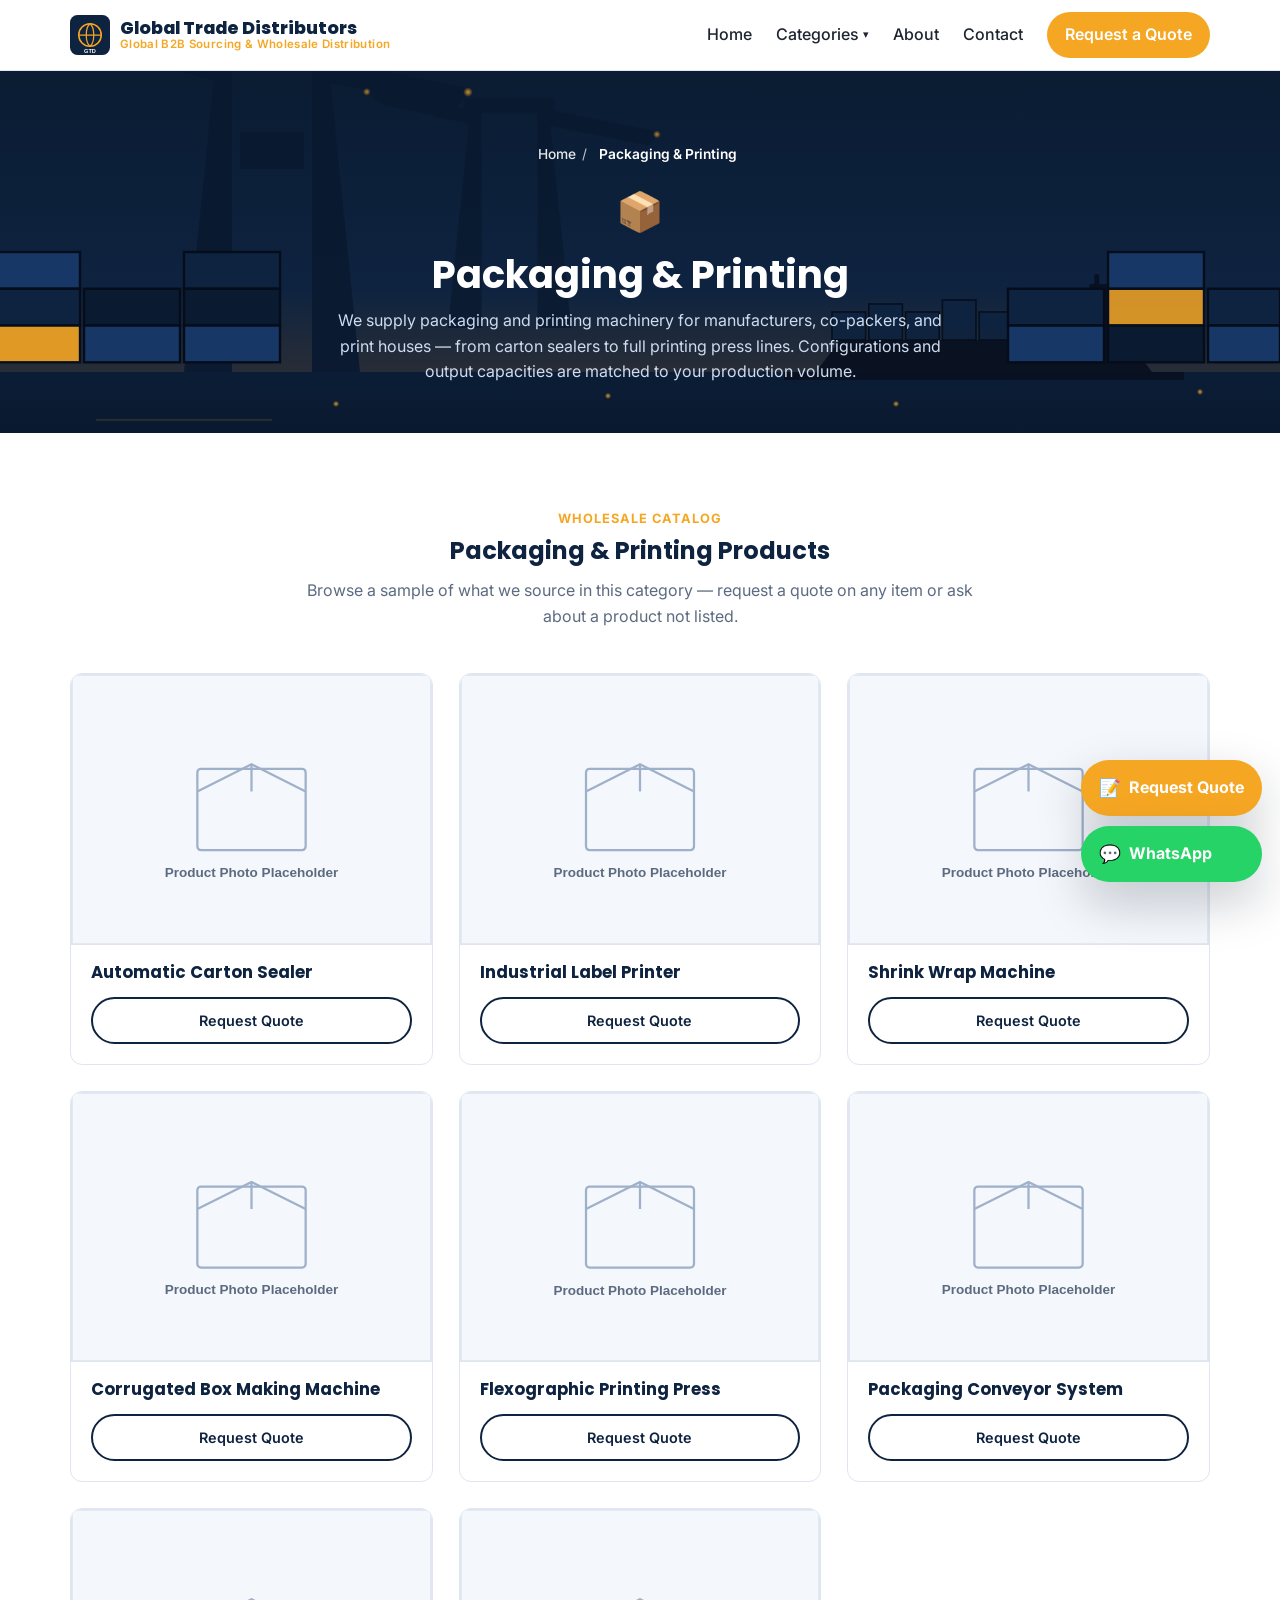
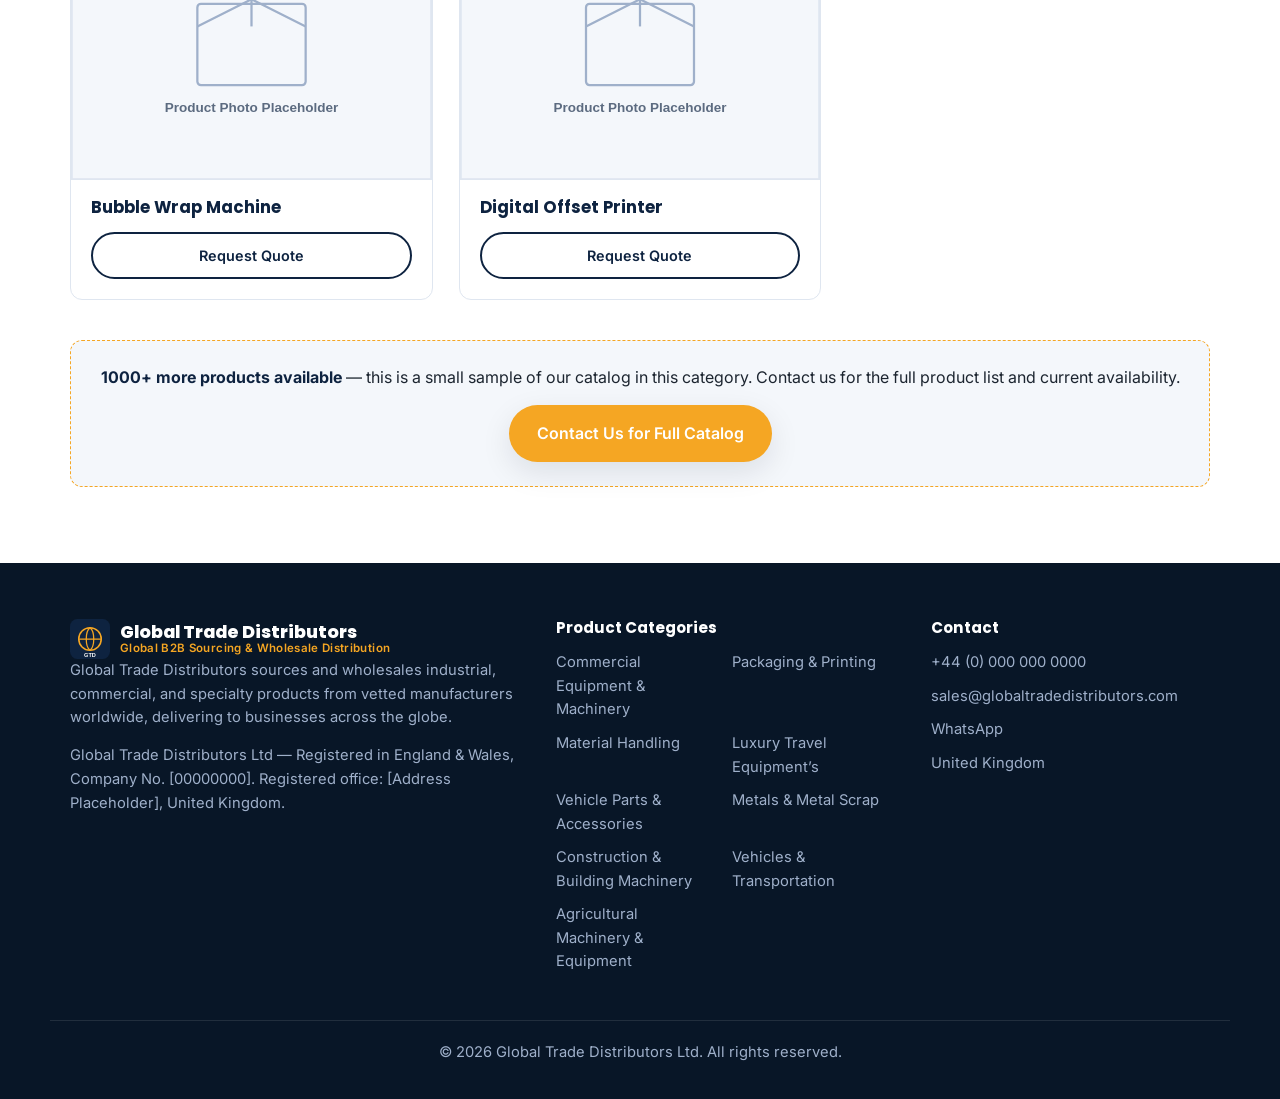
<file: global-trade-distributors/packaging-printing.html>
<!DOCTYPE html>
<html lang="en">
<head>
<meta charset="UTF-8" />
<meta name="viewport" content="width=device-width, initial-scale=1.0" />
<title>Packaging &amp; Printing | Global Trade Distributors</title>
<meta name="description" content="Wholesale Packaging &amp; Printing sourced from vetted manufacturers worldwide. Request a quote from Global Trade Distributors, a UK-registered global B2B distributor." />

<!-- ============================================================
     CUSTOMIZE THIS TEMPLATE
     Search for these markers to find everything you need to edit:
       [00000000] (company number), [Address Placeholder], phone
       numbers, email, WhatsApp link, and product photos in
       assets/img/. See README.md for the full customization checklist.
     ============================================================ -->

<link rel="icon" href="assets/img/logo-placeholder.svg" type="image/svg+xml" />
<link rel="preconnect" href="https://fonts.googleapis.com" />
<link rel="preconnect" href="https://fonts.gstatic.com" crossorigin />
<link href="https://fonts.googleapis.com/css2?family=Poppins:wght@600;700;800&family=Inter:wght@400;500;600&display=swap" rel="stylesheet" />
<link rel="stylesheet" href="styles.css" />
</head>
<body>
<!-- ============ HEADER / NAV ============ -->
<header class="site-header" id="top">
  <div class="container header-inner">
    <a href="index.html" class="brand">
      <img src="assets/img/logo-placeholder.svg" alt="Global Trade Distributors logo" class="brand-logo" />
      <span class="brand-text">
        <span class="brand-name">Global Trade Distributors</span>
        <span class="brand-tagline">Global B2B Sourcing &amp; Wholesale Distribution</span>
      </span>
    </a>

    <nav class="main-nav" id="main-nav">
      <a href="index.html">Home</a>
      <div class="nav-dropdown" id="nav-categories">
        <button type="button" class="nav-dropdown-toggle">Categories <span class="nav-dropdown-caret">&#9662;</span></button>
        <div class="nav-dropdown-menu">
          <a href="commercial-equipment-machinery.html">⚙️ Commercial Equipment &amp; Machinery</a>
          <a href="packaging-printing.html">📦 Packaging &amp; Printing</a>
          <a href="material-handling.html">🏗️ Material Handling</a>
          <a href="luxury-travel-equipment.html">🧳 Luxury Travel Equipment&rsquo;s</a>
          <a href="vehicle-parts-accessories.html">🚗 Vehicle Parts &amp; Accessories</a>
          <a href="metals-metal-scrap.html">🔩 Metals &amp; Metal Scrap</a>
          <a href="construction-building-machinery.html">🧱 Construction &amp; Building Machinery</a>
          <a href="vehicles-transportation.html">🚚 Vehicles &amp; Transportation</a>
          <a href="agricultural-machinery-equipment.html">🚜 Agricultural Machinery &amp; Equipment</a>
        </div>
      </div>
      <a href="about.html">About</a>
      <a href="contact.html">Contact</a>
      <a href="contact.html#quote-form" class="nav-cta">Request a Quote</a>
    </nav>

    <button class="nav-toggle" id="nav-toggle" aria-label="Toggle navigation menu" aria-expanded="false" aria-controls="main-nav">
      <span></span><span></span><span></span>
    </button>
  </div>
</header>

<section class="page-banner" style="background-image:url('assets/img/hero-bg.svg');">
  <div class="container">
    <div class="breadcrumb"><a href="index.html">Home</a><span>/</span><span class="current">Packaging &amp; Printing</span></div>
    <div class="page-banner-icon" aria-hidden="true">📦</div>
    <h1>Packaging &amp; Printing</h1>
    <p>We supply packaging and printing machinery for manufacturers, co-packers, and print houses — from carton sealers to full printing press lines. Configurations and output capacities are matched to your production volume.</p>
  </div>
</section>

<section class="section">
  <div class="container">
    <div class="section-head">
      <p class="eyebrow">Wholesale Catalog</p>
      <h2>Packaging &amp; Printing Products</h2>
      <p class="section-sub">Browse a sample of what we source in this category &mdash; request a quote on any item or ask about a product not listed.</p>
    </div>

    <div class="product-grid">
      <article class="product-card">
        <div class="product-photo">
          <img src="assets/img/product-placeholder.svg" alt="Automatic Carton Sealer" loading="lazy" />
        </div>
        <div class="product-body">
          <h4><a href="product.html?name=Automatic%20Carton%20Sealer&category=Packaging%20%26%20Printing">Automatic Carton Sealer</a></h4>
          <div class="product-footer">
            <a class="btn btn-outline btn-sm btn-block" href="product.html?name=Automatic%20Carton%20Sealer&category=Packaging%20%26%20Printing#quote">Request Quote</a>
          </div>
        </div>
      </article>
      <article class="product-card">
        <div class="product-photo">
          <img src="assets/img/product-placeholder.svg" alt="Industrial Label Printer" loading="lazy" />
        </div>
        <div class="product-body">
          <h4><a href="product.html?name=Industrial%20Label%20Printer&category=Packaging%20%26%20Printing">Industrial Label Printer</a></h4>
          <div class="product-footer">
            <a class="btn btn-outline btn-sm btn-block" href="product.html?name=Industrial%20Label%20Printer&category=Packaging%20%26%20Printing#quote">Request Quote</a>
          </div>
        </div>
      </article>
      <article class="product-card">
        <div class="product-photo">
          <img src="assets/img/product-placeholder.svg" alt="Shrink Wrap Machine" loading="lazy" />
        </div>
        <div class="product-body">
          <h4><a href="product.html?name=Shrink%20Wrap%20Machine&category=Packaging%20%26%20Printing">Shrink Wrap Machine</a></h4>
          <div class="product-footer">
            <a class="btn btn-outline btn-sm btn-block" href="product.html?name=Shrink%20Wrap%20Machine&category=Packaging%20%26%20Printing#quote">Request Quote</a>
          </div>
        </div>
      </article>
      <article class="product-card">
        <div class="product-photo">
          <img src="assets/img/product-placeholder.svg" alt="Corrugated Box Making Machine" loading="lazy" />
        </div>
        <div class="product-body">
          <h4><a href="product.html?name=Corrugated%20Box%20Making%20Machine&category=Packaging%20%26%20Printing">Corrugated Box Making Machine</a></h4>
          <div class="product-footer">
            <a class="btn btn-outline btn-sm btn-block" href="product.html?name=Corrugated%20Box%20Making%20Machine&category=Packaging%20%26%20Printing#quote">Request Quote</a>
          </div>
        </div>
      </article>
      <article class="product-card">
        <div class="product-photo">
          <img src="assets/img/product-placeholder.svg" alt="Flexographic Printing Press" loading="lazy" />
        </div>
        <div class="product-body">
          <h4><a href="product.html?name=Flexographic%20Printing%20Press&category=Packaging%20%26%20Printing">Flexographic Printing Press</a></h4>
          <div class="product-footer">
            <a class="btn btn-outline btn-sm btn-block" href="product.html?name=Flexographic%20Printing%20Press&category=Packaging%20%26%20Printing#quote">Request Quote</a>
          </div>
        </div>
      </article>
      <article class="product-card">
        <div class="product-photo">
          <img src="assets/img/product-placeholder.svg" alt="Packaging Conveyor System" loading="lazy" />
        </div>
        <div class="product-body">
          <h4><a href="product.html?name=Packaging%20Conveyor%20System&category=Packaging%20%26%20Printing">Packaging Conveyor System</a></h4>
          <div class="product-footer">
            <a class="btn btn-outline btn-sm btn-block" href="product.html?name=Packaging%20Conveyor%20System&category=Packaging%20%26%20Printing#quote">Request Quote</a>
          </div>
        </div>
      </article>
      <article class="product-card">
        <div class="product-photo">
          <img src="assets/img/product-placeholder.svg" alt="Bubble Wrap Machine" loading="lazy" />
        </div>
        <div class="product-body">
          <h4><a href="product.html?name=Bubble%20Wrap%20Machine&category=Packaging%20%26%20Printing">Bubble Wrap Machine</a></h4>
          <div class="product-footer">
            <a class="btn btn-outline btn-sm btn-block" href="product.html?name=Bubble%20Wrap%20Machine&category=Packaging%20%26%20Printing#quote">Request Quote</a>
          </div>
        </div>
      </article>
      <article class="product-card">
        <div class="product-photo">
          <img src="assets/img/product-placeholder.svg" alt="Digital Offset Printer" loading="lazy" />
        </div>
        <div class="product-body">
          <h4><a href="product.html?name=Digital%20Offset%20Printer&category=Packaging%20%26%20Printing">Digital Offset Printer</a></h4>
          <div class="product-footer">
            <a class="btn btn-outline btn-sm btn-block" href="product.html?name=Digital%20Offset%20Printer&category=Packaging%20%26%20Printing#quote">Request Quote</a>
          </div>
        </div>
      </article>
    </div>

    <div class="catalog-note">
      <p><strong>1000+ more products available</strong> &mdash; this is a small sample of our catalog in this category. Contact us for the full product list and current availability.</p>
      <a href="contact.html#quote-form" class="btn btn-primary">Contact Us for Full Catalog</a>
    </div>
  </div>
</section>

<!-- ============ FOOTER ============ -->
<footer class="site-footer">
  <div class="container footer-inner">
    <div>
      <div class="brand">
        <img src="assets/img/logo-placeholder.svg" alt="Global Trade Distributors logo" class="brand-logo" />
        <span class="brand-text">
          <span class="brand-name">Global Trade Distributors</span>
          <span class="brand-tagline">Global B2B Sourcing &amp; Wholesale Distribution</span>
        </span>
      </div>
      <p>Global Trade Distributors sources and wholesales industrial, commercial, and specialty products from vetted manufacturers worldwide, delivering to businesses across the globe.</p>
      <p class="footer-reg">Global Trade Distributors Ltd &mdash; Registered in England &amp; Wales, Company No. [00000000]. Registered office: [Address Placeholder], United Kingdom.</p>
    </div>

    <div class="footer-links">
      <h4 class="footer-links-title">Product Categories</h4>
        <a href="commercial-equipment-machinery.html">Commercial Equipment &amp; Machinery</a>
        <a href="packaging-printing.html">Packaging &amp; Printing</a>
        <a href="material-handling.html">Material Handling</a>
        <a href="luxury-travel-equipment.html">Luxury Travel Equipment&rsquo;s</a>
        <a href="vehicle-parts-accessories.html">Vehicle Parts &amp; Accessories</a>
        <a href="metals-metal-scrap.html">Metals &amp; Metal Scrap</a>
        <a href="construction-building-machinery.html">Construction &amp; Building Machinery</a>
        <a href="vehicles-transportation.html">Vehicles &amp; Transportation</a>
        <a href="agricultural-machinery-equipment.html">Agricultural Machinery &amp; Equipment</a>
    </div>

    <div class="footer-contact">
      <h4>Contact</h4>
      <a href="tel:+440000000000">+44 (0) 000 000 0000</a>
      <a href="mailto:sales@globaltradedistributors.com">sales@globaltradedistributors.com</a>
      <a href="https://wa.me/440000000000" target="_blank" rel="noopener">WhatsApp</a>
      <span>United Kingdom</span>
    </div>
  </div>
  <div class="container footer-bottom">
    <p>&copy; <span data-year></span> Global Trade Distributors Ltd. All rights reserved.</p>
  </div>
</footer>

<!-- ============ STICKY QUOTE / WHATSAPP BUTTON ============ -->
<div class="sticky-cta" id="sticky-cta">
  <a href="contact.html#quote-form" class="sticky-btn sticky-quote" aria-label="Request a quote">
    <span class="sticky-icon">&#128221;</span>
    <span class="sticky-text">Request Quote</span>
  </a>
  <a href="https://wa.me/440000000000" target="_blank" rel="noopener" class="sticky-btn sticky-whatsapp" aria-label="Message us on WhatsApp">
    <span class="sticky-icon">&#128172;</span>
    <span class="sticky-text">WhatsApp</span>
  </a>
</div>

<script src="script.js"></script>
</body>
</html>
</file>
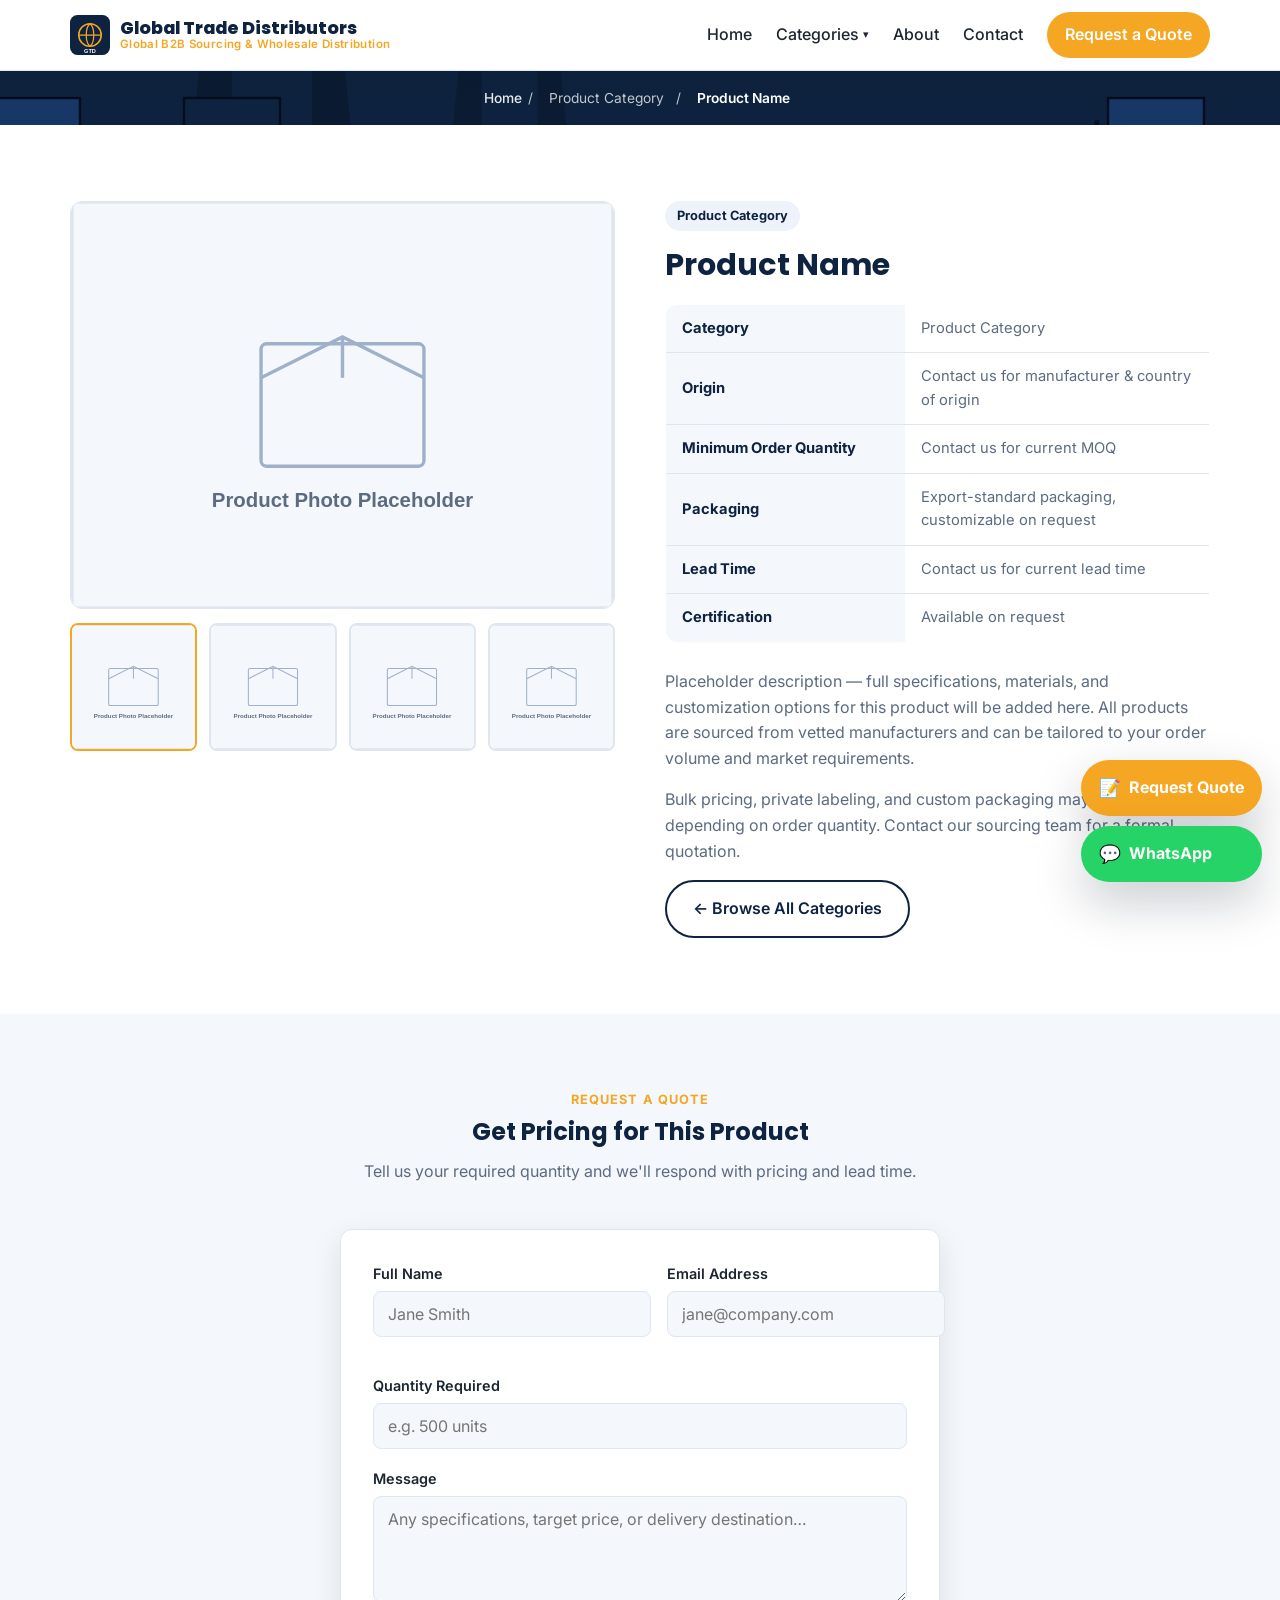
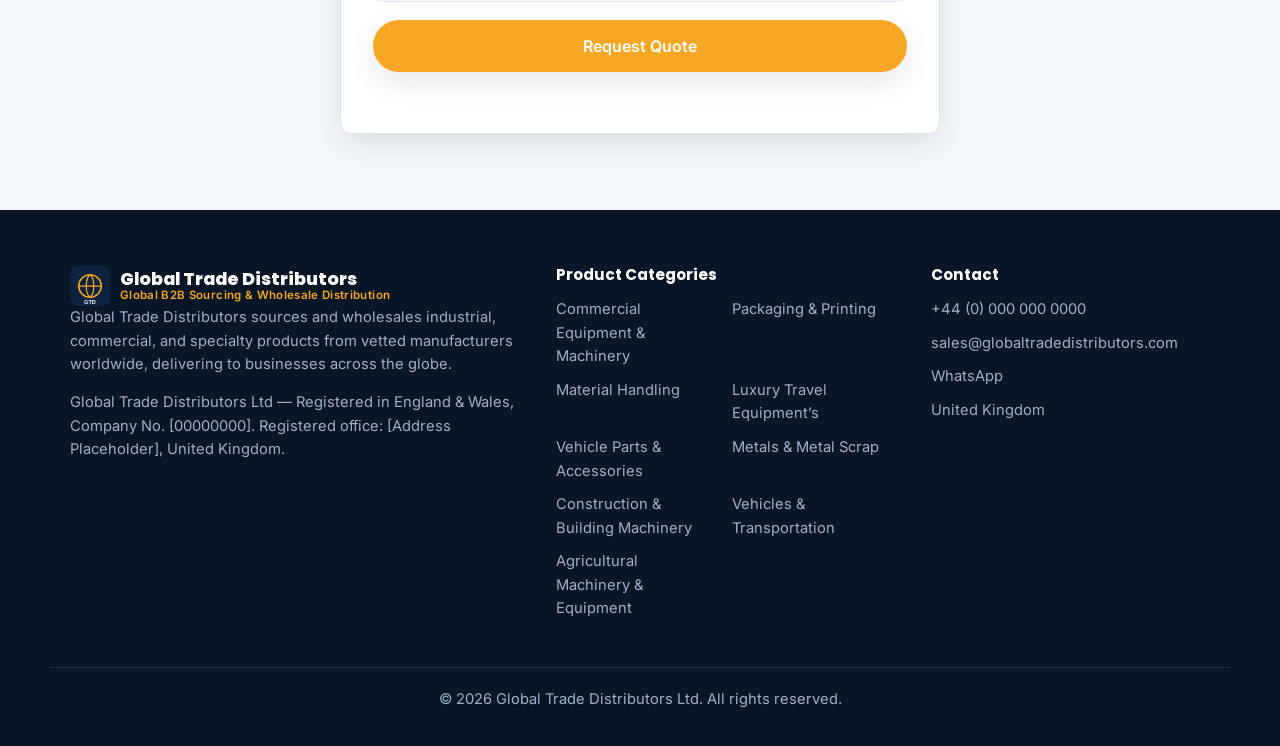
<file: global-trade-distributors/product.html>
<!DOCTYPE html>
<html lang="en">
<head>
<meta charset="UTF-8" />
<meta name="viewport" content="width=device-width, initial-scale=1.0" />
<title>Product Details | Global Trade Distributors</title>
<meta name="description" content="Product details and wholesale quote request for a Global Trade Distributors catalog item &mdash; specifications, photos, and pricing on request." />

<!-- ============================================================
     CUSTOMIZE THIS TEMPLATE
     Search for these markers to find everything you need to edit:
       [00000000] (company number), [Address Placeholder], phone
       numbers, email, WhatsApp link, and product photos in
       assets/img/. See README.md for the full customization checklist.
     ============================================================ -->

<link rel="icon" href="assets/img/logo-placeholder.svg" type="image/svg+xml" />
<link rel="preconnect" href="https://fonts.googleapis.com" />
<link rel="preconnect" href="https://fonts.gstatic.com" crossorigin />
<link href="https://fonts.googleapis.com/css2?family=Poppins:wght@600;700;800&family=Inter:wght@400;500;600&display=swap" rel="stylesheet" />
<link rel="stylesheet" href="styles.css" />
</head>
<body>
<!-- ============ HEADER / NAV ============ -->
<header class="site-header" id="top">
  <div class="container header-inner">
    <a href="index.html" class="brand">
      <img src="assets/img/logo-placeholder.svg" alt="Global Trade Distributors logo" class="brand-logo" />
      <span class="brand-text">
        <span class="brand-name">Global Trade Distributors</span>
        <span class="brand-tagline">Global B2B Sourcing &amp; Wholesale Distribution</span>
      </span>
    </a>

    <nav class="main-nav" id="main-nav">
      <a href="index.html">Home</a>
      <div class="nav-dropdown" id="nav-categories">
        <button type="button" class="nav-dropdown-toggle">Categories <span class="nav-dropdown-caret">&#9662;</span></button>
        <div class="nav-dropdown-menu">
          <a href="commercial-equipment-machinery.html">⚙️ Commercial Equipment &amp; Machinery</a>
          <a href="packaging-printing.html">📦 Packaging &amp; Printing</a>
          <a href="material-handling.html">🏗️ Material Handling</a>
          <a href="luxury-travel-equipment.html">🧳 Luxury Travel Equipment&rsquo;s</a>
          <a href="vehicle-parts-accessories.html">🚗 Vehicle Parts &amp; Accessories</a>
          <a href="metals-metal-scrap.html">🔩 Metals &amp; Metal Scrap</a>
          <a href="construction-building-machinery.html">🧱 Construction &amp; Building Machinery</a>
          <a href="vehicles-transportation.html">🚚 Vehicles &amp; Transportation</a>
          <a href="agricultural-machinery-equipment.html">🚜 Agricultural Machinery &amp; Equipment</a>
        </div>
      </div>
      <a href="about.html">About</a>
      <a href="contact.html">Contact</a>
      <a href="contact.html#quote-form" class="nav-cta">Request a Quote</a>
    </nav>

    <button class="nav-toggle" id="nav-toggle" aria-label="Toggle navigation menu" aria-expanded="false" aria-controls="main-nav">
      <span></span><span></span><span></span>
    </button>
  </div>
</header>

<section class="page-banner is-slim" style="padding:0;background-image:url('assets/img/hero-bg.svg');">
  <div class="container">
    <div class="breadcrumb">
      <a href="index.html">Home</a><span>/</span>
      <span data-product-category>Product Category</span><span>/</span>
      <span class="current" data-product-name>Product Name</span>
    </div>
  </div>
</section>

<section class="section">
  <div class="container product-detail">
    <div class="product-gallery">
      <div class="product-gallery-main">
        <img src="assets/img/product-placeholder.svg" alt="Product photo" id="gallery-main-img" />
      </div>
      <div class="product-gallery-thumbs">
        <button type="button" class="is-active" aria-label="View photo 1">
          <img src="assets/img/product-placeholder.svg" alt="Product photo 1" />
        </button>
        <button type="button" aria-label="View photo 2">
          <img src="assets/img/product-placeholder.svg" alt="Product photo 2" />
        </button>
        <button type="button" aria-label="View photo 3">
          <img src="assets/img/product-placeholder.svg" alt="Product photo 3" />
        </button>
        <button type="button" aria-label="View photo 4">
          <img src="assets/img/product-placeholder.svg" alt="Product photo 4" />
        </button>
      </div>
    </div>

    <div class="product-info">
      <span class="product-category-tag" data-product-category>Product Category</span>
      <h1 data-product-name>Product Name</h1>

      <table class="specs-table">
        <tbody>
          <tr><td>Category</td><td data-product-category>Product Category</td></tr>
          <tr><td>Origin</td><td>Contact us for manufacturer &amp; country of origin</td></tr>
          <tr><td>Minimum Order Quantity</td><td>Contact us for current MOQ</td></tr>
          <tr><td>Packaging</td><td>Export-standard packaging, customizable on request</td></tr>
          <tr><td>Lead Time</td><td>Contact us for current lead time</td></tr>
          <tr><td>Certification</td><td>Available on request</td></tr>
        </tbody>
      </table>

      <div class="product-description">
        <p>Placeholder description &mdash; full specifications, materials, and customization options for this product will be added here. All products are sourced from vetted manufacturers and can be tailored to your order volume and market requirements.</p>
        <p>Bulk pricing, private labeling, and custom packaging may be available depending on order quantity. Contact our sourcing team for a formal quotation.</p>
      </div>

      <a href="index.html#categories" class="btn btn-outline">&larr; Browse All Categories</a>
    </div>
  </div>
</section>

<section class="section section-alt" id="quote">
  <div class="container" style="max-width:640px;">
    <div class="section-head">
      <p class="eyebrow">Request a Quote</p>
      <h2>Get Pricing for This Product</h2>
      <p class="section-sub">Tell us your required quantity and we'll respond with pricing and lead time.</p>
    </div>

    <form class="quote-form" id="product-quote-form" data-validate novalidate>
      <input type="hidden" id="quote-product" name="product" />

      <div class="form-row-group">
        <div class="form-row">
          <label for="pq-name">Full Name</label>
          <input type="text" id="pq-name" name="name" placeholder="Jane Smith" required />
          <span class="form-error" data-error-for="name"></span>
        </div>
        <div class="form-row">
          <label for="pq-email">Email Address</label>
          <input type="email" id="pq-email" name="email" placeholder="jane@company.com" required />
          <span class="form-error" data-error-for="email"></span>
        </div>
      </div>

      <div class="form-row">
        <label for="pq-quantity">Quantity Required</label>
        <input type="text" id="pq-quantity" name="quantity" placeholder="e.g. 500 units" />
      </div>

      <div class="form-row">
        <label for="pq-message">Message</label>
        <textarea id="pq-message" name="message" rows="4" placeholder="Any specifications, target price, or delivery destination&hellip;"></textarea>
      </div>

      <button type="submit" class="btn btn-primary btn-block">Request Quote</button>
      <p class="form-note" role="status"></p>
    </form>
  </div>
</section>

<!-- ============ FOOTER ============ -->
<footer class="site-footer">
  <div class="container footer-inner">
    <div>
      <div class="brand">
        <img src="assets/img/logo-placeholder.svg" alt="Global Trade Distributors logo" class="brand-logo" />
        <span class="brand-text">
          <span class="brand-name">Global Trade Distributors</span>
          <span class="brand-tagline">Global B2B Sourcing &amp; Wholesale Distribution</span>
        </span>
      </div>
      <p>Global Trade Distributors sources and wholesales industrial, commercial, and specialty products from vetted manufacturers worldwide, delivering to businesses across the globe.</p>
      <p class="footer-reg">Global Trade Distributors Ltd &mdash; Registered in England &amp; Wales, Company No. [00000000]. Registered office: [Address Placeholder], United Kingdom.</p>
    </div>

    <div class="footer-links">
      <h4 class="footer-links-title">Product Categories</h4>
        <a href="commercial-equipment-machinery.html">Commercial Equipment &amp; Machinery</a>
        <a href="packaging-printing.html">Packaging &amp; Printing</a>
        <a href="material-handling.html">Material Handling</a>
        <a href="luxury-travel-equipment.html">Luxury Travel Equipment&rsquo;s</a>
        <a href="vehicle-parts-accessories.html">Vehicle Parts &amp; Accessories</a>
        <a href="metals-metal-scrap.html">Metals &amp; Metal Scrap</a>
        <a href="construction-building-machinery.html">Construction &amp; Building Machinery</a>
        <a href="vehicles-transportation.html">Vehicles &amp; Transportation</a>
        <a href="agricultural-machinery-equipment.html">Agricultural Machinery &amp; Equipment</a>
    </div>

    <div class="footer-contact">
      <h4>Contact</h4>
      <a href="tel:+440000000000">+44 (0) 000 000 0000</a>
      <a href="mailto:sales@globaltradedistributors.com">sales@globaltradedistributors.com</a>
      <a href="https://wa.me/440000000000" target="_blank" rel="noopener">WhatsApp</a>
      <span>United Kingdom</span>
    </div>
  </div>
  <div class="container footer-bottom">
    <p>&copy; <span data-year></span> Global Trade Distributors Ltd. All rights reserved.</p>
  </div>
</footer>

<!-- ============ STICKY QUOTE / WHATSAPP BUTTON ============ -->
<div class="sticky-cta" id="sticky-cta">
  <a href="contact.html#quote-form" class="sticky-btn sticky-quote" aria-label="Request a quote">
    <span class="sticky-icon">&#128221;</span>
    <span class="sticky-text">Request Quote</span>
  </a>
  <a href="https://wa.me/440000000000" target="_blank" rel="noopener" class="sticky-btn sticky-whatsapp" aria-label="Message us on WhatsApp">
    <span class="sticky-icon">&#128172;</span>
    <span class="sticky-text">WhatsApp</span>
  </a>
</div>

<script src="script.js"></script>
</body>
</html>
</file>
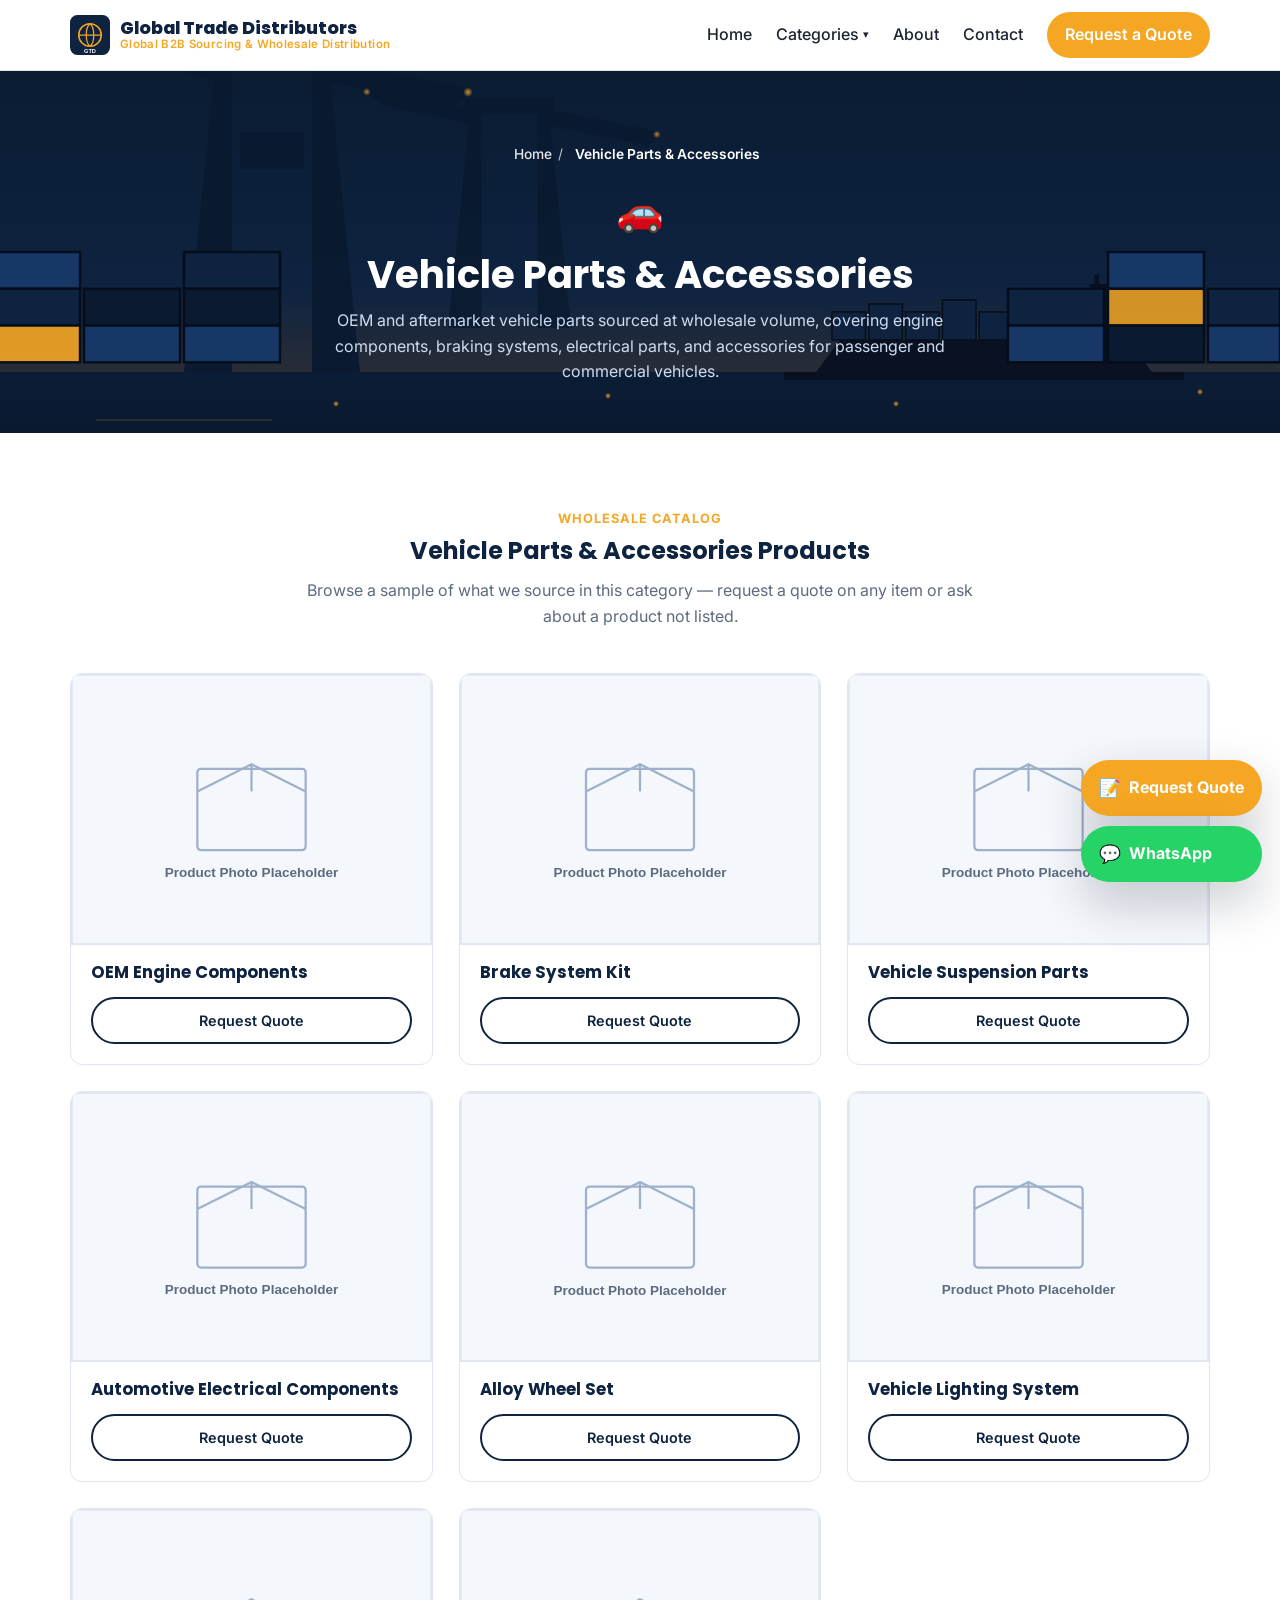
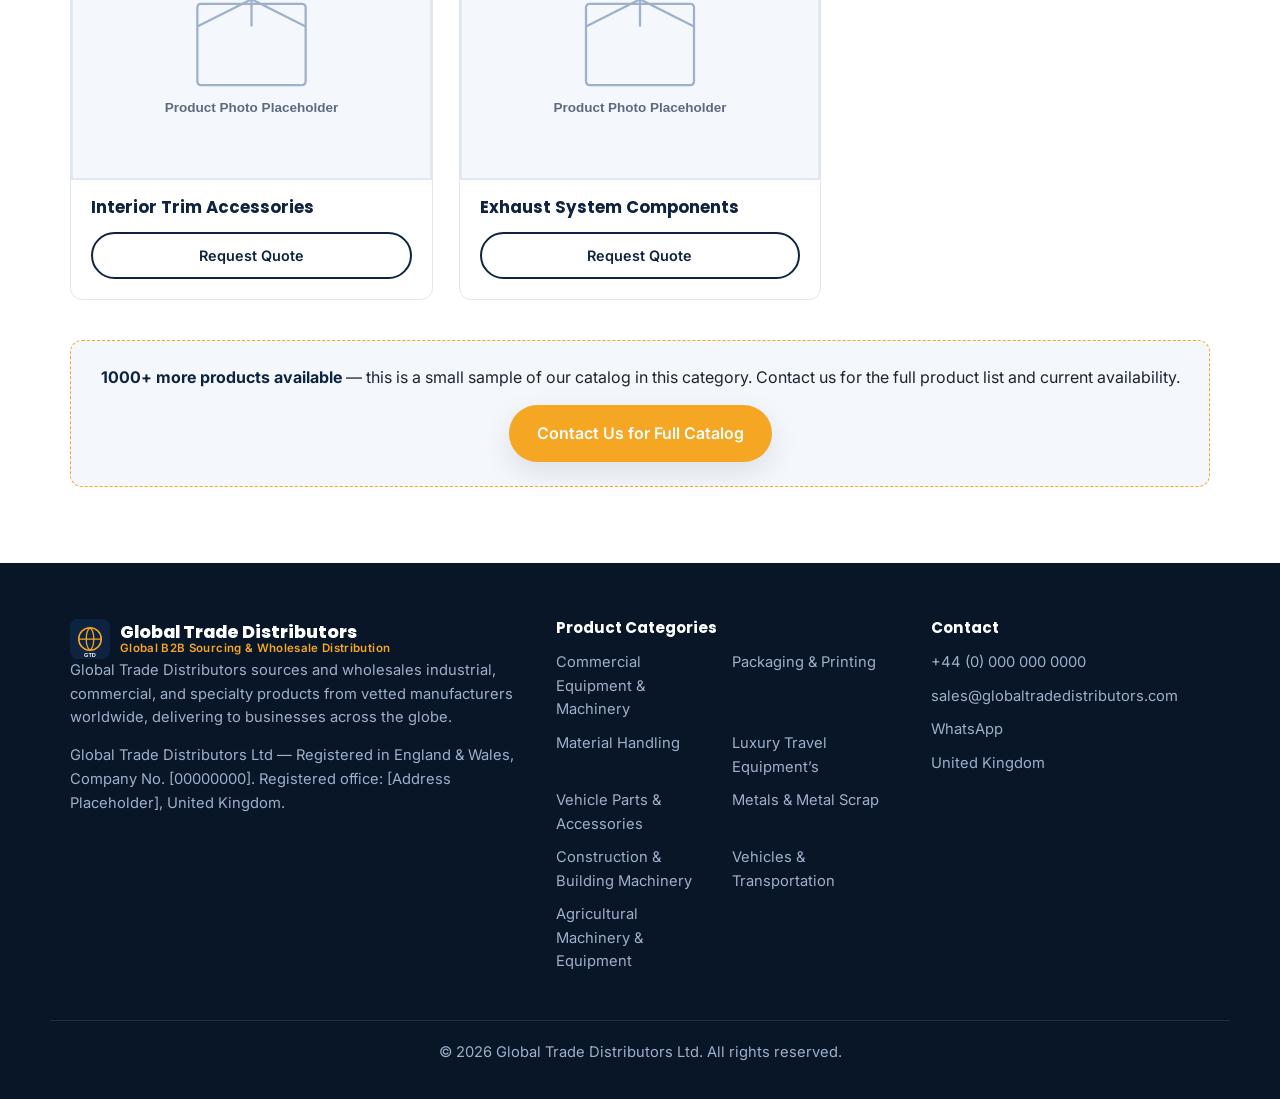
<file: global-trade-distributors/vehicle-parts-accessories.html>
<!DOCTYPE html>
<html lang="en">
<head>
<meta charset="UTF-8" />
<meta name="viewport" content="width=device-width, initial-scale=1.0" />
<title>Vehicle Parts &amp; Accessories | Global Trade Distributors</title>
<meta name="description" content="Wholesale Vehicle Parts &amp; Accessories sourced from vetted manufacturers worldwide. Request a quote from Global Trade Distributors, a UK-registered global B2B distributor." />

<!-- ============================================================
     CUSTOMIZE THIS TEMPLATE
     Search for these markers to find everything you need to edit:
       [00000000] (company number), [Address Placeholder], phone
       numbers, email, WhatsApp link, and product photos in
       assets/img/. See README.md for the full customization checklist.
     ============================================================ -->

<link rel="icon" href="assets/img/logo-placeholder.svg" type="image/svg+xml" />
<link rel="preconnect" href="https://fonts.googleapis.com" />
<link rel="preconnect" href="https://fonts.gstatic.com" crossorigin />
<link href="https://fonts.googleapis.com/css2?family=Poppins:wght@600;700;800&family=Inter:wght@400;500;600&display=swap" rel="stylesheet" />
<link rel="stylesheet" href="styles.css" />
</head>
<body>
<!-- ============ HEADER / NAV ============ -->
<header class="site-header" id="top">
  <div class="container header-inner">
    <a href="index.html" class="brand">
      <img src="assets/img/logo-placeholder.svg" alt="Global Trade Distributors logo" class="brand-logo" />
      <span class="brand-text">
        <span class="brand-name">Global Trade Distributors</span>
        <span class="brand-tagline">Global B2B Sourcing &amp; Wholesale Distribution</span>
      </span>
    </a>

    <nav class="main-nav" id="main-nav">
      <a href="index.html">Home</a>
      <div class="nav-dropdown" id="nav-categories">
        <button type="button" class="nav-dropdown-toggle">Categories <span class="nav-dropdown-caret">&#9662;</span></button>
        <div class="nav-dropdown-menu">
          <a href="commercial-equipment-machinery.html">⚙️ Commercial Equipment &amp; Machinery</a>
          <a href="packaging-printing.html">📦 Packaging &amp; Printing</a>
          <a href="material-handling.html">🏗️ Material Handling</a>
          <a href="luxury-travel-equipment.html">🧳 Luxury Travel Equipment&rsquo;s</a>
          <a href="vehicle-parts-accessories.html">🚗 Vehicle Parts &amp; Accessories</a>
          <a href="metals-metal-scrap.html">🔩 Metals &amp; Metal Scrap</a>
          <a href="construction-building-machinery.html">🧱 Construction &amp; Building Machinery</a>
          <a href="vehicles-transportation.html">🚚 Vehicles &amp; Transportation</a>
          <a href="agricultural-machinery-equipment.html">🚜 Agricultural Machinery &amp; Equipment</a>
        </div>
      </div>
      <a href="about.html">About</a>
      <a href="contact.html">Contact</a>
      <a href="contact.html#quote-form" class="nav-cta">Request a Quote</a>
    </nav>

    <button class="nav-toggle" id="nav-toggle" aria-label="Toggle navigation menu" aria-expanded="false" aria-controls="main-nav">
      <span></span><span></span><span></span>
    </button>
  </div>
</header>

<section class="page-banner" style="background-image:url('assets/img/hero-bg.svg');">
  <div class="container">
    <div class="breadcrumb"><a href="index.html">Home</a><span>/</span><span class="current">Vehicle Parts &amp; Accessories</span></div>
    <div class="page-banner-icon" aria-hidden="true">🚗</div>
    <h1>Vehicle Parts &amp; Accessories</h1>
    <p>OEM and aftermarket vehicle parts sourced at wholesale volume, covering engine components, braking systems, electrical parts, and accessories for passenger and commercial vehicles.</p>
  </div>
</section>

<section class="section">
  <div class="container">
    <div class="section-head">
      <p class="eyebrow">Wholesale Catalog</p>
      <h2>Vehicle Parts &amp; Accessories Products</h2>
      <p class="section-sub">Browse a sample of what we source in this category &mdash; request a quote on any item or ask about a product not listed.</p>
    </div>

    <div class="product-grid">
      <article class="product-card">
        <div class="product-photo">
          <img src="assets/img/product-placeholder.svg" alt="OEM Engine Components" loading="lazy" />
        </div>
        <div class="product-body">
          <h4><a href="product.html?name=OEM%20Engine%20Components&category=Vehicle%20Parts%20%26%20Accessories">OEM Engine Components</a></h4>
          <div class="product-footer">
            <a class="btn btn-outline btn-sm btn-block" href="product.html?name=OEM%20Engine%20Components&category=Vehicle%20Parts%20%26%20Accessories#quote">Request Quote</a>
          </div>
        </div>
      </article>
      <article class="product-card">
        <div class="product-photo">
          <img src="assets/img/product-placeholder.svg" alt="Brake System Kit" loading="lazy" />
        </div>
        <div class="product-body">
          <h4><a href="product.html?name=Brake%20System%20Kit&category=Vehicle%20Parts%20%26%20Accessories">Brake System Kit</a></h4>
          <div class="product-footer">
            <a class="btn btn-outline btn-sm btn-block" href="product.html?name=Brake%20System%20Kit&category=Vehicle%20Parts%20%26%20Accessories#quote">Request Quote</a>
          </div>
        </div>
      </article>
      <article class="product-card">
        <div class="product-photo">
          <img src="assets/img/product-placeholder.svg" alt="Vehicle Suspension Parts" loading="lazy" />
        </div>
        <div class="product-body">
          <h4><a href="product.html?name=Vehicle%20Suspension%20Parts&category=Vehicle%20Parts%20%26%20Accessories">Vehicle Suspension Parts</a></h4>
          <div class="product-footer">
            <a class="btn btn-outline btn-sm btn-block" href="product.html?name=Vehicle%20Suspension%20Parts&category=Vehicle%20Parts%20%26%20Accessories#quote">Request Quote</a>
          </div>
        </div>
      </article>
      <article class="product-card">
        <div class="product-photo">
          <img src="assets/img/product-placeholder.svg" alt="Automotive Electrical Components" loading="lazy" />
        </div>
        <div class="product-body">
          <h4><a href="product.html?name=Automotive%20Electrical%20Components&category=Vehicle%20Parts%20%26%20Accessories">Automotive Electrical Components</a></h4>
          <div class="product-footer">
            <a class="btn btn-outline btn-sm btn-block" href="product.html?name=Automotive%20Electrical%20Components&category=Vehicle%20Parts%20%26%20Accessories#quote">Request Quote</a>
          </div>
        </div>
      </article>
      <article class="product-card">
        <div class="product-photo">
          <img src="assets/img/product-placeholder.svg" alt="Alloy Wheel Set" loading="lazy" />
        </div>
        <div class="product-body">
          <h4><a href="product.html?name=Alloy%20Wheel%20Set&category=Vehicle%20Parts%20%26%20Accessories">Alloy Wheel Set</a></h4>
          <div class="product-footer">
            <a class="btn btn-outline btn-sm btn-block" href="product.html?name=Alloy%20Wheel%20Set&category=Vehicle%20Parts%20%26%20Accessories#quote">Request Quote</a>
          </div>
        </div>
      </article>
      <article class="product-card">
        <div class="product-photo">
          <img src="assets/img/product-placeholder.svg" alt="Vehicle Lighting System" loading="lazy" />
        </div>
        <div class="product-body">
          <h4><a href="product.html?name=Vehicle%20Lighting%20System&category=Vehicle%20Parts%20%26%20Accessories">Vehicle Lighting System</a></h4>
          <div class="product-footer">
            <a class="btn btn-outline btn-sm btn-block" href="product.html?name=Vehicle%20Lighting%20System&category=Vehicle%20Parts%20%26%20Accessories#quote">Request Quote</a>
          </div>
        </div>
      </article>
      <article class="product-card">
        <div class="product-photo">
          <img src="assets/img/product-placeholder.svg" alt="Interior Trim Accessories" loading="lazy" />
        </div>
        <div class="product-body">
          <h4><a href="product.html?name=Interior%20Trim%20Accessories&category=Vehicle%20Parts%20%26%20Accessories">Interior Trim Accessories</a></h4>
          <div class="product-footer">
            <a class="btn btn-outline btn-sm btn-block" href="product.html?name=Interior%20Trim%20Accessories&category=Vehicle%20Parts%20%26%20Accessories#quote">Request Quote</a>
          </div>
        </div>
      </article>
      <article class="product-card">
        <div class="product-photo">
          <img src="assets/img/product-placeholder.svg" alt="Exhaust System Components" loading="lazy" />
        </div>
        <div class="product-body">
          <h4><a href="product.html?name=Exhaust%20System%20Components&category=Vehicle%20Parts%20%26%20Accessories">Exhaust System Components</a></h4>
          <div class="product-footer">
            <a class="btn btn-outline btn-sm btn-block" href="product.html?name=Exhaust%20System%20Components&category=Vehicle%20Parts%20%26%20Accessories#quote">Request Quote</a>
          </div>
        </div>
      </article>
    </div>

    <div class="catalog-note">
      <p><strong>1000+ more products available</strong> &mdash; this is a small sample of our catalog in this category. Contact us for the full product list and current availability.</p>
      <a href="contact.html#quote-form" class="btn btn-primary">Contact Us for Full Catalog</a>
    </div>
  </div>
</section>

<!-- ============ FOOTER ============ -->
<footer class="site-footer">
  <div class="container footer-inner">
    <div>
      <div class="brand">
        <img src="assets/img/logo-placeholder.svg" alt="Global Trade Distributors logo" class="brand-logo" />
        <span class="brand-text">
          <span class="brand-name">Global Trade Distributors</span>
          <span class="brand-tagline">Global B2B Sourcing &amp; Wholesale Distribution</span>
        </span>
      </div>
      <p>Global Trade Distributors sources and wholesales industrial, commercial, and specialty products from vetted manufacturers worldwide, delivering to businesses across the globe.</p>
      <p class="footer-reg">Global Trade Distributors Ltd &mdash; Registered in England &amp; Wales, Company No. [00000000]. Registered office: [Address Placeholder], United Kingdom.</p>
    </div>

    <div class="footer-links">
      <h4 class="footer-links-title">Product Categories</h4>
        <a href="commercial-equipment-machinery.html">Commercial Equipment &amp; Machinery</a>
        <a href="packaging-printing.html">Packaging &amp; Printing</a>
        <a href="material-handling.html">Material Handling</a>
        <a href="luxury-travel-equipment.html">Luxury Travel Equipment&rsquo;s</a>
        <a href="vehicle-parts-accessories.html">Vehicle Parts &amp; Accessories</a>
        <a href="metals-metal-scrap.html">Metals &amp; Metal Scrap</a>
        <a href="construction-building-machinery.html">Construction &amp; Building Machinery</a>
        <a href="vehicles-transportation.html">Vehicles &amp; Transportation</a>
        <a href="agricultural-machinery-equipment.html">Agricultural Machinery &amp; Equipment</a>
    </div>

    <div class="footer-contact">
      <h4>Contact</h4>
      <a href="tel:+440000000000">+44 (0) 000 000 0000</a>
      <a href="mailto:sales@globaltradedistributors.com">sales@globaltradedistributors.com</a>
      <a href="https://wa.me/440000000000" target="_blank" rel="noopener">WhatsApp</a>
      <span>United Kingdom</span>
    </div>
  </div>
  <div class="container footer-bottom">
    <p>&copy; <span data-year></span> Global Trade Distributors Ltd. All rights reserved.</p>
  </div>
</footer>

<!-- ============ STICKY QUOTE / WHATSAPP BUTTON ============ -->
<div class="sticky-cta" id="sticky-cta">
  <a href="contact.html#quote-form" class="sticky-btn sticky-quote" aria-label="Request a quote">
    <span class="sticky-icon">&#128221;</span>
    <span class="sticky-text">Request Quote</span>
  </a>
  <a href="https://wa.me/440000000000" target="_blank" rel="noopener" class="sticky-btn sticky-whatsapp" aria-label="Message us on WhatsApp">
    <span class="sticky-icon">&#128172;</span>
    <span class="sticky-text">WhatsApp</span>
  </a>
</div>

<script src="script.js"></script>
</body>
</html>
</file>
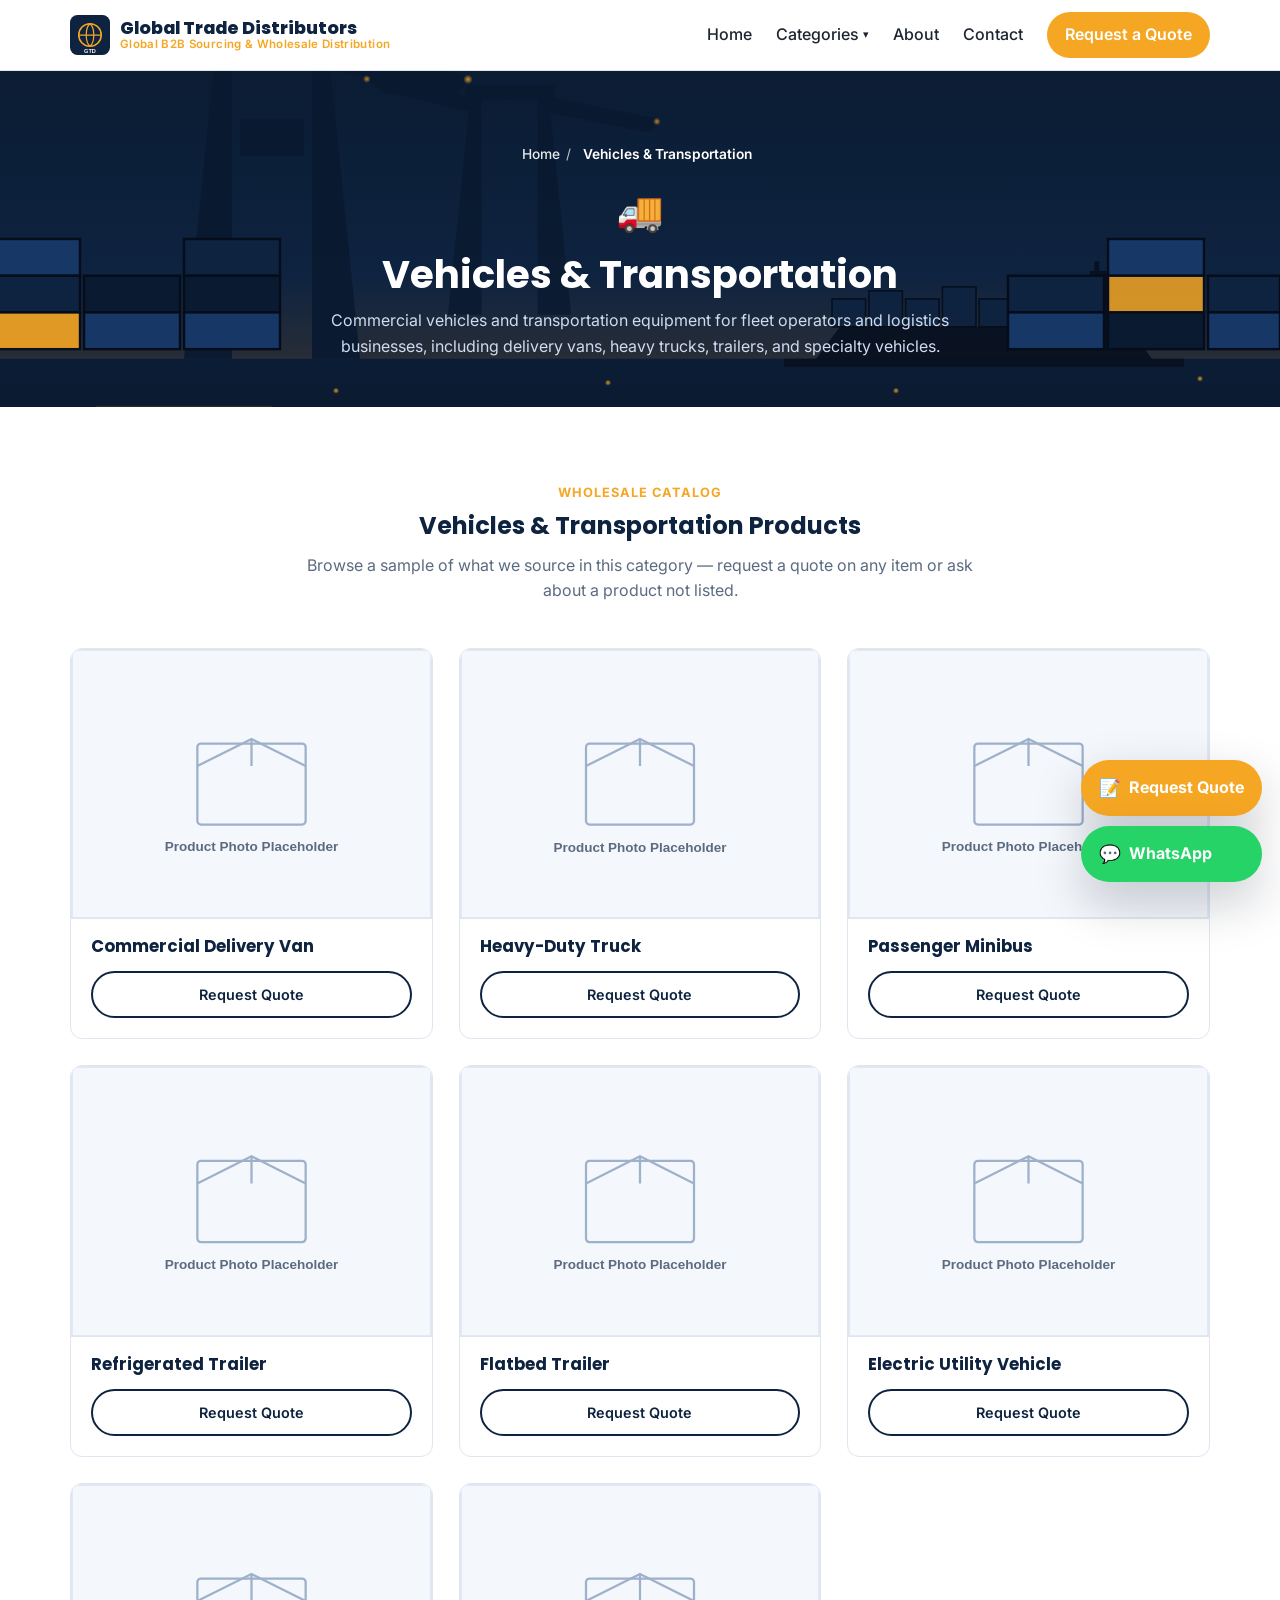
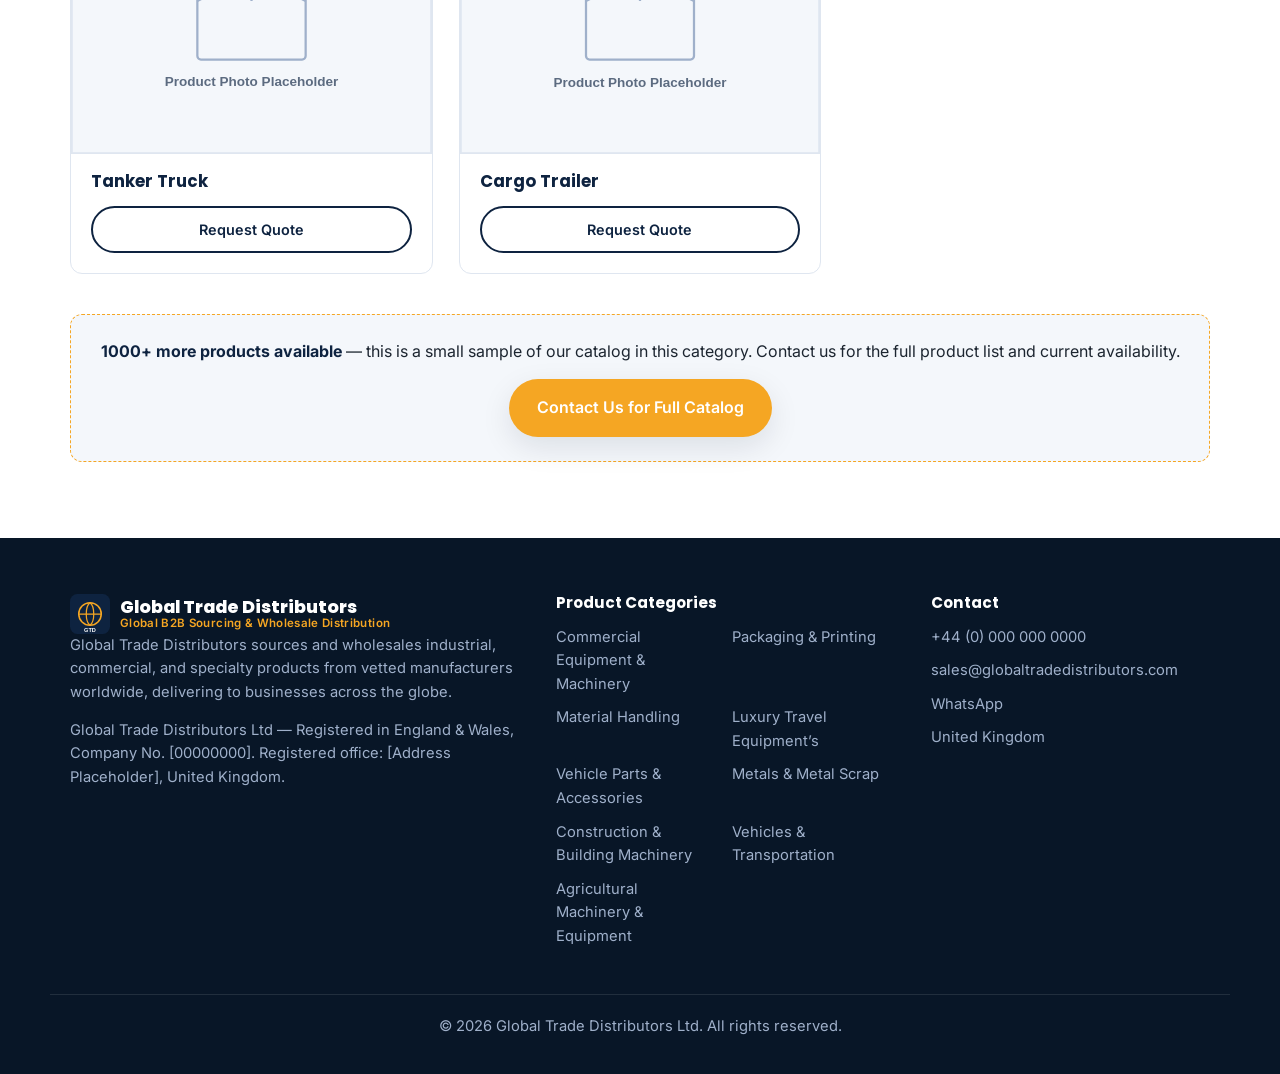
<file: global-trade-distributors/vehicles-transportation.html>
<!DOCTYPE html>
<html lang="en">
<head>
<meta charset="UTF-8" />
<meta name="viewport" content="width=device-width, initial-scale=1.0" />
<title>Vehicles &amp; Transportation | Global Trade Distributors</title>
<meta name="description" content="Wholesale Vehicles &amp; Transportation sourced from vetted manufacturers worldwide. Request a quote from Global Trade Distributors, a UK-registered global B2B distributor." />

<!-- ============================================================
     CUSTOMIZE THIS TEMPLATE
     Search for these markers to find everything you need to edit:
       [00000000] (company number), [Address Placeholder], phone
       numbers, email, WhatsApp link, and product photos in
       assets/img/. See README.md for the full customization checklist.
     ============================================================ -->

<link rel="icon" href="assets/img/logo-placeholder.svg" type="image/svg+xml" />
<link rel="preconnect" href="https://fonts.googleapis.com" />
<link rel="preconnect" href="https://fonts.gstatic.com" crossorigin />
<link href="https://fonts.googleapis.com/css2?family=Poppins:wght@600;700;800&family=Inter:wght@400;500;600&display=swap" rel="stylesheet" />
<link rel="stylesheet" href="styles.css" />
</head>
<body>
<!-- ============ HEADER / NAV ============ -->
<header class="site-header" id="top">
  <div class="container header-inner">
    <a href="index.html" class="brand">
      <img src="assets/img/logo-placeholder.svg" alt="Global Trade Distributors logo" class="brand-logo" />
      <span class="brand-text">
        <span class="brand-name">Global Trade Distributors</span>
        <span class="brand-tagline">Global B2B Sourcing &amp; Wholesale Distribution</span>
      </span>
    </a>

    <nav class="main-nav" id="main-nav">
      <a href="index.html">Home</a>
      <div class="nav-dropdown" id="nav-categories">
        <button type="button" class="nav-dropdown-toggle">Categories <span class="nav-dropdown-caret">&#9662;</span></button>
        <div class="nav-dropdown-menu">
          <a href="commercial-equipment-machinery.html">⚙️ Commercial Equipment &amp; Machinery</a>
          <a href="packaging-printing.html">📦 Packaging &amp; Printing</a>
          <a href="material-handling.html">🏗️ Material Handling</a>
          <a href="luxury-travel-equipment.html">🧳 Luxury Travel Equipment&rsquo;s</a>
          <a href="vehicle-parts-accessories.html">🚗 Vehicle Parts &amp; Accessories</a>
          <a href="metals-metal-scrap.html">🔩 Metals &amp; Metal Scrap</a>
          <a href="construction-building-machinery.html">🧱 Construction &amp; Building Machinery</a>
          <a href="vehicles-transportation.html">🚚 Vehicles &amp; Transportation</a>
          <a href="agricultural-machinery-equipment.html">🚜 Agricultural Machinery &amp; Equipment</a>
        </div>
      </div>
      <a href="about.html">About</a>
      <a href="contact.html">Contact</a>
      <a href="contact.html#quote-form" class="nav-cta">Request a Quote</a>
    </nav>

    <button class="nav-toggle" id="nav-toggle" aria-label="Toggle navigation menu" aria-expanded="false" aria-controls="main-nav">
      <span></span><span></span><span></span>
    </button>
  </div>
</header>

<section class="page-banner" style="background-image:url('assets/img/hero-bg.svg');">
  <div class="container">
    <div class="breadcrumb"><a href="index.html">Home</a><span>/</span><span class="current">Vehicles &amp; Transportation</span></div>
    <div class="page-banner-icon" aria-hidden="true">🚚</div>
    <h1>Vehicles &amp; Transportation</h1>
    <p>Commercial vehicles and transportation equipment for fleet operators and logistics businesses, including delivery vans, heavy trucks, trailers, and specialty vehicles.</p>
  </div>
</section>

<section class="section">
  <div class="container">
    <div class="section-head">
      <p class="eyebrow">Wholesale Catalog</p>
      <h2>Vehicles &amp; Transportation Products</h2>
      <p class="section-sub">Browse a sample of what we source in this category &mdash; request a quote on any item or ask about a product not listed.</p>
    </div>

    <div class="product-grid">
      <article class="product-card">
        <div class="product-photo">
          <img src="assets/img/product-placeholder.svg" alt="Commercial Delivery Van" loading="lazy" />
        </div>
        <div class="product-body">
          <h4><a href="product.html?name=Commercial%20Delivery%20Van&category=Vehicles%20%26%20Transportation">Commercial Delivery Van</a></h4>
          <div class="product-footer">
            <a class="btn btn-outline btn-sm btn-block" href="product.html?name=Commercial%20Delivery%20Van&category=Vehicles%20%26%20Transportation#quote">Request Quote</a>
          </div>
        </div>
      </article>
      <article class="product-card">
        <div class="product-photo">
          <img src="assets/img/product-placeholder.svg" alt="Heavy-Duty Truck" loading="lazy" />
        </div>
        <div class="product-body">
          <h4><a href="product.html?name=Heavy-Duty%20Truck&category=Vehicles%20%26%20Transportation">Heavy-Duty Truck</a></h4>
          <div class="product-footer">
            <a class="btn btn-outline btn-sm btn-block" href="product.html?name=Heavy-Duty%20Truck&category=Vehicles%20%26%20Transportation#quote">Request Quote</a>
          </div>
        </div>
      </article>
      <article class="product-card">
        <div class="product-photo">
          <img src="assets/img/product-placeholder.svg" alt="Passenger Minibus" loading="lazy" />
        </div>
        <div class="product-body">
          <h4><a href="product.html?name=Passenger%20Minibus&category=Vehicles%20%26%20Transportation">Passenger Minibus</a></h4>
          <div class="product-footer">
            <a class="btn btn-outline btn-sm btn-block" href="product.html?name=Passenger%20Minibus&category=Vehicles%20%26%20Transportation#quote">Request Quote</a>
          </div>
        </div>
      </article>
      <article class="product-card">
        <div class="product-photo">
          <img src="assets/img/product-placeholder.svg" alt="Refrigerated Trailer" loading="lazy" />
        </div>
        <div class="product-body">
          <h4><a href="product.html?name=Refrigerated%20Trailer&category=Vehicles%20%26%20Transportation">Refrigerated Trailer</a></h4>
          <div class="product-footer">
            <a class="btn btn-outline btn-sm btn-block" href="product.html?name=Refrigerated%20Trailer&category=Vehicles%20%26%20Transportation#quote">Request Quote</a>
          </div>
        </div>
      </article>
      <article class="product-card">
        <div class="product-photo">
          <img src="assets/img/product-placeholder.svg" alt="Flatbed Trailer" loading="lazy" />
        </div>
        <div class="product-body">
          <h4><a href="product.html?name=Flatbed%20Trailer&category=Vehicles%20%26%20Transportation">Flatbed Trailer</a></h4>
          <div class="product-footer">
            <a class="btn btn-outline btn-sm btn-block" href="product.html?name=Flatbed%20Trailer&category=Vehicles%20%26%20Transportation#quote">Request Quote</a>
          </div>
        </div>
      </article>
      <article class="product-card">
        <div class="product-photo">
          <img src="assets/img/product-placeholder.svg" alt="Electric Utility Vehicle" loading="lazy" />
        </div>
        <div class="product-body">
          <h4><a href="product.html?name=Electric%20Utility%20Vehicle&category=Vehicles%20%26%20Transportation">Electric Utility Vehicle</a></h4>
          <div class="product-footer">
            <a class="btn btn-outline btn-sm btn-block" href="product.html?name=Electric%20Utility%20Vehicle&category=Vehicles%20%26%20Transportation#quote">Request Quote</a>
          </div>
        </div>
      </article>
      <article class="product-card">
        <div class="product-photo">
          <img src="assets/img/product-placeholder.svg" alt="Tanker Truck" loading="lazy" />
        </div>
        <div class="product-body">
          <h4><a href="product.html?name=Tanker%20Truck&category=Vehicles%20%26%20Transportation">Tanker Truck</a></h4>
          <div class="product-footer">
            <a class="btn btn-outline btn-sm btn-block" href="product.html?name=Tanker%20Truck&category=Vehicles%20%26%20Transportation#quote">Request Quote</a>
          </div>
        </div>
      </article>
      <article class="product-card">
        <div class="product-photo">
          <img src="assets/img/product-placeholder.svg" alt="Cargo Trailer" loading="lazy" />
        </div>
        <div class="product-body">
          <h4><a href="product.html?name=Cargo%20Trailer&category=Vehicles%20%26%20Transportation">Cargo Trailer</a></h4>
          <div class="product-footer">
            <a class="btn btn-outline btn-sm btn-block" href="product.html?name=Cargo%20Trailer&category=Vehicles%20%26%20Transportation#quote">Request Quote</a>
          </div>
        </div>
      </article>
    </div>

    <div class="catalog-note">
      <p><strong>1000+ more products available</strong> &mdash; this is a small sample of our catalog in this category. Contact us for the full product list and current availability.</p>
      <a href="contact.html#quote-form" class="btn btn-primary">Contact Us for Full Catalog</a>
    </div>
  </div>
</section>

<!-- ============ FOOTER ============ -->
<footer class="site-footer">
  <div class="container footer-inner">
    <div>
      <div class="brand">
        <img src="assets/img/logo-placeholder.svg" alt="Global Trade Distributors logo" class="brand-logo" />
        <span class="brand-text">
          <span class="brand-name">Global Trade Distributors</span>
          <span class="brand-tagline">Global B2B Sourcing &amp; Wholesale Distribution</span>
        </span>
      </div>
      <p>Global Trade Distributors sources and wholesales industrial, commercial, and specialty products from vetted manufacturers worldwide, delivering to businesses across the globe.</p>
      <p class="footer-reg">Global Trade Distributors Ltd &mdash; Registered in England &amp; Wales, Company No. [00000000]. Registered office: [Address Placeholder], United Kingdom.</p>
    </div>

    <div class="footer-links">
      <h4 class="footer-links-title">Product Categories</h4>
        <a href="commercial-equipment-machinery.html">Commercial Equipment &amp; Machinery</a>
        <a href="packaging-printing.html">Packaging &amp; Printing</a>
        <a href="material-handling.html">Material Handling</a>
        <a href="luxury-travel-equipment.html">Luxury Travel Equipment&rsquo;s</a>
        <a href="vehicle-parts-accessories.html">Vehicle Parts &amp; Accessories</a>
        <a href="metals-metal-scrap.html">Metals &amp; Metal Scrap</a>
        <a href="construction-building-machinery.html">Construction &amp; Building Machinery</a>
        <a href="vehicles-transportation.html">Vehicles &amp; Transportation</a>
        <a href="agricultural-machinery-equipment.html">Agricultural Machinery &amp; Equipment</a>
    </div>

    <div class="footer-contact">
      <h4>Contact</h4>
      <a href="tel:+440000000000">+44 (0) 000 000 0000</a>
      <a href="mailto:sales@globaltradedistributors.com">sales@globaltradedistributors.com</a>
      <a href="https://wa.me/440000000000" target="_blank" rel="noopener">WhatsApp</a>
      <span>United Kingdom</span>
    </div>
  </div>
  <div class="container footer-bottom">
    <p>&copy; <span data-year></span> Global Trade Distributors Ltd. All rights reserved.</p>
  </div>
</footer>

<!-- ============ STICKY QUOTE / WHATSAPP BUTTON ============ -->
<div class="sticky-cta" id="sticky-cta">
  <a href="contact.html#quote-form" class="sticky-btn sticky-quote" aria-label="Request a quote">
    <span class="sticky-icon">&#128221;</span>
    <span class="sticky-text">Request Quote</span>
  </a>
  <a href="https://wa.me/440000000000" target="_blank" rel="noopener" class="sticky-btn sticky-whatsapp" aria-label="Message us on WhatsApp">
    <span class="sticky-icon">&#128172;</span>
    <span class="sticky-text">WhatsApp</span>
  </a>
</div>

<script src="script.js"></script>
</body>
</html>
</file>
<file: global-trade-distributors/styles.css>
/* =============================================================
   Global Trade Distributors — B2B Wholesale Distribution Site
   -------------------------------------------------------------
   Navy / amber theme — photography-driven industrial look.
   Brand colors live in the CSS variables below.
   ============================================================= */

:root {
  --color-navy: #0e2340;
  --color-navy-dark: #081627;
  --color-navy-mid: #173766;
  --color-navy-light: #eef2fa;
  --color-white: #ffffff;
  --color-amber: #f5a623;
  --color-amber-dark: #d98a0e;
  --color-text: #1c2530;
  --color-text-muted: #5c6b80;
  --color-bg: #ffffff;
  --color-bg-alt: #f4f7fb;
  --color-border: #dfe6f0;
  --color-success: #1a8a4a;
  --color-error: #c8433d;

  --font-heading: 'Poppins', 'Segoe UI', Arial, sans-serif;
  --font-body: 'Inter', 'Segoe UI', Arial, sans-serif;

  --container-width: 1180px;
  --radius: 12px;
  --shadow: 0 10px 30px rgba(8, 22, 39, 0.10);
  --shadow-lg: 0 20px 50px rgba(8, 22, 39, 0.22);
}

/* ---------- Reset ---------- */
* { box-sizing: border-box; }
html { scroll-behavior: smooth; }
body {
  margin: 0;
  font-family: var(--font-body);
  color: var(--color-text);
  background: var(--color-bg);
  line-height: 1.6;
}
img { max-width: 100%; display: block; }
a { color: inherit; text-decoration: none; }
h1, h2, h3, h4 { font-family: var(--font-heading); color: var(--color-navy); margin: 0 0 0.5em; line-height: 1.2; }
p { margin: 0 0 1em; }
ul { margin: 0; padding: 0; list-style: none; }
button { font-family: inherit; cursor: pointer; }
table { border-collapse: collapse; width: 100%; }

.container {
  max-width: var(--container-width);
  margin: 0 auto;
  padding: 0 20px;
}

/* ---------- Buttons ---------- */
.btn {
  display: inline-flex;
  align-items: center;
  justify-content: center;
  gap: 8px;
  padding: 14px 26px;
  border-radius: 999px;
  font-weight: 600;
  font-size: 1rem;
  border: 2px solid transparent;
  transition: transform 0.15s ease, box-shadow 0.15s ease, background 0.15s ease;
  white-space: nowrap;
}
.btn:hover { transform: translateY(-2px); }
.btn-primary {
  background: var(--color-amber);
  color: #fff;
  box-shadow: var(--shadow);
}
.btn-primary:hover { background: var(--color-amber-dark); }
.btn-secondary {
  background: transparent;
  color: #fff;
  border-color: rgba(255,255,255,0.65);
}
.btn-secondary:hover { background: rgba(255,255,255,0.12); }
.btn-navy {
  background: var(--color-navy);
  color: #fff;
}
.btn-navy:hover { background: var(--color-navy-mid); }
.btn-outline {
  background: transparent;
  color: var(--color-navy);
  border-color: var(--color-navy);
}
.btn-outline:hover { background: var(--color-navy); color: #fff; }
.btn-block { width: 100%; }
.btn-sm { padding: 10px 18px; font-size: 0.9rem; }

/* ---------- Header ---------- */
.site-header {
  position: sticky;
  top: 0;
  z-index: 100;
  background: #fff;
  border-bottom: 1px solid var(--color-border);
}
.header-inner {
  display: flex;
  align-items: center;
  justify-content: space-between;
  padding-top: 12px;
  padding-bottom: 12px;
}
.brand { display: flex; align-items: center; gap: 10px; }
.brand-logo { height: 40px; width: 40px; }
.brand-text { display: flex; flex-direction: column; line-height: 1.1; }
.brand-name { font-family: var(--font-heading); font-weight: 800; font-size: 1.1rem; color: var(--color-navy); }
.brand-tagline { font-size: 0.72rem; color: var(--color-amber); font-weight: 600; letter-spacing: 0.03em; }

.main-nav { display: flex; align-items: center; gap: 24px; }
.main-nav a:not(.nav-cta) { font-weight: 500; color: var(--color-text); }
.main-nav a:not(.nav-cta):hover { color: var(--color-navy-mid); }
.nav-cta {
  background: var(--color-amber);
  color: #fff !important;
  padding: 10px 18px;
  border-radius: 999px;
  font-weight: 600;
}
.nav-cta:hover { background: var(--color-amber-dark); }

.nav-dropdown { position: relative; }
.nav-dropdown-toggle { display: flex; align-items: center; gap: 4px; background: none; border: none; font: inherit; font-weight: 500; color: var(--color-text); padding: 0; }
.nav-dropdown-toggle:hover { color: var(--color-navy-mid); }
.nav-dropdown-caret { font-size: 0.7rem; transition: transform 0.15s ease; }
.nav-dropdown-menu {
  position: absolute;
  top: calc(100% + 18px);
  left: 50%;
  transform: translateX(-50%);
  background: #fff;
  border: 1px solid var(--color-border);
  border-radius: 10px;
  box-shadow: var(--shadow-lg);
  padding: 10px;
  min-width: 260px;
  display: grid;
  gap: 2px;
  opacity: 0;
  visibility: hidden;
  transition: opacity 0.15s ease;
  z-index: 50;
}
.nav-dropdown:hover .nav-dropdown-menu,
.nav-dropdown:focus-within .nav-dropdown-menu {
  opacity: 1;
  visibility: visible;
}
.nav-dropdown:hover .nav-dropdown-caret { transform: rotate(180deg); }
.nav-dropdown-menu a { display: block; padding: 9px 12px; border-radius: 6px; font-size: 0.92rem; font-weight: 500; color: var(--color-text); }
.nav-dropdown-menu a:hover { background: var(--color-bg-alt); color: var(--color-navy); }

.nav-toggle {
  display: none;
  flex-direction: column;
  gap: 5px;
  background: none;
  border: none;
  padding: 8px;
}
.nav-toggle span { width: 24px; height: 2px; background: var(--color-navy); border-radius: 2px; }

/* ---------- Hero (homepage) ---------- */
.hero {
  background-color: var(--color-navy-dark);
  background-size: cover;
  background-position: center;
  color: #fff;
  padding: 100px 0 80px;
  text-align: center;
}
.hero-inner { max-width: 800px; margin: 0 auto; }
.hero-eyebrow {
  font-weight: 700;
  letter-spacing: 0.06em;
  text-transform: uppercase;
  color: var(--color-amber);
  margin-bottom: 14px;
  font-size: 0.85rem;
}
.hero-title {
  color: #fff;
  font-size: clamp(2.2rem, 5vw, 3.4rem);
  font-weight: 800;
  margin-bottom: 10px;
}
.hero-tagline {
  font-size: clamp(1.1rem, 2.5vw, 1.5rem);
  font-weight: 600;
  color: #eaf1ff;
  margin-bottom: 14px;
}
.hero-subtext {
  color: #cfdcf0;
  font-size: 1.02rem;
  max-width: 680px;
  margin: 0 auto 30px;
}
.hero-actions {
  display: flex;
  gap: 16px;
  justify-content: center;
  flex-wrap: wrap;
  margin-bottom: 30px;
}
.hero-badges {
  display: flex;
  flex-wrap: wrap;
  justify-content: center;
  gap: 10px 22px;
  color: #eaf1ff;
  font-size: 0.9rem;
  font-weight: 500;
}

/* ---------- Page banner (interior pages) ---------- */
.page-banner {
  background: linear-gradient(180deg, rgba(8,22,39,0.90), rgba(8,22,39,0.94)), var(--color-navy);
  background-size: cover;
  background-position: center;
  color: #fff;
  padding: 56px 0 48px;
  text-align: center;
}
.page-banner-icon { font-size: 2.4rem; margin-bottom: 10px; }
.page-banner h1 { color: #fff; font-size: clamp(1.8rem, 4vw, 2.4rem); margin-bottom: 10px; }
.page-banner p { color: #cfdcf0; max-width: 640px; margin: 0 auto; }

/* ---------- Breadcrumb ---------- */
.breadcrumb {
  padding: 16px 0;
  font-size: 0.86rem;
  color: rgba(255,255,255,0.75);
}
.breadcrumb a { color: rgba(255,255,255,0.9); font-weight: 500; }
.breadcrumb a:hover { color: var(--color-amber); }
.breadcrumb span { margin: 0 6px; }
.breadcrumb .current { color: #fff; font-weight: 600; }

/* ---------- Sections ---------- */
.section { padding: 76px 0; }
.section-alt { background: var(--color-bg-alt); }
.section-head { text-align: center; max-width: 680px; margin: 0 auto 44px; }
.eyebrow {
  text-transform: uppercase;
  letter-spacing: 0.08em;
  font-weight: 700;
  font-size: 0.8rem;
  color: var(--color-amber);
  margin-bottom: 8px;
}
.section-sub { color: var(--color-text-muted); }

/* ---------- Trust bar ---------- */
.trust-bar {
  display: grid;
  grid-template-columns: repeat(3, 1fr);
  gap: 24px;
  text-align: center;
}
.trust-item { padding: 10px; }
.trust-icon { font-size: 1.9rem; margin-bottom: 10px; }
.trust-item h4 { font-size: 1.02rem; margin-bottom: 6px; }
.trust-item p { color: var(--color-text-muted); font-size: 0.9rem; margin: 0; }

/* ---------- Category grid ---------- */
.category-grid {
  display: grid;
  grid-template-columns: repeat(3, 1fr);
  gap: 24px;
}
.category-card {
  background: #fff;
  border: 1px solid var(--color-border);
  border-radius: var(--radius);
  padding: 30px 26px;
  text-align: center;
  transition: transform 0.2s ease, box-shadow 0.2s ease;
}
.category-card:hover { transform: translateY(-4px); box-shadow: var(--shadow-lg); }
.category-icon {
  width: 64px;
  height: 64px;
  border-radius: 50%;
  background: var(--color-navy-light);
  display: flex;
  align-items: center;
  justify-content: center;
  font-size: 1.8rem;
  margin: 0 auto 16px;
}
.category-card h3 { font-size: 1.08rem; margin-bottom: 8px; }
.category-card p { color: var(--color-text-muted); font-size: 0.88rem; margin-bottom: 16px; }
.category-link { font-weight: 700; color: var(--color-navy); font-size: 0.9rem; }
.category-link:hover { color: var(--color-amber); }

/* ---------- How We Work / Steps ---------- */
.steps-grid {
  display: grid;
  grid-template-columns: repeat(3, 1fr);
  gap: 30px;
}
.step-card { text-align: center; position: relative; }

/* Outlined hexagon icon container — two nested clipped layers act as a
   flat-color border (outer = navy, inner = white) around the emoji icon. */
.hex-icon {
  width: 92px;
  height: 92px;
  margin: 0 auto 18px;
  background: var(--color-navy);
  clip-path: polygon(25% 6%, 75% 6%, 100% 50%, 75% 94%, 25% 94%, 0% 50%);
  display: flex;
  align-items: center;
  justify-content: center;
  transition: background 0.2s ease;
}
.step-card:hover .hex-icon { background: var(--color-amber); }
.hex-icon-inner {
  width: calc(100% - 7px);
  height: calc(100% - 7px);
  background: #fff;
  clip-path: polygon(25% 6%, 75% 6%, 100% 50%, 75% 94%, 25% 94%, 0% 50%);
  display: flex;
  align-items: center;
  justify-content: center;
  font-size: 1.9rem;
}
.step-label {
  display: block;
  text-transform: uppercase;
  letter-spacing: 0.08em;
  font-weight: 700;
  font-size: 0.78rem;
  color: var(--color-amber);
  margin-bottom: 6px;
}
.step-card h3 { font-size: 1.1rem; margin-bottom: 8px; }
.step-card p { color: var(--color-text-muted); font-size: 0.92rem; margin: 0; }

/* ---------- CTA banner ---------- */
.cta-banner {
  background: var(--color-navy);
  color: #fff;
  text-align: center;
  padding: 64px 0;
}
.cta-banner h2 { color: #fff; margin-bottom: 12px; }
.cta-banner p { color: #cfdcf0; max-width: 560px; margin: 0 auto 28px; }

/* ---------- Catalog note banner ---------- */
.catalog-note {
  margin-top: 40px;
  background: var(--color-bg-alt);
  border: 1px dashed var(--color-amber);
  border-radius: var(--radius);
  padding: 24px 28px;
  text-align: center;
}
.catalog-note strong { color: var(--color-navy); }
.catalog-note p { margin-bottom: 14px; color: var(--color-text); }

/* ---------- Product grid (category pages) ---------- */
.product-grid {
  display: grid;
  grid-template-columns: repeat(3, 1fr);
  gap: 26px;
}
.product-card {
  background: #fff;
  border: 1px solid var(--color-border);
  border-radius: var(--radius);
  overflow: hidden;
  display: flex;
  flex-direction: column;
  transition: transform 0.2s ease, box-shadow 0.2s ease;
}
.product-card:hover { transform: translateY(-4px); box-shadow: var(--shadow-lg); }
.product-photo {
  position: relative;
  aspect-ratio: 4 / 3;
  overflow: hidden;
  background: var(--color-bg-alt);
}
.product-photo img { width: 100%; height: 100%; object-fit: cover; transition: transform 0.3s ease; }
.product-card:hover .product-photo img { transform: scale(1.05); }
.product-body {
  padding: 18px 20px 20px;
  display: flex;
  flex-direction: column;
  flex: 1;
}
.product-body h4 { font-size: 1.04rem; margin-bottom: 14px; flex: 1; }
.product-body h4 a { color: var(--color-navy); }
.product-body h4 a:hover { color: var(--color-amber); }
.product-footer { display: flex; }

/* ---------- Product detail page ---------- */
.product-detail {
  display: grid;
  grid-template-columns: 1fr 1fr;
  gap: 50px;
  align-items: start;
}
.product-gallery-main {
  aspect-ratio: 4 / 3;
  border-radius: var(--radius);
  overflow: hidden;
  border: 1px solid var(--color-border);
  background: var(--color-bg-alt);
  margin-bottom: 14px;
}
.product-gallery-main img { width: 100%; height: 100%; object-fit: cover; }
.product-gallery-thumbs {
  display: grid;
  grid-template-columns: repeat(4, 1fr);
  gap: 12px;
}
.product-gallery-thumbs button {
  border: 2px solid var(--color-border);
  border-radius: 8px;
  overflow: hidden;
  padding: 0;
  background: none;
  aspect-ratio: 1 / 1;
}
.product-gallery-thumbs button.is-active { border-color: var(--color-amber); }
.product-gallery-thumbs img { width: 100%; height: 100%; object-fit: cover; }

.product-info h1 { font-size: clamp(1.5rem, 3vw, 1.9rem); margin-bottom: 8px; }
.product-category-tag {
  display: inline-block;
  background: var(--color-navy-light);
  color: var(--color-navy);
  font-size: 0.8rem;
  font-weight: 700;
  padding: 5px 12px;
  border-radius: 999px;
  margin-bottom: 16px;
}
.specs-table { margin: 20px 0 26px; border: 1px solid var(--color-border); border-radius: var(--radius); overflow: hidden; }
.specs-table tr:not(:last-child) td { border-bottom: 1px solid var(--color-border); }
.specs-table td { padding: 12px 16px; font-size: 0.92rem; }
.specs-table td:first-child { font-weight: 700; color: var(--color-navy); width: 44%; background: var(--color-bg-alt); }
.specs-table td:last-child { color: var(--color-text-muted); }
.product-description p { color: var(--color-text-muted); }

/* ---------- Quote / Contact form ---------- */
.contact-grid {
  display: grid;
  grid-template-columns: 1fr 1fr;
  gap: 50px;
  align-items: start;
}
.contact-methods {
  display: grid;
  grid-template-columns: repeat(2, 1fr);
  gap: 14px;
  margin: 24px 0 28px;
}
.contact-method {
  display: flex;
  flex-direction: column;
  gap: 4px;
  background: #fff;
  border: 1px solid var(--color-border);
  border-radius: var(--radius);
  padding: 16px 18px;
}
.contact-method strong {
  font-size: 0.76rem;
  text-transform: uppercase;
  letter-spacing: 0.05em;
  color: var(--color-text-muted);
}
.contact-method a, .contact-method span.value { font-weight: 600; color: var(--color-navy); }
.contact-method a:hover { color: var(--color-amber); }

.map-embed { border-radius: var(--radius); overflow: hidden; box-shadow: var(--shadow); border: 1px solid var(--color-border); }
.map-embed iframe { display: block; }

.contact-form, .quote-form {
  background: #fff;
  border: 1px solid var(--color-border);
  border-radius: var(--radius);
  padding: 32px;
  box-shadow: var(--shadow);
}
.contact-form h3, .quote-form h3 { margin-bottom: 18px; }
.form-row { margin-bottom: 18px; display: flex; flex-direction: column; gap: 6px; }
.form-row-group { display: grid; grid-template-columns: 1fr 1fr; gap: 16px; }
.form-row label { font-weight: 600; font-size: 0.9rem; }
.form-row input,
.form-row select,
.form-row textarea {
  font-family: inherit;
  font-size: 1rem;
  padding: 12px 14px;
  border: 1px solid var(--color-border);
  border-radius: 8px;
  background: var(--color-bg-alt);
  color: var(--color-text);
}
.form-row input:focus,
.form-row select:focus,
.form-row textarea:focus {
  outline: none;
  border-color: var(--color-navy);
  background: #fff;
}
.form-row.has-error input,
.form-row.has-error textarea { border-color: var(--color-error); }
.form-error { color: var(--color-error); font-size: 0.82rem; min-height: 1em; }
.form-note { text-align: center; font-weight: 600; margin: 10px 0 0; min-height: 1.2em; }
.form-note.success { color: var(--color-success); }
.form-note.error { color: var(--color-error); }

/* ---------- About page ---------- */
.story-block { max-width: 780px; margin: 0 auto; }
.network-grid {
  display: grid;
  grid-template-columns: repeat(3, 1fr);
  gap: 24px;
}
.network-card {
  background: #fff;
  border: 1px solid var(--color-border);
  border-radius: var(--radius);
  padding: 28px 24px;
  text-align: center;
}
.network-flag { font-size: 2rem; margin-bottom: 10px; }
.network-card h3 { font-size: 1.05rem; margin-bottom: 8px; }
.network-card p { color: var(--color-text-muted); font-size: 0.9rem; margin: 0; }

.vetting-grid {
  display: grid;
  grid-template-columns: repeat(2, 1fr);
  gap: 20px;
}
.vetting-card {
  display: flex;
  gap: 16px;
  background: #fff;
  border: 1px solid var(--color-border);
  border-radius: var(--radius);
  padding: 22px;
}
.vetting-icon { font-size: 1.6rem; flex-shrink: 0; }
.vetting-card h4 { font-size: 1rem; margin-bottom: 6px; }
.vetting-card p { color: var(--color-text-muted); font-size: 0.88rem; margin: 0; }

/* ---------- Footer ---------- */
.site-footer { background: var(--color-navy-dark); color: #cdd8ea; padding: 56px 0 0; }
.footer-inner {
  display: grid;
  grid-template-columns: 1.6fr 1.2fr 1fr;
  gap: 40px;
  padding-bottom: 36px;
  border-bottom: 1px solid rgba(255,255,255,0.1);
}
.site-footer .brand-name { color: #fff; }
.site-footer .brand-tagline { color: var(--color-amber); }
.site-footer p { color: #9fb0ca; font-size: 0.92rem; }
.footer-reg { font-size: 0.82rem; color: #7f90ab; margin-top: 14px; }
.footer-links h4, .footer-contact h4 { color: #fff; font-size: 0.95rem; margin-bottom: 14px; }
.footer-links { display: grid; grid-template-columns: 1fr 1fr; gap: 0 16px; }
.footer-links-title { grid-column: 1 / -1; }
.footer-links a, .footer-contact a, .footer-contact span { display: block; color: #9fb0ca; margin-bottom: 10px; font-size: 0.92rem; }
.footer-links a:hover, .footer-contact a:hover { color: #fff; }
.footer-bottom { padding: 20px 0; text-align: center; font-size: 0.85rem; color: #7f90ab; }

/* ---------- Sticky Quote / WhatsApp button ---------- */
.sticky-cta {
  position: fixed;
  bottom: 18px;
  right: 18px;
  z-index: 200;
  display: flex;
  flex-direction: column;
  gap: 10px;
}
.sticky-btn {
  display: flex;
  align-items: center;
  gap: 8px;
  padding: 14px 18px;
  border-radius: 999px;
  color: #fff;
  font-weight: 700;
  box-shadow: var(--shadow-lg);
  transition: transform 0.15s ease;
}
.sticky-btn:hover { transform: translateY(-2px) scale(1.02); }
.sticky-quote { background: var(--color-amber); }
.sticky-whatsapp { background: #25d366; }
.sticky-icon { font-size: 1.1rem; }

/* ---------- Responsive ---------- */
@media (max-width: 980px) {
  .category-grid { grid-template-columns: repeat(2, 1fr); }
  .steps-grid { grid-template-columns: 1fr; }
  .product-grid { grid-template-columns: repeat(2, 1fr); }
  .trust-bar { grid-template-columns: 1fr; }
  .contact-grid, .product-detail { grid-template-columns: 1fr; }
  .network-grid { grid-template-columns: 1fr; }
  .vetting-grid { grid-template-columns: 1fr; }
  .footer-inner { grid-template-columns: 1fr 1fr; }
}

@media (max-width: 720px) {
  .main-nav {
    position: fixed;
    top: 64px;
    left: 0;
    right: 0;
    background: #fff;
    flex-direction: column;
    align-items: flex-start;
    gap: 4px;
    padding: 16px 20px 24px;
    border-bottom: 1px solid var(--color-border);
    box-shadow: var(--shadow);
    transform: translateY(-8px);
    opacity: 0;
    pointer-events: none;
    transition: transform 0.2s ease, opacity 0.2s ease;
    max-height: 80vh;
    overflow-y: auto;
  }
  .main-nav.is-open {
    transform: translateY(0);
    opacity: 1;
    pointer-events: auto;
  }
  .main-nav a { padding: 10px 0; width: 100%; }
  .nav-cta { margin-top: 8px; text-align: center; }
  .nav-toggle { display: flex; }

  .nav-dropdown { width: 100%; }
  .nav-dropdown-toggle { width: 100%; justify-content: space-between; padding: 10px 0; }
  .nav-dropdown-menu {
    position: static;
    transform: none;
    box-shadow: none;
    border: none;
    padding: 0 0 0 12px;
    opacity: 1;
    visibility: visible;
    display: none;
    min-width: 0;
  }
  .nav-dropdown.is-open .nav-dropdown-menu { display: grid; }
  .nav-dropdown.is-open .nav-dropdown-caret { transform: rotate(180deg); }

  .category-grid, .product-grid { grid-template-columns: 1fr; }
  .contact-methods { grid-template-columns: 1fr; }
  .form-row-group { grid-template-columns: 1fr; }
  .footer-inner { grid-template-columns: 1fr; }
  .product-gallery-thumbs { grid-template-columns: repeat(4, 1fr); }

  .hero { padding: 80px 0 60px; }
  .sticky-text { display: none; }
  .sticky-btn { padding: 14px; border-radius: 50%; }
}
</file>
